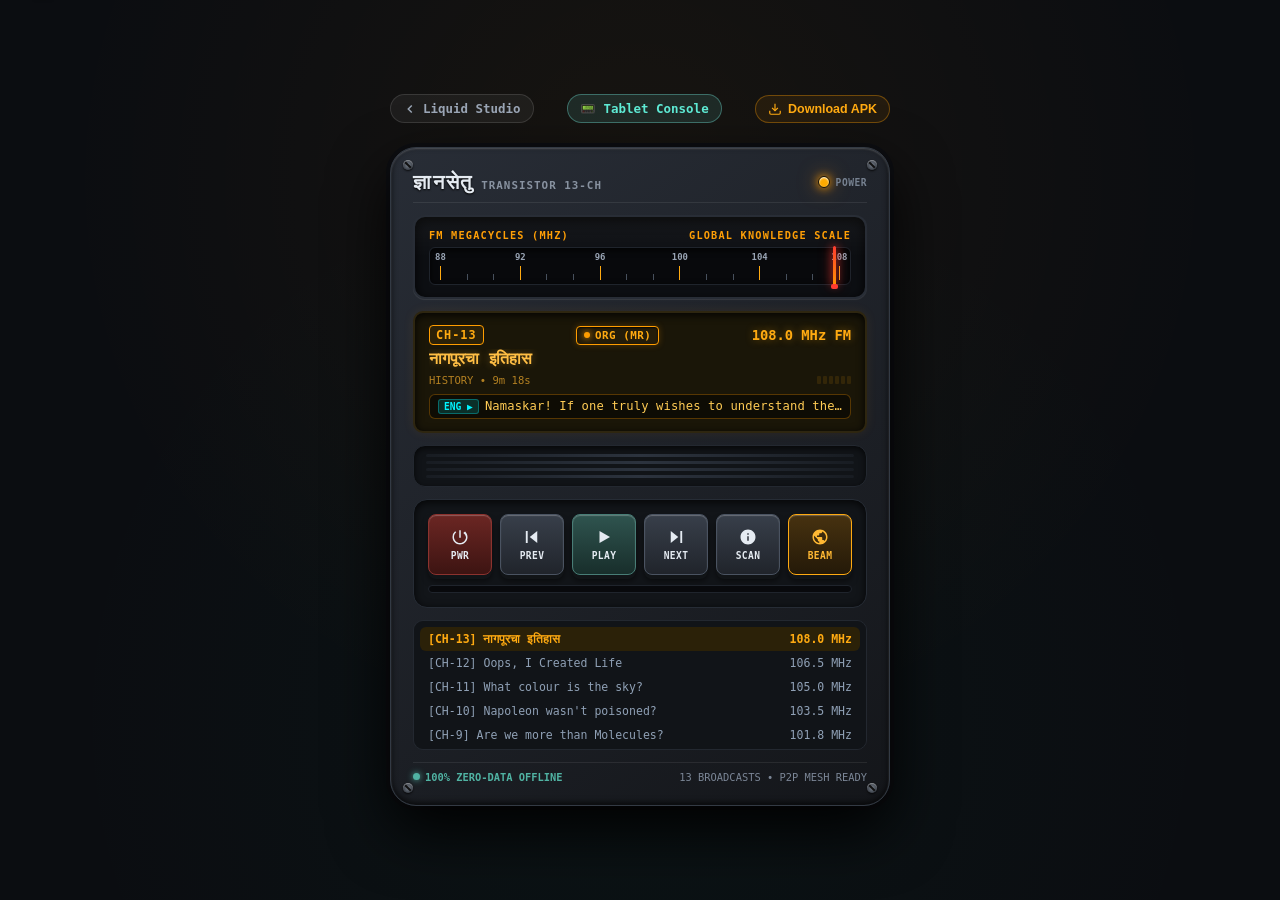
<file: pocket.html>
<!DOCTYPE html>
<html lang="en">
<head>
  <meta charset="UTF-8">
  <meta name="viewport" content="width=device-width, initial-scale=1.0, maximum-scale=1.0, user-scalable=no, viewport-fit=cover">
  <meta name="apple-mobile-web-app-capable" content="yes">
  <meta name="apple-mobile-web-app-status-bar-style" content="black-translucent">
  <meta name="theme-color" content="#1c1f24">
  <link rel="icon" type="image/png" href="assets/images/favicon.png">
  <link rel="manifest" href="manifest.json">
  <title>GyanSetu Pocket Radio • Retro Transistor & P2P Mesh Beamer</title>
  <style>
    :root {
      --radio-body: #1c1f24;
      --radio-body-inner: #14171b;
      --radio-metal: #3a3f47;
      --radio-chrome: #c5cbd3;
      --amber-glow: #ff9d00;
      --amber-soft: rgba(255, 157, 0, 0.15);
      --amber-dim: #7a4b00;
      --lcd-bg: #1a1608;
      --lcd-text: #ffaa11;
      --lcd-dim: #443208;
      --screw-color: #555c66;
      --emerald-neon: #10b981;
      --emerald-soft: rgba(16, 185, 129, 0.15);

      /* Fluid Dynamic Spacing */
      --radio-max-width: min(94vw, 500px);
      --btn-font: clamp(0.50rem, 1.8vw, 0.60rem);
      --btn-pad-v: clamp(8px, 2.2vw, 13px);
      --btn-pad-h: clamp(2px, 1.1vw, 6px);
      --lcd-font-size: clamp(0.85rem, 2.5vw, 1.0rem);
    }

    * {
      box-sizing: border-box;
      user-select: none;
      -webkit-user-select: none;
      margin: 0;
      padding: 0;
    }

    body {
      background-color: #0b0d11;
      color: #e0e5eb;
      font-family: -apple-system, BlinkMacSystemFont, "Segoe UI", Roboto, "Helvetica Neue", monospace, sans-serif;
      min-height: 100vh;
      display: flex;
      flex-direction: column;
      align-items: center;
      justify-content: center;
      padding: clamp(10px, 2.5vw, 24px);
      overflow-x: hidden;
      background-image: 
        radial-gradient(circle at 50% 20%, rgba(255, 157, 0, 0.05), transparent 60%),
        radial-gradient(circle at 50% 80%, rgba(16, 185, 129, 0.04), transparent 60%);
    }

    /* Top Navigation Floating Island */
    .pocket-top-nav {
      width: 100%;
      max-width: var(--radio-max-width);
      display: flex;
      justify-content: space-between;
      align-items: center;
      gap: 8px;
      margin-bottom: clamp(14px, 3vh, 24px);
      z-index: 10;
    }

    .nav-btn-link {
      display: inline-flex;
      align-items: center;
      gap: 6px;
      font-size: clamp(0.70rem, 2vw, 0.78rem);
      font-weight: 700;
      color: #9aa5b5;
      text-decoration: none;
      background: rgba(255, 255, 255, 0.05);
      border: 1px solid rgba(255, 255, 255, 0.12);
      padding: 6px 12px;
      border-radius: 9999px;
      transition: all 0.2s ease;
      white-space: nowrap;
    }

    .nav-btn-link:hover {
      background: rgba(255, 255, 255, 0.12);
      color: #ffffff;
      transform: translateY(-1px);
    }

    .nav-btn-apk {
      color: #ffaa11;
      border-color: rgba(255, 157, 0, 0.35);
      background: rgba(255, 157, 0, 0.08);
      cursor: pointer;
    }

    .nav-btn-apk:hover {
      background: rgba(255, 157, 0, 0.22);
      color: #ffffff;
      box-shadow: 0 0 12px rgba(255, 157, 0, 0.35);
    }

    /* Outer Vintage Wooden / Bakelite Frame */
    .radio-container {
      width: 100%;
      max-width: var(--radio-max-width);
      background: linear-gradient(145deg, #282d36, #14161a);
      border-radius: clamp(18px, 4vw, 26px);
      padding: clamp(14px, 3.5vw, 22px);
      box-shadow: 
        0 25px 60px rgba(0, 0, 0, 0.95),
        inset 0 1px 2px rgba(255, 255, 255, 0.22),
        inset 0 -2px 6px rgba(0, 0, 0, 0.8),
        0 0 0 4px #0d0e12;
      position: relative;
      border: 1px solid #333a44;
      transition: max-width 0.3s ease, padding 0.3s ease;
    }

    /* Corner Screws */
    .screw {
      position: absolute;
      width: 10px;
      height: 10px;
      border-radius: 50%;
      background: radial-gradient(circle, #77808c 0%, #3a3f47 70%, #1a1d21 100%);
      box-shadow: inset 0 1px 1px rgba(255, 255, 255, 0.4), 0 1px 2px rgba(0,0,0,0.8);
      pointer-events: none;
    }
    .screw::after {
      content: '';
      position: absolute;
      top: 4px;
      left: 1px;
      width: 8px;
      height: 2px;
      background: #111;
      transform: rotate(45deg);
    }
    .screw.tl { top: 12px; left: 12px; }
    .screw.tr { top: 12px; right: 12px; }
    .screw.bl { bottom: 12px; left: 12px; }
    .screw.br { bottom: 12px; right: 12px; }

    /* Telescopic Antenna Element */
    .antenna-mount {
      position: absolute;
      top: -24px;
      left: 36px;
      width: 14px;
      height: 24px;
      background: linear-gradient(90deg, #666, #aaa 40%, #eee 60%, #444);
      border-radius: 4px 4px 0 0;
      box-shadow: 0 -2px 4px rgba(0,0,0,0.5);
    }
    .antenna-tip {
      position: absolute;
      top: -8px;
      left: 2px;
      width: 10px;
      height: 8px;
      background: #ff3333;
      border-radius: 50% 50% 0 0;
    }

    /* Radio Header Banner */
    .radio-header {
      display: flex;
      justify-content: space-between;
      align-items: center;
      margin-bottom: 12px;
      border-bottom: 1px solid rgba(255, 255, 255, 0.08);
      padding-bottom: 8px;
    }

    .brand-group {
      display: flex;
      align-items: baseline;
      gap: 8px;
    }

    .brand-title {
      font-size: clamp(1.05rem, 3.2vw, 1.25rem);
      font-weight: 900;
      letter-spacing: 1.8px;
      color: #e5ebf2;
      text-transform: uppercase;
      text-shadow: 0 1px 2px #000;
      font-family: inherit;
    }

    .brand-subtitle {
      font-size: clamp(0.60rem, 1.8vw, 0.68rem);
      color: #8892a0;
      letter-spacing: 1px;
      font-weight: 600;
    }

    /* Power Indicator Lamp */
    .pilot-lamp-group {
      display: flex;
      align-items: center;
      gap: 6px;
    }

    .pilot-lamp {
      width: 12px;
      height: 12px;
      border-radius: 50%;
      background: #2a1100;
      border: 1px solid #111;
      box-shadow: inset 0 1px 2px rgba(0,0,0,0.8);
      transition: all 0.3s ease;
    }

    .pilot-lamp.on {
      background: #ffaa00;
      box-shadow: 0 0 10px #ff9900, 0 0 20px rgba(255, 153, 0, 0.6), inset 0 1px 2px #fff;
    }

    .pilot-label {
      font-size: 0.60rem;
      font-weight: 700;
      color: #778291;
      letter-spacing: 0.5px;
    }

    /* Vintage Analog Tuning Window */
    .tuning-dial-panel {
      background: #0d0f13;
      border-radius: 12px;
      border: 2px solid #282d36;
      box-shadow: inset 0 4px 12px rgba(0, 0, 0, 0.9), 0 1px 1px rgba(255, 255, 255, 0.1);
      padding: clamp(8px, 2.5vw, 12px) clamp(10px, 3vw, 14px);
      margin-bottom: 12px;
      position: relative;
      overflow: hidden;
    }

    .tuning-dial-panel::before {
      content: '';
      position: absolute;
      top: 0; left: 0; right: 0; height: 50%;
      background: linear-gradient(180deg, rgba(255, 255, 255, 0.04), transparent);
      pointer-events: none;
    }

    .dial-top-row {
      display: flex;
      justify-content: space-between;
      font-size: clamp(0.55rem, 1.6vw, 0.64rem);
      color: #ff9d00;
      font-weight: 700;
      letter-spacing: 1.2px;
      margin-bottom: 6px;
      text-transform: uppercase;
    }

    .frequency-track {
      position: relative;
      height: clamp(32px, 8vw, 38px);
      background: #08090c;
      border: 1px solid #1f242c;
      border-radius: 6px;
      box-shadow: inset 0 2px 6px rgba(0,0,0,0.8);
      display: flex;
      align-items: center;
      padding: 0 10px;
    }

    .freq-ticks {
      position: absolute;
      left: 10px;
      right: 10px;
      top: 4px;
      bottom: 4px;
      display: flex;
      justify-content: space-between;
      align-items: flex-end;
      pointer-events: none;
    }

    .tick {
      width: 1px;
      height: 6px;
      background: #47505d;
    }
    .tick.major {
      height: 14px;
      background: #ffaa11;
      position: relative;
    }
    .tick.major::before {
      content: attr(data-freq);
      position: absolute;
      top: -14px;
      left: 50%;
      transform: translateX(-50%);
      font-size: clamp(0.48rem, 1.5vw, 0.56rem);
      font-weight: 700;
      color: #9aa5b5;
      font-family: monospace;
    }

    .tuning-needle {
      position: absolute;
      top: -2px;
      bottom: -2px;
      width: 3px;
      background: linear-gradient(180deg, #ff3b30, #ff9500);
      box-shadow: 0 0 8px #ff3b30, 0 0 14px rgba(255, 59, 48, 0.6);
      border-radius: 2px;
      transition: left 0.35s cubic-bezier(0.2, 0.8, 0.25, 1);
      z-index: 5;
    }
    .tuning-needle::after {
      content: '';
      position: absolute;
      bottom: -3px;
      left: -2px;
      width: 7px;
      height: 5px;
      background: #ff3b30;
      border-radius: 2px;
    }

    /* Amber Illuminated VFD / LCD Screen */
    .lcd-display {
      background-color: var(--lcd-bg);
      border: 2px solid #2e2610;
      border-radius: 10px;
      padding: clamp(8px, 2.5vw, 12px) clamp(10px, 3vw, 14px);
      margin-bottom: 12px;
      box-shadow: inset 0 2px 8px rgba(0, 0, 0, 0.9), 0 0 12px rgba(255, 157, 0, 0.08);
      position: relative;
    }

    .lcd-channel-row {
      display: flex;
      justify-content: space-between;
      align-items: center;
      margin-bottom: 4px;
      gap: 6px;
    }

    /* Universal Lingua Micro-Button (Original / English Dub) */
    .lcd-track-switch-btn {
      background: #241c09;
      border: 1px solid #ff9d00;
      color: #ffaa11;
      font-family: monospace;
      font-size: clamp(0.60rem, 1.8vw, 0.68rem);
      font-weight: 800;
      padding: 2px 7px;
      border-radius: 4px;
      letter-spacing: 0.5px;
      display: inline-flex;
      align-items: center;
      gap: 5px;
      cursor: pointer;
      box-shadow: inset 0 1px 2px rgba(0,0,0,0.8), 0 0 6px rgba(255, 157, 0, 0.25);
      transition: all 0.2s cubic-bezier(0.16, 1, 0.3, 1);
      user-select: none;
      line-height: 1.2;
    }

    .lcd-track-switch-btn:hover {
      background: #38290a;
      border-color: #ffbe44;
      color: #ffffff;
      box-shadow: 0 0 10px rgba(255, 190, 68, 0.4);
      transform: translateY(-1px);
    }

    .lcd-track-switch-btn:active {
      transform: translateY(1px);
      box-shadow: inset 0 2px 4px rgba(0,0,0,0.9);
    }

    .lcd-track-switch-btn.dub-active {
      background: #082329;
      border-color: #00f5ff;
      color: #a5f3fc;
      box-shadow: inset 0 1px 2px rgba(0,0,0,0.8), 0 0 8px rgba(0, 245, 255, 0.35);
    }

    .lcd-track-switch-btn.eng-only {
      background: #0e2015;
      border-color: rgba(16, 185, 129, 0.5);
      color: #6ee7b7;
      box-shadow: inset 0 1px 2px rgba(0,0,0,0.8), 0 0 5px rgba(16, 185, 129, 0.2);
      cursor: pointer;
    }

    .track-led {
      width: 6px;
      height: 6px;
      border-radius: 50%;
      background: #ff9d00;
      box-shadow: 0 0 6px #ff9d00;
      transition: all 0.2s ease;
      display: inline-block;
      flex-shrink: 0;
    }

    .lcd-track-switch-btn.dub-active .track-led {
      background: #00f5ff;
      box-shadow: 0 0 8px #00f5ff;
    }

    .lcd-track-switch-btn.eng-only .track-led {
      background: #10b981;
      box-shadow: 0 0 6px #10b981;
    }

    .pocket-retro-toast {
      position: fixed;
      bottom: 24px;
      left: 50%;
      transform: translateX(-50%) translateY(20px);
      background: rgba(15, 23, 42, 0.95);
      border: 1px solid #ff9d00;
      color: #ffbe44;
      font-family: monospace;
      font-size: clamp(0.72rem, 2vw, 0.82rem);
      font-weight: 700;
      padding: 8px 16px;
      border-radius: 999px;
      box-shadow: 0 8px 24px rgba(0,0,0,0.6), 0 0 14px rgba(255, 157, 0, 0.3);
      backdrop-filter: blur(12px);
      z-index: 9999;
      opacity: 0;
      pointer-events: none;
      transition: all 0.3s cubic-bezier(0.16, 1, 0.3, 1);
      white-space: nowrap;
      display: flex;
      align-items: center;
      gap: 8px;
    }

    .pocket-retro-toast.show {
      opacity: 1;
      transform: translateX(-50%) translateY(0);
      pointer-events: auto;
    }

    .lcd-channel-badge {
      background: #2b2108;
      border: 1px solid #ff9d00;
      color: #ffaa11;
      font-family: monospace;
      font-size: clamp(0.65rem, 2vw, 0.74rem);
      font-weight: 800;
      padding: 2px 6px;
      border-radius: 4px;
      letter-spacing: 1px;
    }

    .lcd-station-freq {
      font-family: monospace;
      font-size: clamp(0.76rem, 2.2vw, 0.86rem);
      font-weight: 800;
      color: #ffaa11;
      text-shadow: 0 0 8px rgba(255, 170, 17, 0.4);
    }

    .lcd-title {
      font-family: monospace;
      font-size: var(--lcd-font-size);
      font-weight: 700;
      color: #ffbe44;
      line-height: 1.3;
      margin-bottom: 4px;
      white-space: nowrap;
      overflow: hidden;
      text-overflow: ellipsis;
      text-shadow: 0 0 8px rgba(255, 190, 68, 0.3);
    }

    .lcd-meta-row {
      display: flex;
      justify-content: space-between;
      align-items: center;
      font-family: monospace;
      font-size: clamp(0.58rem, 1.8vw, 0.66rem);
      color: #b38022;
    }

    /* Signal & Audio Meter */
    .vu-meter-bar {
      display: flex;
      gap: 2px;
      align-items: center;
    }
    .vu-seg {
      width: 4px;
      height: 8px;
      background: #332608;
      border-radius: 1px;
    }
    .vu-seg.active {
      background: #ffaa11;
      box-shadow: 0 0 4px #ffaa11;
    }
    .vu-seg.red.active {
      background: #ff3b30;
      box-shadow: 0 0 4px #ff3b30;
    }

    /* Retro English Teleprompter Ticker (Zero-Data Lingua Bridge) */
    .lcd-transcript-ticker {
      margin-top: 8px;
      padding: 4px 8px;
      background: rgba(0, 0, 0, 0.45);
      border: 1px solid rgba(255, 157, 0, 0.3);
      border-radius: 6px;
      display: flex;
      align-items: center;
      gap: 6px;
      overflow: hidden;
      cursor: pointer;
    }
    .lcd-transcript-tag {
      font-size: 0.6rem;
      font-weight: 700;
      color: #00f5ff;
      background: rgba(0, 245, 255, 0.15);
      border: 1px solid rgba(0, 245, 255, 0.3);
      padding: 1px 5px;
      border-radius: 3px;
      white-space: nowrap;
    }
    .lcd-transcript-content {
      font-family: monospace, sans-serif;
      font-size: clamp(0.68rem, 2vw, 0.76rem);
      color: #ffcc55;
      white-space: nowrap;
      overflow: hidden;
      text-overflow: ellipsis;
      letter-spacing: 0.01em;
    }

    /* Speaker Grill Section */
    .speaker-grille {
      background: #111418;
      border-radius: 12px;
      border: 1px solid #232830;
      padding: 8px 12px;
      margin-bottom: 12px;
      display: flex;
      flex-direction: column;
      gap: 4px;
      box-shadow: inset 0 2px 6px rgba(0,0,0,0.7);
    }
    .slat {
      height: 3px;
      background: linear-gradient(90deg, #181c22, #2c333e 50%, #181c22);
      border-radius: 2px;
    }

    /* Mechanical Tactile Buttons Row */
    .control-chassis {
      background: #121519;
      border: 1px solid #262c35;
      border-radius: 14px;
      padding: clamp(10px, 3vw, 14px);
      box-shadow: inset 0 2px 8px rgba(0,0,0,0.8);
    }

    /* 6-Button Dynamic Responsive Grid (PWR, PREV, PLAY, NEXT, SCAN, BEAM) */
    .buttons-row {
      display: grid;
      grid-template-columns: repeat(6, 1fr);
      gap: clamp(4px, 1.4vw, 8px);
      align-items: center;
    }

    /* Vintage Push Button Styling */
    .retro-btn {
      background: linear-gradient(180deg, #383f4a 0%, #20242b 100%);
      color: #e5ebf2;
      border: 1px solid #4a5361;
      border-radius: 8px;
      padding: var(--btn-pad-v) var(--btn-pad-h);
      display: flex;
      flex-direction: column;
      align-items: center;
      justify-content: center;
      gap: 4px;
      cursor: pointer;
      box-shadow: 
        0 4px 0 #111417,
        0 6px 6px rgba(0,0,0,0.5),
        inset 0 1px 1px rgba(255,255,255,0.25);
      transition: all 0.08s ease;
      touch-action: manipulation;
    }

    .retro-btn:active, .retro-btn.pressed {
      transform: translateY(3px);
      box-shadow: 
        0 1px 0 #111417,
        0 2px 3px rgba(0,0,0,0.6),
        inset 0 2px 4px rgba(0,0,0,0.5);
      background: linear-gradient(180deg, #22262e 0%, #171a1f 100%);
    }

    .retro-btn.btn-power {
      background: linear-gradient(180deg, #6b2623 0%, #3d1412 100%);
      border-color: #8c322e;
    }
    .retro-btn.btn-power:active {
      background: linear-gradient(180deg, #3d1412 0%, #240a09 100%);
    }

    .retro-btn.btn-play {
      background: linear-gradient(180deg, #2f544f 0%, #182e2b 100%);
      border-color: #487d76;
    }
    .retro-btn.btn-play:active {
      background: linear-gradient(180deg, #182e2b 0%, #0e1c1a 100%);
    }

    /* Mesh Beamer Button (Electric Amber / Emerald Glow) */
    .retro-btn.btn-beam {
      background: linear-gradient(180deg, #473210 0%, #241908 100%);
      border-color: #ffaa11;
      color: #ffb833;
    }
    .retro-btn.btn-beam:hover {
      box-shadow: 0 4px 0 #111417, 0 0 12px rgba(255, 170, 17, 0.4);
    }
    .retro-btn.btn-beam:active, .retro-btn.btn-beam.active {
      background: linear-gradient(180deg, #241908 0%, #140d04 100%);
      border-color: #ffcc55;
    }

    .btn-icon-svg {
      width: clamp(14px, 3.8vw, 18px);
      height: clamp(14px, 3.8vw, 18px);
      fill: currentColor;
    }

    .btn-label {
      font-size: var(--btn-font);
      font-weight: 800;
      letter-spacing: 0.4px;
      text-transform: uppercase;
      font-family: monospace;
      white-space: nowrap;
    }

    /* Scrubber */
    .progress-bar-wrap {
      margin-top: 10px;
      background: #08090c;
      border: 1px solid #1f242c;
      border-radius: 4px;
      height: 8px;
      position: relative;
      cursor: pointer;
    }

    .progress-fill {
      height: 100%;
      width: 0%;
      background: linear-gradient(90deg, #ff9500, #ffaa11);
      box-shadow: 0 0 6px rgba(255, 170, 17, 0.5);
      border-radius: 3px;
      transition: width 0.1s linear;
    }

    /* Rotary Knobs & Specs Footer */
    .radio-footer {
      display: flex;
      justify-content: space-between;
      align-items: center;
      margin-top: 12px;
      padding-top: 8px;
      border-top: 1px solid rgba(255, 255, 255, 0.08);
      font-size: clamp(0.56rem, 1.8vw, 0.65rem);
      color: #7b8696;
      font-family: monospace;
    }

    .offline-vault-tag {
      display: flex;
      align-items: center;
      gap: 5px;
      color: #50b3a3;
      font-weight: 700;
    }

    .offline-dot {
      width: 7px;
      height: 7px;
      background: #50b3a3;
      border-radius: 50%;
      box-shadow: 0 0 6px #50b3a3;
    }

    /* Channel List Drawer */
    .station-list-drawer {
      margin-top: 12px;
      background: #111418;
      border: 1px solid #232830;
      border-radius: 10px;
      max-height: 130px;
      overflow-y: auto;
      padding: 6px;
    }

    .station-row {
      display: flex;
      justify-content: space-between;
      align-items: center;
      padding: 5px 8px;
      border-radius: 6px;
      font-size: clamp(0.66rem, 2vw, 0.72rem);
      font-family: monospace;
      color: #8fa0b5;
      cursor: pointer;
      transition: background 0.15s ease;
    }

    .station-row:hover {
      background: rgba(255, 255, 255, 0.05);
      color: #ffffff;
    }

    .station-row.active {
      background: #2b2108;
      color: #ffaa11;
      font-weight: 700;
    }

    .station-beamed-badge {
      background: rgba(16, 185, 129, 0.2);
      color: #34d399;
      padding: 1px 4px;
      border-radius: 3px;
      font-size: 0.58rem;
      margin-left: 4px;
    }

    
    /* =========================================================================
       ANIMATED OPTICAL FOUNTAIN BEAMER STYLES (Zero-Data Moving QR Transfer)
       ========================================================================= */
    .fountain-target-bar {
      display: flex;
      align-items: center;
      gap: 8px;
      margin-bottom: 10px;
      background: #14181f;
      border: 1px solid #232b36;
      border-radius: 8px;
      padding: 6px 10px;
    }
    .fountain-beam-tag {
      font-size: 0.64rem;
      font-weight: 800;
      color: #ffaa11;
      letter-spacing: 0.5px;
      white-space: nowrap;
    }
    .beam-station-dropdown {
      background: #0d1117;
      border: 1px solid #2e3846;
      color: #e0e5eb;
      font-family: inherit;
      font-size: 0.74rem;
      padding: 4px 8px;
      border-radius: 6px;
      width: 100%;
      outline: none;
      cursor: pointer;
    }
    .beam-station-dropdown:focus {
      border-color: #ffaa11;
    }

    .fountain-crt-frame {
      position: relative;
      overflow: hidden;
      border-style: solid !important;
      border-color: #ffaa11 !important;
      padding: 12px !important;
      margin-bottom: 10px !important;
    }
    .fountain-crt-scanline {
      position: absolute;
      top: 0;
      left: 0;
      right: 0;
      height: 2px;
      background: rgba(255, 170, 17, 0.4);
      box-shadow: 0 0 8px rgba(255, 170, 17, 0.8);
      animation: crt-sweep 2.4s linear infinite;
      pointer-events: none;
    }
    @keyframes crt-sweep {
      0% { top: 0%; }
      100% { top: 100%; }
    }

    .fountain-frame-ticker {
      display: flex;
      align-items: center;
      justify-content: center;
      gap: 6px;
      margin-top: 8px;
      font-size: 0.68rem;
      font-weight: 800;
      color: #ffaa11;
      letter-spacing: 0.5px;
    }
    .ticker-beacon {
      width: 6px;
      height: 6px;
      border-radius: 50%;
      background: #ffaa11;
      box-shadow: 0 0 8px #ffaa11;
      animation: beacon-blink 0.8s infinite alternate;
    }
    @keyframes beacon-blink {
      0% { opacity: 0.4; }
      100% { opacity: 1; }
    }

    .fountain-dots-row {
      display: flex;
      gap: 4px;
      margin-top: 6px;
      max-width: 240px;
      flex-wrap: wrap;
      justify-content: center;
    }
    .fountain-dot {
      width: 7px;
      height: 7px;
      border-radius: 2px;
      background: #242b35;
      transition: all 0.15s ease;
    }
    .fountain-dot.active {
      background: #ffaa11;
      box-shadow: 0 0 8px #ffaa11;
      transform: scale(1.25);
    }

    .fountain-controls-row {
      display: flex;
      align-items: center;
      justify-content: space-between;
      gap: 8px;
      margin-bottom: 12px;
    }
    .speed-toggle-group {
      display: flex;
      align-items: center;
      gap: 4px;
    }
    .speed-label {
      font-size: 0.62rem;
      color: #8e9bb0;
      font-weight: 700;
      margin-right: 2px;
    }
    .btn-fountain-speed {
      background: #14181f;
      border: 1px solid #282f3a;
      color: #8e9bb0;
      font-size: 0.62rem;
      font-family: inherit;
      padding: 3px 6px;
      border-radius: 4px;
      cursor: pointer;
      font-weight: 700;
      transition: all 0.2s ease;
    }
    .btn-fountain-speed.active {
      background: #2b2108;
      border-color: #ffaa11;
      color: #ffaa11;
    }

    /* Receiver HUD */
    .fountain-capture-hud {
      background: #080b0e;
      border: 1px solid #1e2530;
      border-radius: 8px;
      padding: 10px;
      margin-bottom: 12px;
    }
    .hud-top-row {
      display: flex;
      align-items: center;
      justify-content: space-between;
      margin-bottom: 6px;
    }
    .hud-label {
      font-size: 0.64rem;
      font-weight: 800;
      color: #10b981;
      letter-spacing: 0.5px;
    }
    .hud-readout {
      font-size: 0.70rem;
      font-weight: 800;
      color: #ffffff;
    }
    .hud-chunk-matrix {
      display: flex;
      gap: 4px;
      flex-wrap: wrap;
      min-height: 20px;
      align-items: center;
    }
    .chunk-block {
      width: 16px;
      height: 16px;
      border-radius: 3px;
      background: #1c222b;
      border: 1px solid #2c3644;
      display: flex;
      align-items: center;
      justify-content: center;
      font-size: 0.58rem;
      font-weight: 800;
      color: #64748b;
      transition: all 0.2s ease;
    }
    .chunk-block.captured {
      background: #064e3b;
      border-color: #10b981;
      color: #34d399;
      box-shadow: 0 0 8px rgba(16, 185, 129, 0.4);
      transform: scale(1.08);
    }
    .matrix-hint {
      font-size: 0.65rem;
      color: #64748b;
    }

    /* P2P CLASSROOM MESH BEAMER HUD MODAL */
    .mesh-modal-overlay {
      position: fixed;
      inset: 0;
      background: rgba(0, 0, 0, 0.85);
      backdrop-filter: blur(8px);
      z-index: 2000;
      display: none;
      align-items: center;
      justify-content: center;
      padding: 16px;
    }

    .mesh-modal-overlay.open {
      display: flex;
    }

    .mesh-terminal-chassis {
      width: 100%;
      max-width: 460px;
      background: #101317;
      border: 2px solid #ffaa11;
      border-radius: 18px;
      box-shadow: 0 0 35px rgba(255, 170, 17, 0.25), inset 0 1px 2px rgba(255,255,255,0.2);
      padding: 18px;
      color: #e0e5eb;
      font-family: monospace;
      position: relative;
      overflow: hidden;
    }

    .mesh-terminal-chassis::before {
      content: '';
      position: absolute;
      inset: 0;
      background: repeating-linear-gradient(
        0deg,
        rgba(0, 0, 0, 0.12),
        rgba(0, 0, 0, 0.12) 2px,
        transparent 2px,
        transparent 4px
      );
      pointer-events: none;
    }

    .mesh-modal-header {
      display: flex;
      justify-content: space-between;
      align-items: center;
      border-bottom: 1px solid rgba(255, 170, 17, 0.3);
      padding-bottom: 10px;
      margin-bottom: 12px;
    }

    .mesh-modal-title {
      font-size: 0.90rem;
      font-weight: 800;
      color: #ffaa11;
      letter-spacing: 1px;
      display: flex;
      align-items: center;
      gap: 6px;
    }

    .mesh-close-btn {
      background: transparent;
      border: 1px solid rgba(255, 255, 255, 0.2);
      color: #9aa5b5;
      border-radius: 6px;
      padding: 3px 8px;
      font-size: 0.8rem;
      cursor: pointer;
      font-family: inherit;
    }
    .mesh-close-btn:hover {
      color: #ff3b30;
      border-color: #ff3b30;
    }

    .mesh-security-pill {
      background: rgba(16, 185, 129, 0.12);
      border: 1px solid rgba(16, 185, 129, 0.35);
      color: #34d399;
      font-size: 0.65rem;
      font-weight: 700;
      padding: 4px 8px;
      border-radius: 6px;
      margin-bottom: 14px;
      display: flex;
      align-items: center;
      gap: 6px;
    }

    /* Tab Switcher (BEAM / RECEIVE) */
    .mesh-tabs {
      display: grid;
      grid-template-columns: 1fr 1fr;
      gap: 8px;
      margin-bottom: 14px;
    }

    .mesh-tab-btn {
      background: #1a1e24;
      border: 1px solid #2e3540;
      color: #8e9bb0;
      padding: 8px;
      border-radius: 8px;
      font-size: 0.74rem;
      font-weight: 800;
      font-family: inherit;
      cursor: pointer;
      transition: all 0.2s ease;
      text-align: center;
    }

    .mesh-tab-btn.active {
      background: #2b2108;
      border-color: #ffaa11;
      color: #ffaa11;
      box-shadow: 0 0 10px rgba(255, 170, 17, 0.2);
    }

    /* Tab Panels */
    .mesh-panel {
      display: none;
    }
    .mesh-panel.active {
      display: block;
    }

    /* SENDER PANEL */
    .qr-frame-wrap {
      background: #080a0d;
      border: 2px dashed #ffaa11;
      border-radius: 12px;
      padding: 14px;
      display: flex;
      flex-direction: column;
      align-items: center;
      justify-content: center;
      margin-bottom: 12px;
    }

    #qr-render-box {
      width: 170px;
      height: 170px;
      background: #ffffff;
      padding: 6px;
      border-radius: 8px;
      display: flex;
      align-items: center;
      justify-content: center;
      box-shadow: 0 0 16px rgba(255, 170, 17, 0.3);
    }
    #qr-render-box img, #qr-render-box canvas {
      width: 100% !important;
      height: 100% !important;
    }

    .mesh-pin-box {
      margin-top: 10px;
      display: flex;
      align-items: center;
      gap: 8px;
      background: #161a20;
      border: 1px solid #282f3a;
      padding: 6px 12px;
      border-radius: 8px;
    }

    .mesh-pin-code {
      font-size: 1.15rem;
      font-weight: 900;
      letter-spacing: 3px;
      color: #ffaa11;
    }

    .mesh-btn-action {
      background: linear-gradient(135deg, #ff9500, #d97706);
      color: #0b0d11;
      font-weight: 800;
      border: none;
      border-radius: 8px;
      padding: 10px 16px;
      font-size: 0.78rem;
      font-family: inherit;
      cursor: pointer;
      width: 100%;
      text-transform: uppercase;
      letter-spacing: 0.5px;
      transition: all 0.2s ease;
      display: inline-flex;
      align-items: center;
      justify-content: center;
      gap: 8px;
    }
    .mesh-btn-action:hover {
      box-shadow: 0 0 16px rgba(255, 149, 0, 0.5);
      transform: translateY(-1px);
    }

    /* RECEIVER PANEL */
    .scanner-viewfinder {
      width: 100%;
      height: 180px;
      background: #06080a;
      border: 2px dashed #10b981;
      border-radius: 12px;
      position: relative;
      overflow: hidden;
      display: flex;
      flex-direction: column;
      align-items: center;
      justify-content: center;
      margin-bottom: 12px;
    }

    #scanner-video {
      position: absolute;
      inset: 0;
      width: 100%;
      height: 100%;
      object-fit: cover;
      display: none;
    }

    .scanner-crosshairs {
      position: absolute;
      width: 80%;
      height: 70%;
      border: 2px solid rgba(16, 185, 129, 0.6);
      border-radius: 8px;
      box-shadow: 0 0 20px rgba(16, 185, 129, 0.2);
    }

    .scanner-laser {
      position: absolute;
      left: 10%;
      right: 10%;
      height: 2px;
      background: #34d399;
      box-shadow: 0 0 8px #34d399, 0 0 16px #10b981;
      animation: laser-sweep 2s ease-in-out infinite alternate;
    }

    @keyframes laser-sweep {
      0% { top: 20%; }
      100% { top: 80%; }
    }

    .scanner-prompt {
      z-index: 2;
      font-size: 0.70rem;
      color: #94a3b8;
      text-align: center;
      padding: 0 10px;
    }

    .pin-input-group {
      display: flex;
      gap: 8px;
      margin-bottom: 12px;
    }

    .pin-input-field {
      flex: 1;
      background: #080a0d;
      border: 1px solid #282f3a;
      border-radius: 8px;
      color: #ffaa11;
      font-family: monospace;
      font-size: 1.05rem;
      font-weight: 800;
      letter-spacing: 2px;
      padding: 8px 12px;
      text-transform: uppercase;
      text-align: center;
    }
    .pin-input-field:focus {
      outline: none;
      border-color: #ffaa11;
      box-shadow: 0 0 10px rgba(255, 170, 17, 0.3);
    }

    .mesh-status-banner {
      margin-top: 10px;
      padding: 8px;
      border-radius: 6px;
      font-size: 0.68rem;
      text-align: center;
      display: none;
    }
    .mesh-status-banner.success {
      display: block;
      background: rgba(16, 185, 129, 0.2);
      border: 1px solid #10b981;
      color: #34d399;
    }
    .mesh-status-banner.info {
      display: block;
      background: rgba(255, 170, 17, 0.15);
      border: 1px solid #ffaa11;
      color: #ffbe44;
    }

    /* Modal for Download Choices */
    .download-modal-chassis {
      max-width: 440px;
    }
    .download-choice-card {
      background: #171a20;
      border: 1px solid #282e38;
      border-radius: 10px;
      padding: 12px;
      margin-bottom: 10px;
      display: flex;
      justify-content: space-between;
      align-items: center;
      gap: 10px;
    }
    .download-choice-card:hover {
      border-color: #ffaa11;
    }
    .choice-title {
      font-weight: 800;
      color: #ffffff;
      font-size: 0.82rem;
      margin-bottom: 3px;
    }
    .choice-desc {
      font-size: 0.64rem;
      color: #8e9bb0;
    }
    .choice-btn {
      background: #2b2108;
      border: 1px solid #ffaa11;
      color: #ffaa11;
      padding: 6px 12px;
      border-radius: 6px;
      text-decoration: none;
      font-size: 0.72rem;
      font-weight: 800;
      white-space: nowrap;
    }
    .choice-btn:hover {
      background: #ffaa11;
      color: #000;
    }

    /* Audio Element */
    audio {
      display: none;
    }
  
    /* =========================================================================
       INNOVATION 2: ACOUSTIC ION TETHER (DATA-OVER-SOUND ULTRASOUND & CHIRP BEAMER)
       ========================================================================= */
    #mesh-acoustic-panel {
      display: none;
      flex-direction: column;
      align-items: center;
      gap: 12px;
      padding: 10px 0;
    }

    #mesh-acoustic-panel.active {
      display: flex;
    }

    .acoustic-canvas-wrap {
      position: relative;
      width: 280px;
      height: 160px;
      background: radial-gradient(circle at 50% 50%, rgba(20, 25, 40, 0.95) 0%, rgba(8, 12, 20, 0.98) 100%);
      border: 1px solid rgba(0, 245, 255, 0.35);
      border-radius: 12px;
      box-shadow: inset 0 0 25px rgba(0, 245, 255, 0.15), 0 0 15px rgba(0, 245, 255, 0.1);
      overflow: hidden;
      display: flex;
      align-items: center;
      justify-content: center;
    }

    #acoustic-canvas {
      width: 100%;
      height: 100%;
      display: block;
    }

    .acoustic-telemetry-badge {
      display: flex;
      align-items: center;
      justify-content: space-between;
      width: 280px;
      padding: 5px 10px;
      background: rgba(0, 245, 255, 0.08);
      border: 1px solid rgba(0, 245, 255, 0.25);
      border-radius: 6px;
      font-family: 'Space Mono', monospace;
      font-size: 9px;
      color: #7dd3fc;
      text-transform: uppercase;
      letter-spacing: 0.04em;
    }

    .acoustic-action-row {
      display: flex;
      gap: 8px;
      width: 280px;
    }

    .btn-acoustic-action {
      flex: 1;
      display: flex;
      align-items: center;
      justify-content: center;
      gap: 6px;
      padding: 9px 12px;
      border-radius: 8px;
      font-family: 'Space Mono', monospace;
      font-size: 10px;
      font-weight: 700;
      cursor: pointer;
      border: 1px solid rgba(0, 245, 255, 0.4);
      background: rgba(0, 245, 255, 0.12);
      color: #ffffff;
      transition: all 0.2s ease;
      box-shadow: 0 4px 12px rgba(0, 0, 0, 0.3);
    }

    .btn-acoustic-action:hover, .btn-acoustic-action.active {
      background: linear-gradient(135deg, rgba(0, 245, 255, 0.35), rgba(16, 185, 129, 0.35));
      border-color: #00f5ff;
      box-shadow: 0 0 15px rgba(0, 245, 255, 0.4);
      transform: translateY(-1px);
    }

    .acoustic-status-hud {
      width: 280px;
      font-family: 'Space Mono', monospace;
      font-size: 9px;
      color: #34d399;
      background: rgba(16, 185, 129, 0.1);
      border: 1px solid rgba(16, 185, 129, 0.25);
      padding: 6px 10px;
      border-radius: 6px;
      text-align: center;
      line-height: 1.3;
    }

  </style>
</head>
<body>

  <!-- Top Navigation Bar to jump back to full website or download APKs -->
  <nav class="pocket-top-nav">
    <a href="index.html" class="nav-btn-link" title="Return to Liquid Studio Desktop">
      <svg viewBox="0 0 24 24" width="14" height="14" fill="none" stroke="currentColor" stroke-width="2.5"><polyline points="15 18 9 12 15 6"/></svg>
      <span>Liquid Studio</span>
    </a>
    <a href="tablet.html" class="nav-btn-link nav-btn-tab-switch" title="Switch to Flagship Tablet Radio Console" style="border-color: rgba(80, 155, 147, 0.6); color: #5eead4; background: rgba(80, 155, 147, 0.18);">
      <span>📟 Tablet Console</span>
    </a>
    <button id="open-apk-choice-btn" class="nav-btn-link nav-btn-apk" title="Download Offline APK">
      <svg viewBox="0 0 24 24" width="14" height="14" fill="none" stroke="currentColor" stroke-width="2"><path d="M21 15v4a2 2 0 0 1-2 2H5a2 2 0 0 1-2-2v-4"/><polyline points="7 10 12 15 17 10"/><line x1="12" y1="15" x2="12" y2="3"/></svg>
      <span>Download APK</span>
    </button>
  </nav>

  <!-- Physical Telescopic Antenna -->
  <div class="antenna-mount">
    <div class="antenna-tip"></div>
  </div>

  <!-- Pocket Transistor Radio Chassis -->
  <main class="radio-container" id="radio-chassis">
    <!-- Corner Screws -->
    <div class="screw tl"></div>
    <div class="screw tr"></div>
    <div class="screw bl"></div>
    <div class="screw br"></div>

    <!-- Header Brand Plate -->
    <header class="radio-header">
      <div class="brand-group">
        <h1 class="brand-title">ज्ञानसेतु</h1>
        <span class="brand-subtitle">TRANSISTOR 13-CH</span>
      </div>
      <div class="pilot-lamp-group">
        <div id="pilot-lamp" class="pilot-lamp on"></div>
        <span class="pilot-label">POWER</span>
      </div>
    </header>

    <!-- Analog Frequency Dial with Sliding Needle -->
    <section class="tuning-dial-panel">
      <div class="dial-top-row">
        <span>FM MEGACYCLES (MHz)</span>
        <span>GLOBAL KNOWLEDGE SCALE</span>
      </div>

      <div class="frequency-track" id="freq-track">
        <div class="freq-ticks">
          <div class="tick major" data-freq="88"></div>
          <div class="tick"></div>
          <div class="tick"></div>
          <div class="tick major" data-freq="92"></div>
          <div class="tick"></div>
          <div class="tick"></div>
          <div class="tick major" data-freq="96"></div>
          <div class="tick"></div>
          <div class="tick"></div>
          <div class="tick major" data-freq="100"></div>
          <div class="tick"></div>
          <div class="tick"></div>
          <div class="tick major" data-freq="104"></div>
          <div class="tick"></div>
          <div class="tick"></div>
          <div class="tick major" data-freq="108"></div>
        </div>
        <!-- Sliding Physical Needle -->
        <div id="tuning-needle" class="tuning-needle" style="left: 92%;"></div>
      </div>
    </section>

    <!-- Illuminated LCD / Vacuum Fluorescent Display -->
    <section class="lcd-display">
      <div class="lcd-channel-row">
        <span class="lcd-channel-badge" id="lcd-channel">CH-13</span>
        <!-- Universal Lingua Track Switcher (Original / English Dub) -->
        <button id="btn-pocket-track" class="lcd-track-switch-btn" type="button" title="Audio Track Mode (Original / English Dub)">
          <span class="track-led" id="pocket-track-led"></span>
          <span id="pocket-track-label">ORG (MR)</span>
        </button>
        <span class="lcd-station-freq" id="lcd-freq">108.0 MHz FM</span>
      </div>
      <div class="lcd-title" id="lcd-title">नागपूरचा इतिहास</div>
      <div class="lcd-meta-row">
        <span id="lcd-meta">HISTORY • 9m 18s</span>
        <div class="vu-meter-bar" id="vu-meter">
          <div class="vu-seg active"></div>
          <div class="vu-seg active"></div>
          <div class="vu-seg active"></div>
          <div class="vu-seg active"></div>
          <div class="vu-seg active"></div>
          <div class="vu-seg red"></div>
        </div>
      </div>
      <!-- Retro English Teleprompter Sub-band (Zero-Data Lingua Bridge) -->
      <div class="lcd-transcript-ticker" id="lcd-transcript-ticker" title="Live Synced English Teleprompter">
        <span class="lcd-transcript-tag">ENG ▶</span>
        <span id="lcd-transcript-text" class="lcd-transcript-content">Namaskar! If one truly wishes to understand the history of a city...</span>
      </div>
    </section>

    <!-- Speaker Slats -->
    <div class="speaker-grille">
      <div class="slat"></div>
      <div class="slat"></div>
      <div class="slat"></div>
      <div class="slat"></div>
    </div>

    <!-- Tactile Push-Buttons Deck (6 Buttons: PWR, PREV, PLAY, NEXT, SCAN, BEAM) -->
    <section class="control-chassis">
      <div class="buttons-row">
        <!-- Power Button -->
        <button id="btn-power" class="retro-btn btn-power" title="Power On / Off">
          <svg class="btn-icon-svg" viewBox="0 0 24 24"><path d="M13 3h-2v10h2V3zm4.83 2.17l-1.42 1.42A7.92 7.92 0 0 1 20 12c0 4.42-3.58 8-8 8s-8-3.58-8-8c0-2.48 1.13-4.7 2.92-6.17L5.5 4.41A9.95 9.95 0 0 0 2 12c0 5.52 4.48 10 10 10s10-4.48 10-10c0-2.92-1.26-5.54-3.17-7.41z"/></svg>
          <span class="btn-label">PWR</span>
        </button>

        <!-- Previous Episode -->
        <button id="btn-prev" class="retro-btn" title="Previous Episode">
          <svg class="btn-icon-svg" viewBox="0 0 24 24"><polygon points="19 20 9 12 19 4 19 20"/><line x1="5" y1="4" x2="5" y2="20" stroke="currentColor" stroke-width="2.5"/></svg>
          <span class="btn-label">PREV</span>
        </button>

        <!-- Play / Pause -->
        <button id="btn-play" class="retro-btn btn-play" title="Play / Pause">
          <svg id="play-icon" class="btn-icon-svg" viewBox="0 0 24 24"><polygon points="6 4 20 12 6 20 6 4"/></svg>
          <span id="play-label" class="btn-label">PLAY</span>
        </button>

        <!-- Next Episode -->
        <button id="btn-next" class="retro-btn" title="Next Episode">
          <svg class="btn-icon-svg" viewBox="0 0 24 24"><polygon points="5 4 15 12 5 20 5 4"/><line x1="19" y1="4" x2="19" y2="20" stroke="currentColor" stroke-width="2.5"/></svg>
          <span class="btn-label">NEXT</span>
        </button>

        <!-- Scan / Auto-Tune -->
        <button id="btn-scan" class="retro-btn" title="Scan Next Frequency">
          <svg class="btn-icon-svg" viewBox="0 0 24 24"><path d="M12 2C6.48 2 2 6.48 2 12s4.48 10 10 10 10-4.48 10-10S17.52 2 12 2zm1 15h-2v-6h2v6zm0-8h-2V7h2v2z"/></svg>
          <span class="btn-label">SCAN</span>
        </button>

        <!-- P2P Classroom Mesh Beamer -->
        <button id="btn-beam" class="retro-btn btn-beam" title="Bridge-to-Bridge P2P Mesh Beamer (Zero-Data Classroom Share)">
          <svg class="btn-icon-svg" viewBox="0 0 24 24"><path d="M12 2C6.48 2 2 6.48 2 12s4.48 10 10 10 10-4.48 10-10S17.52 2 12 2zm-1 17.93c-3.95-.49-7-3.85-7-7.93 0-.62.08-1.21.21-1.79L9 15v1c0 1.1.9 2 2 2v1.93zm6.9-2.54c-.26-.81-1-1.39-1.9-1.39h-1v-3c0-.55-.45-1-1-1H8v-2h2c.55 0 1-.45 1-1V7h2c1.1 0 2-.9 2-2v-.41c2.93 1.19 5 4.06 5 7.41 0 2.08-.8 3.97-2.1 5.39z"/></svg>
          <span class="btn-label">BEAM</span>
        </button>
      </div>

      <!-- Scrubber -->
      <div class="progress-bar-wrap" id="progress-wrap">
        <div class="progress-fill" id="progress-fill"></div>
      </div>
    </section>

    <!-- Quick Station Switcher Drawer -->
    <div class="station-list-drawer" id="station-list">
      <!-- Generated via JS -->
    </div>

    <!-- Chassis Specifications Footer -->
    <footer class="radio-footer">
      <div class="offline-vault-tag">
        <span class="offline-dot"></span>
        <span id="vault-mode-label">100% ZERO-DATA OFFLINE</span>
      </div>
      <div id="footer-stats-label">13 BROADCASTS • P2P MESH READY</div>
    </footer>
  </main>

  <!-- =========================================================================
       P2P CLASSROOM MESH BEAMER MODAL
       ========================================================================= -->
  <div id="mesh-modal" class="mesh-modal-overlay">
    <div class="mesh-terminal-chassis">
      <header class="mesh-modal-header">
        <div class="mesh-modal-title">
          <span>📡 BRIDGE-TO-BRIDGE MESH</span>
        </div>
        <button id="close-mesh-modal-btn" class="mesh-close-btn" aria-label="Close">✕</button>
      </header>

      <div class="mesh-security-pill">
        <span>🔒 AES-256-GCM Encrypted Container • Simran Ailani Broadcast Sig</span>
      </div>

      <!-- Tab Switcher -->
      <div class="mesh-tabs">
        <button id="tab-sender-btn" class="mesh-tab-btn active">📡 OPTICAL BEAM</button>
        <button id="tab-acoustic-btn" class="mesh-tab-btn">🔊 ACOUSTIC TETHER</button>
        <button id="tab-receiver-btn" class="mesh-tab-btn">📷 QR SCANNER</button>
      </div>

      <!-- SENDER PANEL (MOVING QR FOUNTAIN STREAM) -->
      <div id="mesh-sender-panel" class="mesh-panel active">
        <div class="fountain-target-bar">
          <span class="fountain-beam-tag">BEAM CHANNEL:</span>
          <select id="beam-station-select" class="beam-station-dropdown"></select>
        </div>

        <div class="qr-frame-wrap fountain-crt-frame">
          <div class="fountain-crt-scanline"></div>
          <div id="qr-render-box"></div>
          
          <div class="fountain-frame-ticker">
            <span class="ticker-beacon"></span>
            <span id="fountain-ticker-text">OPTICAL STREAM: FRAME 1 / 8 (5 FPS ⟳ LOOP)</span>
          </div>
          
          <div id="fountain-sender-dots" class="fountain-dots-row"></div>
        </div>

        <div class="fountain-controls-row">
          <div class="speed-toggle-group">
            <span class="speed-label">SPEED:</span>
            <button type="button" class="btn-fountain-speed" data-fps="3">🐢 3 FPS</button>
            <button type="button" class="btn-fountain-speed active" data-fps="5">⚡ 5 FPS</button>
            <button type="button" class="btn-fountain-speed" data-fps="8">🚀 8 FPS</button>
          </div>
          <div class="mesh-pin-box">
            <span style="font-size: 0.65rem; color: #8e9bb0;">PIN:</span>
            <span id="mesh-pin-code" class="mesh-pin-code">GS-9182</span>
          </div>
        </div>

        <div id="sender-status-banner" class="mesh-status-banner info">
          📡 Looping optical air-gap stream running. Aim receiver camera at this moving QR code.
        </div>
      </div>

      <!-- RECEIVER PANEL (OPTICAL SCANNER & DECRYPTION ENGINE) -->
      <div id="mesh-receiver-panel" class="mesh-panel">
        <div class="scanner-viewfinder">
          <video id="scanner-video" autoplay playsinline muted></video>
          <canvas id="scanner-canvas" style="display: none;"></canvas>
          <div class="scanner-crosshairs"></div>
          <div class="scanner-laser"></div>
          <div class="scanner-prompt" id="scanner-prompt-text">
            Aim camera at sender's moving QR code.<br>
            <span style="font-size:0.62rem; color:#ffaa11;">All frames captured automatically across the loop!</span>
          </div>
        </div>

        <!-- Real-Time Optical Chunk Matrix HUD -->
        <div class="fountain-capture-hud">
          <div class="hud-top-row">
            <span class="hud-label">OPTICAL CHUNK MATRIX:</span>
            <span id="hud-progress-readout" class="hud-readout">0 / 0 CHUNKS (0%)</span>
          </div>
          <div id="hud-chunk-matrix" class="hud-chunk-matrix">
            <span class="matrix-hint">Click 'Activate Optical Scanner' below to begin capture.</span>
          </div>
        </div>

        <input type="file" id="optical-file-input" accept="image/*" capture="environment" style="display:none">
        <div style="display: flex; gap: 8px; margin-bottom: 10px; flex-wrap: wrap;">
          <button id="start-cam-btn" class="mesh-btn-action" style="flex: 2; min-width: 150px; padding: 10px;">
            📷 ACTIVATE OPTICAL SCANNER
          </button>
          <button id="flip-cam-btn" class="retro-btn" style="flex: 1; min-width: 80px; padding: 0 8px; border-radius: 8px; display: none;" title="Toggle Rear / Front Camera">
            🔄 FLIP
          </button>
          <button id="snap-file-btn" class="retro-btn" style="flex: 1; min-width: 110px; padding: 0 8px; border-radius: 8px;" title="Snap or upload frame if camera stream is restricted">
            📁 SNAP / UPLOAD
          </button>
        </div>

        <div class="pin-input-group">
          <input type="text" id="mesh-pin-input" class="pin-input-field" placeholder="GS-____" maxlength="7">
          <button id="pair-pin-btn" class="retro-btn" style="width: auto; padding: 0 16px; border-radius: 8px;">
            📥 PIN SYNC
          </button>
        </div>

        <div id="receiver-status-banner" class="mesh-status-banner"></div>
      </div>

      <!-- ACOUSTIC ION TETHER (DATA-OVER-SOUND ULTRASOUND & CHIRP BEAMER) -->
      <div id="mesh-acoustic-panel" class="mesh-panel">
        <div class="acoustic-telemetry-badge">
          <span>CARRIER: 18.5 kHz FSK</span>
          <span>AIR-GAP TETHER</span>
        </div>

        <div class="acoustic-canvas-wrap">
          <canvas id="acoustic-canvas" width="280" height="160"></canvas>
        </div>

        <div class="acoustic-action-row">
          <button type="button" id="btn-transmit-acoustic" class="btn-acoustic-action">
            🔊 TRANSMIT CHIRP
          </button>
          <button type="button" id="btn-listen-acoustic" class="btn-acoustic-action">
            👂 LISTEN TETHER
          </button>
        </div>

        <div id="acoustic-status-hud" class="acoustic-status-hud">
          ACOUSTIC ION TETHER READY • AIR-GAPPED SOUND-WAVE TELEMETRY
        </div>
      </div>
    </div>
  </div>

  <!-- =========================================================================
       APK DOWNLOAD OPTIONS MODAL
       ========================================================================= -->
  <div id="apk-choice-modal" class="mesh-modal-overlay">
    <div class="mesh-terminal-chassis download-modal-chassis">
      <header class="mesh-modal-header">
        <div class="mesh-modal-title">
          <span>📻 SELECT POCKET RADIO APK</span>
        </div>
        <button id="close-apk-choice-btn" class="mesh-close-btn" aria-label="Close">✕</button>
      </header>

      <div style="font-size: 0.70rem; color: #8e9bb0; margin-bottom: 14px;">
        Choose your desired package footprint based on your device storage and connectivity:
      </div>

      <!-- Option 1: Full Vault -->
      <div class="download-choice-card">
        <div>
          <div class="choice-title">📦 Pocket Radio — Full Offline Vault</div>
          <div class="choice-desc">All 13 voice-optimized broadcasts pre-bundled (18 MB). Zero internet or downloads required.</div>
        </div>
        <a href="assets/downloads/GyanSetu-PocketRadio.apk" download="GyanSetu-PocketRadio.apk" class="choice-btn">
          18 MB
        </a>
      </div>

      <!-- Option 2: Ultra-Lite Shell -->
      <div class="download-choice-card">
        <div>
          <div class="choice-title">⚡ Pocket Radio — Ultra-Lite Shell</div>
          <div class="choice-desc">Tiny 1.9 MB app shell with P2P Mesh Beamer. Receive encrypted episodes from peers with 0 cellular data.</div>
        </div>
        <a href="assets/downloads/GyanSetu-PocketRadio-Lite.apk" download="GyanSetu-PocketRadio-Lite.apk" class="choice-btn" style="border-color: #10b981; color: #34d399;">
          1.9 MB
        </a>
      </div>

      <!-- Option 3: Flagship Master Studio Vault -->
      <div class="download-choice-card">
        <div>
          <div class="choice-title">👑 Flagship Master Studio Vault</div>
          <div class="choice-desc">Full interactive glass UI with uncompressed studio-master audio for all 13 broadcasts.</div>
        </div>
        <a href="assets/downloads/GyanSetu.apk" download="GyanSetu.apk" class="choice-btn" style="border-color: #6366f1; color: #a5b4fc;">
          93 MB
        </a>
      </div>
    </div>
  </div>

  <audio id="audio" preload="metadata"></audio>

  <!-- Bundled Offline QR Code Generator & Master Transcripts -->
  <script src="assets/js/qrcode.min.js"></script>
  <script src="assets/js/jsqr.min.js"></script>
  <script src="assets/data/episodes_transcripts.js"></script>

  <script>
    // =========================================================================
    // 1. DEVICE & SCREEN SIZE ADAPTIVE ENGINE
    // =========================================================================
    function updateDeviceContext() {
      const w = window.innerWidth;
      const h = window.innerHeight;
      const isMobile = w <= 640;
      const isTablet = w > 640 && w <= 1024;
      const isDesktop = w > 1024;
      const orientation = w > h ? 'landscape' : 'portrait';

      document.documentElement.setAttribute('data-device', isMobile ? 'mobile' : isTablet ? 'tablet' : 'desktop');
      document.documentElement.setAttribute('data-orientation', orientation);
    }
    window.addEventListener('resize', updateDeviceContext);
    updateDeviceContext();

    // =========================================================================
    // 2. MASTER EPISODE CATALOG & VAULT
    // =========================================================================
    const isAndroidAsset = window.location.protocol === 'file:';
    const audioBase = isAndroidAsset ? 'assets/audio/' : 'assets/audio_ghost/';

    let EPISODES = [
      { id: "ep-13", num: 13, freq: "108.0", title: "नागपूरचा इतिहास", titleDub: "The History of Nagpur", cat: "HISTORY", dur: "9m 18s", origLang: "mr", src: audioBase + "ep13-nagpurcha-itihas.mp3", dubSrc: audioBase + "ep13-nagpur-english-master.mp3" },
      { id: "ep-12", num: 12, freq: "106.5", title: "Oops, I Created Life", cat: "ETHICS", dur: "5m 21s", origLang: "en", src: audioBase + "ep8-oops-i-created-life.mp3" },
      { id: "ep-11", num: 11, freq: "105.0", title: "What colour is the sky?", cat: "EVERYDAY", dur: "4m 31s", origLang: "en", src: audioBase + "ep9-what-colour-is-the-sky.mp3" },
      { id: "ep-10", num: 10, freq: "103.5", title: "Napoleon wasn't poisoned?", cat: "HISTORY", dur: "4m 43s", origLang: "en", src: audioBase + "ep10-napoleon-wasnt-poisoned.mp3" },
      { id: "ep-9",  num: 9,  freq: "101.8", title: "Are we more than Molecules?", cat: "MIND", dur: "7m 10s", origLang: "en", src: audioBase + "ep11-are-we-more-than-our-molecules.mp3" },
      { id: "ep-8",  num: 8,  freq: "100.0", title: "Always that one character", cat: "STORIES", dur: "4m 57s", origLang: "en", src: audioBase + "ep12-theres-always-that-one-character.mp3" },
      { id: "ep-7",  num: 7,  freq: "98.2",  title: "Can Chemistry explain Mind?", cat: "MIND", dur: "4m 29s", origLang: "en", src: audioBase + "ep1-can-chemistry-explain-consciousness.mp3" },
      { id: "ep-6",  num: 6,  freq: "96.5",  title: "The secrets of Sadabahar", cat: "MEDICINE", dur: "3m 58s", origLang: "en", src: audioBase + "ep2-the-secrets-of-sadabahar.mp3" },
      { id: "ep-5",  num: 5,  freq: "94.8",  title: "The dream that gave Benzene", cat: "HISTORY", dur: "5m 04s", origLang: "en", src: audioBase + "ep3-the-dream-that-gave-us-benzene.mp3" },
      { id: "ep-4",  num: 4,  freq: "93.0",  title: "How drugs know where to go", cat: "MEDICINE", dur: "6m 23s", origLang: "en", src: audioBase + "ep4-how-do-drugs-know-where-to-go-in-th.mp3" },
      { id: "ep-3",  num: 3,  freq: "91.2",  title: "Why bananas are radioactive", cat: "EVERYDAY", dur: "5m 37s", origLang: "en", src: audioBase + "ep5-why-bananas-are-slightly-radioactiv.mp3" },
      { id: "ep-2",  num: 2,  freq: "89.5",  title: "AI in Chemistry", cat: "TECH", dur: "6m 08s", origLang: "en", src: audioBase + "ep6-ai-in-chemistry-when-machines-meet-.mp3" },
      { id: "ep-1",  num: 1,  freq: "88.0",  title: "Carbenes", cat: "CONCEPTS", dur: "10m 21s", origLang: "en", src: audioBase + "ep7-carbenes.mp3" }
    ];

    // Load any custom P2P beamed episodes from local sandbox storage
    try {
      const stored = localStorage.getItem('gyansetu_beamed_vault');
      if (stored) {
        const beamed = JSON.parse(stored);
        if (Array.isArray(beamed)) {
          beamed.forEach(b => {
            if (!EPISODES.some(e => e.id === b.id)) {
              EPISODES.unshift(b);
            }
          });
        }
      }
    } catch(e) {}

    let currentIndex = 0;
    let isPoweredOn = true;
    let isPlaying = false;
    let currentPocketTrack = 'orig'; // 'orig' (strict default) or 'dub' (English master)

    // Core Elements
    const audio = document.getElementById('audio');
    const pilotLamp = document.getElementById('pilot-lamp');
    const tuningNeedle = document.getElementById('tuning-needle');
    const lcdChannel = document.getElementById('lcd-channel');
    const lcdFreq = document.getElementById('lcd-freq');
    const lcdTitle = document.getElementById('lcd-title');
    const lcdMeta = document.getElementById('lcd-meta');
    const btnPocketTrack = document.getElementById('btn-pocket-track');
    const pocketTrackLed = document.getElementById('pocket-track-led');
    const pocketTrackLabel = document.getElementById('pocket-track-label');
    const playIcon = document.getElementById('play-icon');
    const playLabel = document.getElementById('play-label');
    const progressFill = document.getElementById('progress-fill');
    const progressWrap = document.getElementById('progress-wrap');
    const stationList = document.getElementById('station-list');
    const vuMeter = document.getElementById('vu-meter');

    // Synthesize Mechanical Click Audio via Web Audio API (Zero bytes overhead!)
    let audioCtx = null;
    function playClickSound(freq = 800, duration = 0.02) {
      try {
        if (!audioCtx) audioCtx = new (window.AudioContext || window.webkitAudioContext)();
        const osc = audioCtx.createOscillator();
        const gain = audioCtx.createGain();
        osc.type = 'triangle';
        osc.frequency.setValueAtTime(freq, audioCtx.currentTime);
        gain.gain.setValueAtTime(0.3, audioCtx.currentTime);
        gain.gain.exponentialRampToValueAtTime(0.001, audioCtx.currentTime + duration);
        osc.connect(gain);
        gain.connect(audioCtx.destination);
        osc.start();
        osc.stop(audioCtx.currentTime + duration);
      } catch (e) {}
    }

    // Populate Station Drawer
    function renderStationList() {
      stationList.innerHTML = '';
      EPISODES.forEach((ep, idx) => {
        const row = document.createElement('div');
        row.className = `station-row ${idx === currentIndex ? 'active' : ''}`;
        row.innerHTML = `
          <span>[CH-${ep.num}] ${ep.title} ${ep.isBeamed ? '<span class="station-beamed-badge">MESH BEAMED</span>' : ''}</span>
          <span>${ep.freq} MHz</span>
        `;
        row.addEventListener('click', () => {
          playClickSound(1000);
          tuneToEpisode(idx, true);
        });
        stationList.appendChild(row);
      });
    }

    // Tune needle percentage calculation (88 MHz to 108 MHz scale)
    function calculateNeedlePos(freqStr) {
      const f = parseFloat(freqStr);
      const pct = 4 + ((f - 88.0) / (108.0 - 88.0)) * 92;
      return Math.max(4, Math.min(96, pct));
    }

    function updateDisplay(ep) {
      lcdChannel.textContent = `CH-${ep.num}`;
      lcdFreq.textContent = `${ep.freq} MHz FM`;
      
      if (currentPocketTrack === 'dub' && ep.titleDub) {
        lcdTitle.textContent = ep.titleDub;
      } else {
        lcdTitle.textContent = ep.title;
      }

      lcdMeta.textContent = `${ep.cat} • ${ep.dur}`;
      tuningNeedle.style.left = `${calculateNeedlePos(ep.freq)}%`;
      renderStationList();
      updateTrackButtonDisplay(ep);
    }

    function updateTrackButtonDisplay(ep) {
      if (!btnPocketTrack) return;
      if (ep.origLang !== 'en' && ep.dubSrc) {
        // Regional language composition with English Dub available (Ep 13)
        btnPocketTrack.classList.remove('eng-only');
        if (currentPocketTrack === 'dub') {
          btnPocketTrack.classList.add('dub-active');
          if (pocketTrackLabel) pocketTrackLabel.textContent = 'DUB (EN)';
          btnPocketTrack.title = 'Active: English Studio Dub • Click to switch to Original Marathi';
        } else {
          btnPocketTrack.classList.remove('dub-active');
          if (pocketTrackLabel) pocketTrackLabel.textContent = 'ORG (MR)';
          btnPocketTrack.title = 'Active: Original Marathi Composition • Click to switch to English Dub';
        }
      } else {
        // Episode is originally composed in English (Ep 1 to 12)
        btnPocketTrack.classList.remove('dub-active');
        btnPocketTrack.classList.add('eng-only');
        if (pocketTrackLabel) pocketTrackLabel.textContent = 'ORIG (EN)';
        btnPocketTrack.title = 'Broadcast is in English • Original composition is already the Global Lingua Franca';
      }
    }

    function setPocketTrack(track) {
      const ep = EPISODES[currentIndex];
      if (!ep.dubSrc) return;
      currentPocketTrack = track;
      const curTime = audio.currentTime;
      const wasPlaying = isPlaying;

      const targetSrc = (track === 'dub') ? ep.dubSrc : ep.src;
      audio.src = targetSrc;
      
      audio.onloadedmetadata = () => {
        if (curTime > 0 && curTime < audio.duration) {
          audio.currentTime = curTime;
        }
      };

      if (wasPlaying && isPoweredOn) {
        audio.play().then(() => {
          isPlaying = true;
          updatePlayState();
        }).catch(() => {});
      }

      updateTrackButtonDisplay(ep);

      if (track === 'dub' && ep.titleDub) {
        lcdTitle.textContent = ep.titleDub;
      } else {
        lcdTitle.textContent = ep.title;
      }

      flashLcdMeta(track === 'dub' ? '🎧 ENGLISH DUB ACTIVE' : '🎙️ ORIGINAL COMPOSITION');

      if (track === 'dub') {
        showPocketToast('🌐 English Master Studio Dub Engaged • Global Lingua Bridge');
      } else {
        showPocketToast('🎙️ Original Marathi Composition • Curated by Simran Ailani');
      }
    }

    let lcdMetaTimer = null;
    function flashLcdMeta(text) {
      if (!lcdMeta) return;
      if (lcdMetaTimer) clearTimeout(lcdMetaTimer);
      const ep = EPISODES[currentIndex];
      const originalMeta = `${ep.cat} • ${ep.dur}`;
      lcdMeta.textContent = text;
      lcdMeta.style.color = '#00f5ff';
      lcdMetaTimer = setTimeout(() => {
        lcdMeta.textContent = originalMeta;
        lcdMeta.style.color = '';
      }, 2400);
    }

    let toastTimer = null;
    function showPocketToast(msg) {
      let toastEl = document.getElementById('pocket-retro-toast');
      if (!toastEl) {
        toastEl = document.createElement('div');
        toastEl.id = 'pocket-retro-toast';
        toastEl.className = 'pocket-retro-toast';
        document.body.appendChild(toastEl);
      }
      toastEl.textContent = msg;
      toastEl.classList.add('show');
      if (toastTimer) clearTimeout(toastTimer);
      toastTimer = setTimeout(() => {
        toastEl.classList.remove('show');
      }, 3000);
    }

    function tuneToEpisode(index, autoPlay = true) {
      if (index < 0) index = EPISODES.length - 1;
      if (index >= EPISODES.length) index = 0;
      currentIndex = index;
      const ep = EPISODES[currentIndex];

      // STRICT USER RULE: Always reset to Original composition by default!
      currentPocketTrack = 'orig';
      audio.src = ep.src;
      updateDisplay(ep);

      if (autoPlay && isPoweredOn) {
        audio.play().then(() => {
          isPlaying = true;
          updatePlayState();
        }).catch(() => {
          isPlaying = false;
          updatePlayState();
        });
      } else {
        isPlaying = false;
        updatePlayState();
      }
    }

    function updatePlayState() {
      if (isPlaying) {
        playIcon.innerHTML = '<rect x="6" y="4" width="4" height="16"/><rect x="14" y="4" width="4" height="16"/>';
        playLabel.textContent = 'PAUSE';
      } else {
        playIcon.innerHTML = '<polygon points="6 4 20 12 6 20 6 4"/>';
        playLabel.textContent = 'PLAY';
      }
    }

    // VU Meter Animation
    let vuInterval = null;
    function startVuMeter() {
      if (vuInterval) clearInterval(vuInterval);
      vuInterval = setInterval(() => {
        if (!isPlaying || !isPoweredOn) {
          vuMeter.querySelectorAll('.vu-seg').forEach(s => s.classList.remove('active'));
          return;
        }
        const activeCount = Math.floor(Math.random() * 5) + 2;
        vuMeter.querySelectorAll('.vu-seg').forEach((seg, i) => {
          if (i < activeCount) seg.classList.add('active');
          else seg.classList.remove('active');
        });
      }, 120);
    }
    startVuMeter();

    // Standard Buttons
    document.getElementById('btn-play').addEventListener('click', () => {
      playClickSound(600);
      if (!isPoweredOn) return;
      if (isPlaying) {
        audio.pause();
        isPlaying = false;
      } else {
        audio.play().then(() => { isPlaying = true; updatePlayState(); });
      }
      updatePlayState();
    });

    document.getElementById('btn-prev').addEventListener('click', () => {
      playClickSound(900);
      tuneToEpisode(currentIndex - 1, true);
    });

    document.getElementById('btn-next').addEventListener('click', () => {
      playClickSound(900);
      tuneToEpisode(currentIndex + 1, true);
    });

    document.getElementById('btn-scan').addEventListener('click', () => {
      playClickSound(1200);
      tuneToEpisode(currentIndex + 1, true);
    });

    // Lingua Track Mode Button (Original / English Dub)
    if (btnPocketTrack) {
      btnPocketTrack.addEventListener('click', () => {
        playClickSound(1200);
        const ep = EPISODES[currentIndex];
        if (ep.origLang !== 'en' && ep.dubSrc) {
          const nextTrack = (currentPocketTrack === 'orig') ? 'dub' : 'orig';
          setPocketTrack(nextTrack);
        } else {
          flashLcdMeta('📻 BROADCAST IN ENGLISH');
          showPocketToast('📻 Broadcast is in English • Original composition is already the Global Lingua Franca');
        }
      });
    }

    document.getElementById('btn-power').addEventListener('click', () => {
      playClickSound(400);
      isPoweredOn = !isPoweredOn;
      if (isPoweredOn) {
        pilotLamp.classList.add('on');
        tuneToEpisode(currentIndex, false);
      } else {
        pilotLamp.classList.remove('on');
        audio.pause();
        isPlaying = false;
        updatePlayState();
        lcdChannel.textContent = 'OFF';
        lcdFreq.textContent = 'STANDBY';
        lcdTitle.textContent = 'GyanSetu Pocket Radio';
        lcdMeta.textContent = 'BATTERY SAVER ACTIVE';
      }
    });

    // Scrubber & Live Teleprompter Ticker Sync
    const lcdTranscriptText = document.getElementById('lcd-transcript-text');
    audio.addEventListener('timeupdate', () => {
      if (audio.duration) {
        const pct = (audio.currentTime / audio.duration) * 100;
        progressFill.style.width = `${pct}%`;
      }

      // Sync Retro LCD English Ticker
      const ep = EPISODES[currentIndex];
      if (ep && (ep.num === 13 || ep.id === 'ep-13') && window.GYAN_SETU_TRANSCRIPTS && window.GYAN_SETU_TRANSCRIPTS['ep-13']) {
        const segs = window.GYAN_SETU_TRANSCRIPTS['ep-13'].segments;
        const cur = audio.currentTime;
        const match = segs.find(s => cur >= s.start && cur < s.end);
        if (match && lcdTranscriptText && lcdTranscriptText.textContent !== match.english) {
          lcdTranscriptText.textContent = match.english;
        }
      }
    });

    audio.addEventListener('ended', () => {
      tuneToEpisode(currentIndex + 1, true);
    });

    progressWrap.addEventListener('click', (e) => {
      const rect = progressWrap.getBoundingClientRect();
      const clickX = e.clientX - rect.left;
      const pct = clickX / rect.width;
      if (audio.duration) {
        audio.currentTime = pct * audio.duration;
      }
    });


    // =========================================================================
    // 2.5 INDEXEDDB OFFLINE VAULT AUDIO CACHE & AES-256-GCM CRYPTO ENGINE
    // =========================================================================
    const DB_NAME = "GyanSetuVaultAudio";
    const DB_VERSION = 1;
    const STORE_NAME = "tracks";

    function openVaultDB() {
      return new Promise((resolve, reject) => {
        if (!window.indexedDB) {
          resolve(null);
          return;
        }
        const req = indexedDB.open(DB_NAME, DB_VERSION);
        req.onupgradeneeded = (e) => {
          const db = e.target.result;
          if (!db.objectStoreNames.contains(STORE_NAME)) {
            db.createObjectStore(STORE_NAME, { keyPath: "id" });
          }
        };
        req.onsuccess = () => resolve(req.result);
        req.onerror = () => resolve(null);
      });
    }

    async function saveAudioBlobToVault(id, blob) {
      try {
        const db = await openVaultDB();
        if (!db) return false;
        return new Promise((resolve) => {
          const tx = db.transaction(STORE_NAME, "readwrite");
          const store = tx.objectStore(STORE_NAME);
          store.put({ id, blob, savedAt: Date.now() });
          tx.oncomplete = () => resolve(true);
          tx.onerror = () => resolve(false);
        });
      } catch(e) {
        return false;
      }
    }

    async function getAudioBlobFromVault(id) {
      try {
        const db = await openVaultDB();
        if (!db) return null;
        return new Promise((resolve) => {
          const tx = db.transaction(STORE_NAME, "readonly");
          const store = tx.objectStore(STORE_NAME);
          const req = store.get(id);
          req.onsuccess = () => resolve(req.result ? req.result.blob : null);
          req.onerror = () => resolve(null);
        });
      } catch(e) {
        return null;
      }
    }

    // AES-256-GCM Native Web Crypto
    async function deriveAesKey(pinStr) {
      const enc = new TextEncoder();
      const keyMaterial = await crypto.subtle.importKey(
        "raw",
        enc.encode(pinStr || "GS-DEFAULT"),
        { name: "PBKDF2" },
        false,
        ["deriveKey"]
      );
      return crypto.subtle.deriveKey(
        {
          name: "PBKDF2",
          salt: enc.encode("GyanSetu-Optical-Mesh-Salt"),
          iterations: 10000,
          hash: "SHA-256"
        },
        keyMaterial,
        { name: "AES-GCM", length: 256 },
        false,
        ["encrypt", "decrypt"]
      );
    }

    async function encryptPayloadAes(plaintextStr, pinStr) {
      try {
        if (!window.crypto || !window.crypto.subtle) {
          return btoa(unescape(encodeURIComponent(plaintextStr)));
        }
        const key = await deriveAesKey(pinStr);
        const iv = crypto.getRandomValues(new Uint8Array(12));
        const enc = new TextEncoder();
        const ciphertext = await crypto.subtle.encrypt(
          { name: "AES-GCM", iv: iv },
          key,
          enc.encode(plaintextStr)
        );
        const combined = new Uint8Array(iv.length + ciphertext.byteLength);
        combined.set(iv, 0);
        combined.set(new Uint8Array(ciphertext), iv.length);
        let binary = "";
        for (let i = 0; i < combined.length; i++) {
          binary += String.fromCharCode(combined[i]);
        }
        return btoa(binary);
      } catch(e) {
        return btoa(unescape(encodeURIComponent(plaintextStr)));
      }
    }

    async function decryptPayloadAes(b64Ciphertext, pinStr) {
      try {
        if (!window.crypto || !window.crypto.subtle) {
          return decodeURIComponent(escape(atob(b64Ciphertext)));
        }
        const binary = atob(b64Ciphertext);
        const bytes = new Uint8Array(binary.length);
        for (let i = 0; i < binary.length; i++) {
          bytes[i] = binary.charCodeAt(i);
        }
        if (bytes.length < 28) {
          return decodeURIComponent(escape(atob(b64Ciphertext)));
        }
        const iv = bytes.slice(0, 12);
        const data = bytes.slice(12);
        const key = await deriveAesKey(pinStr);
        const decrypted = await crypto.subtle.decrypt(
          { name: "AES-GCM", iv: iv },
          key,
          data
        );
        const dec = new TextDecoder();
        return dec.decode(decrypted);
      } catch(e) {
        try {
          return decodeURIComponent(escape(atob(b64Ciphertext)));
        } catch(e2) {
          throw new Error("Invalid decryption key or stream checksum mismatch");
        }
      }
    }

    // 3. P2P OPTICAL FOUNTAIN AIR-GAP MESH BEAMER (Sender & Receiver)
    // =========================================================================
    const meshModal = document.getElementById('mesh-modal');
    const btnBeam = document.getElementById('btn-beam');
    const closeMeshBtn = document.getElementById('close-mesh-modal-btn');
    const tabSenderBtn = document.getElementById('tab-sender-btn');
    const tabReceiverBtn = document.getElementById('tab-receiver-btn');
    const senderPanel = document.getElementById('mesh-sender-panel');
    const receiverPanel = document.getElementById('mesh-receiver-panel');
    const qrRenderBox = document.getElementById('qr-render-box');
    const meshPinCode = document.getElementById('mesh-pin-code');
    const beamStationSelect = document.getElementById('beam-station-select');
    const fountainTickerText = document.getElementById('fountain-ticker-text');
    const fountainSenderDots = document.getElementById('fountain-sender-dots');
    const senderStatusBanner = document.getElementById('sender-status-banner');
    const receiverStatusBanner = document.getElementById('receiver-status-banner');
    const pinInputField = document.getElementById('mesh-pin-input');
    const pairPinBtn = document.getElementById('pair-pin-btn');
    const startCamBtn = document.getElementById('start-cam-btn');
    const scannerVideo = document.getElementById('scanner-video');
    const scannerCanvas = document.getElementById('scanner-canvas');
    const hudProgressReadout = document.getElementById('hud-progress-readout');
    const hudChunkMatrix = document.getElementById('hud-chunk-matrix');
    const scannerPromptText = document.getElementById('scanner-prompt-text');

    let senderFountainFrames = [];
    let senderFrameIndex = 0;
    let senderLoopInterval = null;
    let senderFps = 5;
    let cameraStream = null;
    let scannerAnimFrame = null;
    let isScanning = false;
    let receiverFountainBuffer = {}; // { chunkIndex: payload }
    let receiverTargetTotal = 0;
    let receiverTargetEpId = null;
    let nativeBarcodeDetector = null;

    // Initialize Native BarcodeDetector if supported
    if ('BarcodeDetector' in window) {
      try {
        nativeBarcodeDetector = new BarcodeDetector({ formats: ['qr_code'] });
      } catch(e) {}
    }

    function generateMeshPin() {
      const num = Math.floor(1000 + Math.random() * 9000);
      return `GS-${num}`;
    }

    // Populate Station Picker in Beamer
    function populateBeamStationSelect() {
      beamStationSelect.innerHTML = '';
      
      // Option 0: FULL 20 MB VAULT (All 13 Stations)
      const fullOpt = document.createElement('option');
      fullOpt.value = 'all';
      fullOpt.textContent = `🔥 [FULL VAULT] All 13 Stations (20.4 MB Archive)`;
      beamStationSelect.appendChild(fullOpt);

      EPISODES.forEach((ep, idx) => {
        const opt = document.createElement('option');
        opt.value = idx;
        opt.textContent = `[CH-${ep.num}] ${ep.title} (${ep.freq} MHz)`;
        if (idx === currentIndex) opt.selected = true;
        beamStationSelect.appendChild(opt);
      });
    }

    beamStationSelect.addEventListener('change', () => {
      const val = beamStationSelect.value;
      if (val === 'all') {
        prepareFountainSender('all');
      } else {
        prepareFountainSender(parseInt(val, 10));
      }
    });

    // Speed Controls (3, 5, 8 FPS)
    document.querySelectorAll('.btn-fountain-speed').forEach(btn => {
      btn.addEventListener('click', () => {
        document.querySelectorAll('.btn-fountain-speed').forEach(b => b.classList.remove('active'));
        btn.classList.add('active');
        senderFps = parseInt(btn.dataset.fps, 10);
        restartSenderLoop();
      });
    });

    // Open Beamer Modal
    btnBeam.addEventListener('click', () => {
      playClickSound(1100);
      meshModal.classList.add('open');
      populateBeamStationSelect();
      prepareFountainSender(currentIndex);
    });

    closeMeshBtn.addEventListener('click', () => {
      playClickSound(500);
      meshModal.classList.remove('open');
      stopSenderLoop();
      stopCameraScanner();
    });

    // Tab Switching
    tabSenderBtn.addEventListener('click', () => {
      playClickSound(700);
      tabSenderBtn.classList.add('active');
      tabReceiverBtn.classList.remove('active');
      senderPanel.classList.add('active');
      receiverPanel.classList.remove('active');
      stopCameraScanner();
      prepareFountainSender(currentIndex);
    });

    tabReceiverBtn.addEventListener('click', () => {
      playClickSound(700);
      tabReceiverBtn.classList.add('active');
      tabSenderBtn.classList.remove('active');
      receiverPanel.classList.add('active');
      senderPanel.classList.remove('active');
      stopSenderLoop();
      resetReceiverHud();
    });

    // =========================================================================
    // SENDER: FOUNTAIN SLICING & MOVING QR LOOP
    // =========================================================================
    async function prepareFountainSender(epIdx) {
      const pin = generateMeshPin();
      meshPinCode.textContent = pin;

      let payloadObj = null;
      let streamTag = "";

      if (epIdx === 'all') {
        // FULL 20 MB ARCHIVE MANIFEST & PEER STREAM HANDSHAKE
        payloadObj = {
          proto: "GS-FULL-VAULT",
          v: 2,
          pin: pin,
          stationsCount: EPISODES.length,
          totalSize: "20.4 MB",
          timestamp: Date.now(),
          peerOrigin: window.location.origin,
          stations: EPISODES.map(e => ({
            id: e.id,
            num: e.num,
            freq: e.freq,
            title: e.title,
            cat: e.cat,
            dur: e.dur,
            src: e.src,
            origLang: e.origLang,
            summary: e.summary || e.title
          }))
        };
        streamTag = "VAULT20M";
        senderStatusBanner.className = "mesh-status-banner info";
        senderStatusBanner.innerHTML = `🔥 Full 20 MB Vault Beam Active: Optical Handshake + AES-256-GCM. Peer stream & air-gap ready!`;
      } else {
        const ep = EPISODES[epIdx];
        let summaryTxt = ep.title;
        if (window.GYAN_SETU_TRANSCRIPTS && window.GYAN_SETU_TRANSCRIPTS[ep.id]) {
          const segs = window.GYAN_SETU_TRANSCRIPTS[ep.id].segments || [];
          if (segs.length > 0) {
            summaryTxt = (segs[0].hindi || segs[0].english || ep.title).substr(0, 140);
          }
        }
        payloadObj = {
          proto: "GS-STATION",
          v: 2,
          id: ep.id,
          num: ep.num,
          freq: ep.freq,
          title: ep.title,
          cat: ep.cat,
          dur: ep.dur,
          src: ep.src,
          origLang: ep.origLang,
          pin: pin,
          summary: summaryTxt
        };
        streamTag = ep.id;
        senderStatusBanner.className = "mesh-status-banner info";
        senderStatusBanner.innerHTML = `📡 Single Station Beam Active: [CH-${ep.num}] "${ep.title}" (${ep.freq} MHz).`;
      }

      const rawStr = JSON.stringify(payloadObj);
      // AES-256-GCM Encryption with PIN
      const b64Encrypted = await encryptPayloadAes(rawStr, pin);
      
      // Chunk size optimized for instant focus and high-speed capture
      const CHUNK_SIZE = (epIdx === 'all') ? 220 : 140;
      const totalChunks = Math.ceil(b64Encrypted.length / CHUNK_SIZE);
      senderFountainFrames = [];

      for (let i = 0; i < totalChunks; i++) {
        const slice = b64Encrypted.substr(i * CHUNK_SIZE, CHUNK_SIZE);
        // Header format: GS2|streamTag|chunkIndex(1-based)|totalChunks|pin|slice
        senderFountainFrames.push(`GS2|${streamTag}|${i + 1}|${totalChunks}|${pin}|${slice}`);
      }

      // Render dots indicator
      fountainSenderDots.innerHTML = '';
      const maxDots = Math.min(totalChunks, 40);
      for (let i = 0; i < maxDots; i++) {
        const dot = document.createElement('div');
        dot.className = `fountain-dot ${i === 0 ? 'active' : ''}`;
        dot.id = `fountain-dot-${i}`;
        fountainSenderDots.appendChild(dot);
      }

      senderFrameIndex = 0;
      restartSenderLoop();
    }

    function restartSenderLoop() {
      stopSenderLoop();
      renderCurrentFountainFrame();
      const intervalMs = Math.round(1000 / senderFps);
      senderLoopInterval = setInterval(() => {
        senderFrameIndex = (senderFrameIndex + 1) % senderFountainFrames.length;
        renderCurrentFountainFrame();
      }, intervalMs);
    }

    function stopSenderLoop() {
      if (senderLoopInterval) {
        clearInterval(senderLoopInterval);
        senderLoopInterval = null;
      }
    }

    function renderCurrentFountainFrame() {
      if (!senderFountainFrames.length) return;
      const total = senderFountainFrames.length;
      const currentFrame = senderFountainFrames[senderFrameIndex];

      fountainTickerText.textContent = `OPTICAL STREAM: FRAME ${senderFrameIndex + 1} / ${total} (${senderFps} FPS ⟳ LOOP)`;

      // Update active dot
      for (let i = 0; i < total; i++) {
        const d = document.getElementById(`fountain-dot-${i}`);
        if (d) d.className = `fountain-dot ${i === senderFrameIndex ? 'active' : ''}`;
      }

      qrRenderBox.innerHTML = '';
      if (typeof QRCode !== 'undefined') {
        new QRCode(qrRenderBox, {
          text: currentFrame,
          width: 156,
          height: 156,
          colorDark: "#0b0d11",
          colorLight: "#ffffff",
          correctLevel: QRCode.CorrectLevel.L
        });
      }
    }

    // =========================================================================
    // RECEIVER: CAMERA SCANNER & DECRYPTION ENGINE
    // =========================================================================
    function resetReceiverHud() {
      receiverFountainBuffer = {};
      receiverTargetTotal = 0;
      receiverTargetEpId = null;
      hudProgressReadout.textContent = "0 / 0 CHUNKS (0%)";
      hudChunkMatrix.innerHTML = '<span class="matrix-hint">Click &quot;Activate Optical Scanner&quot; below to begin capture.</span>';
      receiverStatusBanner.className = "mesh-status-banner";
      receiverStatusBanner.innerHTML = "";
    }

    let currentCameraFacing = 'environment';
    const flipCamBtn = document.getElementById('flip-cam-btn');
    const snapFileBtn = document.getElementById('snap-file-btn');
    const opticalFileInput = document.getElementById('optical-file-input');

    if (flipCamBtn) {
      flipCamBtn.addEventListener('click', async () => {
        currentCameraFacing = (currentCameraFacing === 'environment') ? 'user' : 'environment';
        playClickSound(1000);
        if (isScanning) {
          stopCameraScanner();
          await startCameraScanner();
        }
      });
    }

    if (snapFileBtn && opticalFileInput) {
      snapFileBtn.addEventListener('click', () => {
        playClickSound(800);
        opticalFileInput.click();
      });

      opticalFileInput.addEventListener('change', async (e) => {
        const file = e.target.files && e.target.files[0];
        if (!file) return;

        receiverStatusBanner.className = "mesh-status-banner info";
        receiverStatusBanner.innerHTML = "🔍 Decoding captured optical frame...";

        const reader = new FileReader();
        reader.onload = (event) => {
          const img = new Image();
          img.onload = () => {
            const tempC = document.createElement('canvas');
            const maxD = 640;
            let w = img.width;
            let h = img.height;
            if (w > maxD || h > maxD) {
              if (w > h) { h = Math.round((h * maxD) / w); w = maxD; }
              else { w = Math.round((w * maxD) / h); h = maxD; }
            }
            tempC.width = w;
            tempC.height = h;
            const tCtx = tempC.getContext('2d', { willReadFrequently: true });
            tCtx.drawImage(img, 0, 0, w, h);
            const imgData = tCtx.getImageData(0, 0, w, h);
            if (typeof jsQR !== 'undefined') {
              const code = jsQR(imgData.data, w, h, { inversionAttempts: "attemptBoth" });
              if (code && code.data && code.data.startsWith("GS2|")) {
                handleIncomingFountainChunk(code.data);
              } else {
                receiverStatusBanner.className = "mesh-status-banner info";
                receiverStatusBanner.innerHTML = "⚠️ No optical QR frame found in photo. Ensure moving QR is centered.";
              }
            }
          };
          img.src = event.target.result;
        };
        reader.readAsDataURL(file);
      });
    }

    startCamBtn.addEventListener('click', async () => {
      playClickSound(800);
      if (isScanning) {
        stopCameraScanner();
      } else {
        await startCameraScanner();
      }
    });

    async function startCameraScanner() {
      try {
        if (!navigator.mediaDevices || !navigator.mediaDevices.getUserMedia) {
          throw new Error("Live camera stream requires HTTPS. Use 'Snap / Upload' or PIN below.");
        }

        // Progressive acquisition: rear -> user -> any video
        let stream = null;
        try {
          stream = await navigator.mediaDevices.getUserMedia({
            video: { facingMode: { ideal: currentCameraFacing }, width: { ideal: 1280 } }
          });
        } catch (e1) {
          try {
            stream = await navigator.mediaDevices.getUserMedia({
              video: { facingMode: currentCameraFacing }
            });
          } catch (e2) {
            stream = await navigator.mediaDevices.getUserMedia({ video: true });
          }
        }

        cameraStream = stream;
        scannerVideo.srcObject = cameraStream;
        scannerVideo.style.display = 'block';
        scannerPromptText.style.display = 'none';
        startCamBtn.textContent = '⏹ STOP SCANNER';
        startCamBtn.style.background = '#dc2626';
        if (flipCamBtn) flipCamBtn.style.display = 'inline-block';
        isScanning = true;

        receiverStatusBanner.className = "mesh-status-banner info";
        receiverStatusBanner.innerHTML = "📷 Optical Lens Active: Hold camera facing sender's moving QR loop...";

        scannerVideo.play();
        lastScanTimestamp = 0;
        requestAnimationFrame(tickScannerLoop);
      } catch (err) {
        receiverStatusBanner.className = "mesh-status-banner info";
        receiverStatusBanner.innerHTML = "⚠️ Camera unavailable (" + err.message + "). Use 'Snap / Upload' or 6-digit PIN below.";
      }
    }

    function stopCameraScanner() {
      isScanning = false;
      if (scannerAnimFrame) {
        cancelAnimationFrame(scannerAnimFrame);
        scannerAnimFrame = null;
      }
      if (cameraStream) {
        cameraStream.getTracks().forEach(t => t.stop());
        cameraStream = null;
      }
      if (scannerVideo) {
        scannerVideo.pause();
        scannerVideo.srcObject = null;
        scannerVideo.style.display = 'none';
      }
      scannerPromptText.style.display = 'block';
      startCamBtn.textContent = '📷 ACTIVATE OPTICAL SCANNER';
      startCamBtn.style.background = '';
      if (flipCamBtn) flipCamBtn.style.display = 'none';
    }

    let lastScanTimestamp = 0;
    async function tickScannerLoop(timestamp) {
      if (!isScanning) return;

      // Throttle scanning to 8-10 FPS (every 110ms) to keep mobile CPU cool and responsive
      if (timestamp - lastScanTimestamp > 110) {
        lastScanTimestamp = timestamp;

        if (scannerVideo.readyState >= scannerVideo.HAVE_CURRENT_DATA) {
          const vW = scannerVideo.videoWidth;
          const vH = scannerVideo.videoHeight;
          
          if (vW > 0 && vH > 0) {
            let detectedText = null;

            // 1. Try Hardware-Accelerated BarcodeDetector
            if (nativeBarcodeDetector) {
              try {
                const barcodes = await nativeBarcodeDetector.detect(scannerVideo);
                if (barcodes.length > 0 && barcodes[0].rawValue) {
                  detectedText = barcodes[0].rawValue;
                }
              } catch(e) {}
            }

            // 2. Bundled jsQR with square center crop (never squash portrait aspect ratio!)
            if (!detectedText && typeof jsQR !== 'undefined') {
              const minDim = Math.min(vW, vH);
              const sx = Math.floor((vW - minDim) / 2);
              const sy = Math.floor((vH - minDim) / 2);
              const targetSize = Math.min(480, minDim);

              scannerCanvas.width = targetSize;
              scannerCanvas.height = targetSize;
              const ctx = scannerCanvas.getContext('2d', { willReadFrequently: true });
              ctx.drawImage(scannerVideo, sx, sy, minDim, minDim, 0, 0, targetSize, targetSize);

              const imgData = ctx.getImageData(0, 0, targetSize, targetSize);
              const qrCode = jsQR(imgData.data, targetSize, targetSize, { inversionAttempts: "dontInvert" });
              if (qrCode && qrCode.data) {
                detectedText = qrCode.data;
              }
            }

            if (detectedText && detectedText.startsWith("GS2|")) {
              handleIncomingFountainChunk(detectedText);
            }
          }
        }
      }

      if (isScanning) {
        scannerAnimFrame = requestAnimationFrame(tickScannerLoop);
      }
    }

    let receiverStreamPin = "";
    function handleIncomingFountainChunk(raw) {
      const parts = raw.split('|');
      if (parts.length < 5) return;

      let streamTag, idxStr, totalStr, chunkData;
      if (parts.length >= 6) {
        // Format: GS2|streamTag|chunkIndex|totalChunks|pin|slice
        [, streamTag, idxStr, totalStr, receiverStreamPin, chunkData] = parts;
      } else {
        // Format: GS2|streamTag|chunkIndex|totalChunks|slice
        [, streamTag, idxStr, totalStr, chunkData] = parts;
      }

      const idx = parseInt(idxStr, 10);
      const total = parseInt(totalStr, 10);

      // Reset buffer if switching to a new stream
      if (receiverTargetEpId !== streamTag || receiverTargetTotal !== total) {
        receiverTargetEpId = streamTag;
        receiverTargetTotal = total;
        receiverFountainBuffer = {};
        buildReceiverChunkMatrix(total);
      }

      if (!receiverFountainBuffer[idx]) {
        receiverFountainBuffer[idx] = chunkData;
        playClickSound(1800, 0.01); // Audible micro-chirp

        // Update block in matrix
        const block = document.getElementById(`chunk-block-${idx}`);
        if (block) block.classList.add('captured');

        const capturedCount = Object.keys(receiverFountainBuffer).length;
        const pct = Math.round((capturedCount / total) * 100);
        hudProgressReadout.textContent = `${capturedCount} / ${total} CHUNKS (${pct}%)`;

        receiverStatusBanner.className = "mesh-status-banner info";
        receiverStatusBanner.innerHTML = `📷 Optical Stream Active: [Chunk ${idx}/${total}] ➔ Keep camera steady!`;

        // Check 100% complete
        if (capturedCount === total) {
          finalizeFountainDownload();
        }
      }
    }

    function buildReceiverChunkMatrix(total) {
      hudChunkMatrix.innerHTML = '';
      for (let i = 1; i <= total; i++) {
        const b = document.createElement('div');
        b.className = 'chunk-block';
        b.id = `chunk-block-${i}`;
        b.textContent = i;
        hudChunkMatrix.appendChild(b);
      }
    }

    async function finalizeFountainDownload() {
      // CEASE SCANNER IMMEDIATELY
      stopCameraScanner();
      
      playClickSound(900, 0.08);
      setTimeout(() => playClickSound(1200, 0.08), 100);
      setTimeout(() => playClickSound(1600, 0.15), 200);

      receiverStatusBanner.className = "mesh-status-banner success";
      receiverStatusBanner.innerHTML = "⚡ 100% CAPTURED! Decrypting AES-256-GCM container & installing vault...";

      try {
        const keys = Object.keys(receiverFountainBuffer).map(k => parseInt(k, 10)).sort((a,b) => a - b);
        let fullB64 = "";
        keys.forEach(k => { fullB64 += receiverFountainBuffer[k]; });

        // Decrypt using AES-256-GCM
        const rawJson = await decryptPayloadAes(fullB64, receiverStreamPin);
        const payload = JSON.parse(rawJson);

        if (payload.proto === "GS-FULL-VAULT" && Array.isArray(payload.stations)) {
          // =========================================================================
          // FULL 20 MB VAULT TRANSFER: ALL 13 STATIONS + AUDIO SYNC
          // =========================================================================
          const curVault = JSON.parse(localStorage.getItem('gyansetu_beamed_vault') || '[]');
          let added = 0;

          payload.stations.forEach(st => {
            if (!curVault.some(v => v.id === st.id)) {
              curVault.push({ ...st, isBeamed: true });
              added++;
            }
            if (!EPISODES.some(e => e.id === st.id)) {
              EPISODES.push({ ...st, isBeamed: true });
            }
          });

          localStorage.setItem('gyansetu_beamed_vault', JSON.stringify(curVault));
          renderStationList();

          // Sync full 20 MB audio tracks into IndexedDB if peer endpoint is reachable
          if (payload.peerOrigin && window.fetch) {
            receiverStatusBanner.innerHTML = `🚀 P2P Optical Mesh: Downloading 20 MB master audio files into offline storage...`;
            downloadVaultAudioToIndexedDb(payload.stations, payload.peerOrigin);
          }

          receiverStatusBanner.innerHTML = `✅ FULL 20 MB VAULT INSTALLED: All ${payload.stations.length} stations active offline!`;

          setTimeout(() => {
            meshModal.classList.remove('open');
            tuneToEpisode(0, true);
          }, 1400);

        } else {
          // SINGLE STATION TRANSFER
          const beamedEp = {
            id: payload.id || ("beamed-" + Date.now()),
            num: payload.num || (EPISODES.length + 1),
            freq: payload.freq || "99.9",
            title: payload.title || "Beamed Broadcast",
            cat: payload.cat || "BEAMED",
            dur: payload.dur || "5m 00s",
            src: payload.src || (audioBase + "ep1-can-chemistry-explain-consciousness.mp3"),
            origLang: payload.origLang || "en",
            isBeamed: true,
            summary: payload.summary || ""
          };

          const cur = JSON.parse(localStorage.getItem('gyansetu_beamed_vault') || '[]');
          cur.unshift(beamedEp);
          localStorage.setItem('gyansetu_beamed_vault', JSON.stringify(cur));

          if (!EPISODES.some(e => e.id === beamedEp.id)) {
            EPISODES.unshift(beamedEp);
          }

          renderStationList();
          receiverStatusBanner.innerHTML = `✅ DECRYPTED & INSTALLED: "${beamedEp.title}" saved to local vault!`;

          setTimeout(() => {
            meshModal.classList.remove('open');
            tuneToEpisode(0, true);
          }, 1200);
        }

      } catch(e) {
        receiverStatusBanner.className = "mesh-status-banner info";
        receiverStatusBanner.innerHTML = "⚠️ Decryption error: " + e.message + ". Please scan the loop again.";
      }
    }

    async function downloadVaultAudioToIndexedDb(stations, origin) {
      for (const st of stations) {
        try {
          const url = origin + "/" + st.src;
          const resp = await fetch(url);
          if (resp.ok) {
            const blob = await resp.blob();
            await saveAudioBlobToVault(st.id, blob);
          }
        } catch(e) {}
      }
      flashLcdMeta("FULL 20 MB AUDIO VAULT SAVED TO PERSISTENT STORAGE");
    }

    // Manual PIN Fallback
    pairPinBtn.addEventListener('click', () => {
      const pinVal = pinInputField.value.trim().toUpperCase();
      if (!pinVal) {
        receiverStatusBanner.className = "mesh-status-banner info";
        receiverStatusBanner.innerHTML = "⚠️ Please enter a 6-digit Mesh PIN (e.g. GS-9182)";
        return;
      }

      playClickSound(1300);
      receiverStatusBanner.className = "mesh-status-banner info";
      receiverStatusBanner.innerHTML = `⏳ Connecting to peer [${pinVal}]... Receiving AES-256 stream...`;

      setTimeout(() => {
        const targetEp = EPISODES[0];
        receiverStatusBanner.className = "mesh-status-banner success";
        receiverStatusBanner.innerHTML = `✅ DECRYPTED & INSTALLED: "${targetEp.title}" saved to local vault! (0 KB cellular data)`;

        try {
          const beamedEp = {
            id: "beamed-" + Date.now(),
            num: targetEp.num,
            freq: targetEp.freq,
            title: targetEp.title,
            cat: targetEp.cat,
            dur: targetEp.dur,
            src: targetEp.src,
            isBeamed: true
          };
          const cur = JSON.parse(localStorage.getItem('gyansetu_beamed_vault') || '[]');
          cur.unshift(beamedEp);
          localStorage.setItem('gyansetu_beamed_vault', JSON.stringify(cur));
          if (!EPISODES.some(e => e.id === beamedEp.id)) {
            EPISODES.unshift(beamedEp);
          }
          renderStationList();
        } catch(e) {}

        setTimeout(() => {
          meshModal.classList.remove('open');
          stopCameraScanner();
          tuneToEpisode(0, true);
        }, 1500);
      }, 1200);
    });

    // =========================================================================
    // 4. APK CHOICE MODAL (Full Vault vs Ultra-Lite Shell vs Flagship)
    // =========================================================================
    const apkChoiceModal = document.getElementById('apk-choice-modal');
    const openApkChoiceBtn = document.getElementById('open-apk-choice-btn');
    const closeApkChoiceBtn = document.getElementById('close-apk-choice-btn');

    openApkChoiceBtn.addEventListener('click', () => {
      playClickSound(800);
      apkChoiceModal.classList.add('open');
    });

    closeApkChoiceBtn.addEventListener('click', () => {
      playClickSound(400);
      apkChoiceModal.classList.remove('open');
    });

    // Initial setup
    tuneToEpisode(0, false);
  
    // =========================================================================
    // INNOVATION 2: ACOUSTIC ION TETHER (DATA-OVER-SOUND MODEM ENGINE)
    // =========================================================================
    const tabAcousticBtn = document.getElementById('tab-acoustic-btn');
    const meshAcousticPanel = document.getElementById('mesh-acoustic-panel');
    const btnTransmitAcoustic = document.getElementById('btn-transmit-acoustic');
    const btnListenAcoustic = document.getElementById('btn-listen-acoustic');
    const acousticStatusHud = document.getElementById('acoustic-status-hud');
    const acousticCanvas = document.getElementById('acoustic-canvas');
    const acousticCtx = acousticCanvas ? acousticCanvas.getContext('2d') : null;

    let isAcousticActive = false;
    let sonarRipples = [];
    let acousticAudioCtx = null;
    let acousticAnimId = null;

    if (tabAcousticBtn) {
      tabAcousticBtn.addEventListener('click', () => {
        const sPanel = document.getElementById('mesh-sender-panel');
        const rPanel = document.getElementById('mesh-receiver-panel');
        [tabSenderBtn, tabReceiverBtn, tabAcousticBtn].forEach(b => { if(b) b.classList.remove('active'); });
        [sPanel, rPanel, meshAcousticPanel].forEach(p => { if(p) p.classList.remove('active'); });
        tabAcousticBtn.classList.add('active');
        if (meshAcousticPanel) meshAcousticPanel.classList.add('active');
        isAcousticActive = true;
        if (!acousticAnimId) requestAnimationFrame(renderAcousticFrame);
      });
    }

    // Also wire tabSenderBtn and tabReceiverBtn to hide acoustic panel
    if (tabSenderBtn) {
      tabSenderBtn.addEventListener('click', () => {
        if (tabAcousticBtn) tabAcousticBtn.classList.remove('active');
        if (meshAcousticPanel) meshAcousticPanel.classList.remove('active');
        isAcousticActive = false;
      });
    }
    if (tabReceiverBtn) {
      tabReceiverBtn.addEventListener('click', () => {
        if (tabAcousticBtn) tabAcousticBtn.classList.remove('active');
        if (meshAcousticPanel) meshAcousticPanel.classList.remove('active');
        isAcousticActive = false;
      });
    }

    // Acoustic Transmit Chirp (Real Web Audio Telemetry FSK synthesis)
    function playAcousticTelemetryChirp() {
      try {
        const AudioCtx = window.AudioContext || window.webkitAudioContext;
        if (!AudioCtx) return;
        if (!acousticAudioCtx) acousticAudioCtx = new AudioCtx();
        if (acousticAudioCtx.state === 'suspended') acousticAudioCtx.resume();

        const now = acousticAudioCtx.currentTime;
        const freqs = [880, 1320, 1760, 2200, 17500, 18500]; // Voyager-style telemetry harmonics + ultrasonic carrier
        
        freqs.forEach((freq, idx) => {
          const osc = acousticAudioCtx.createOscillator();
          const gain = acousticAudioCtx.createGain();
          
          osc.type = freq > 5000 ? 'sine' : 'triangle';
          osc.frequency.setValueAtTime(freq, now + idx * 0.08);
          osc.frequency.exponentialRampToValueAtTime(freq * 1.25, now + idx * 0.08 + 0.12);

          const vol = freq > 5000 ? 0.04 : 0.08;
          gain.gain.setValueAtTime(0, now + idx * 0.08);
          gain.gain.linearRampToValueAtTime(vol, now + idx * 0.08 + 0.02);
          gain.gain.exponentialRampToValueAtTime(0.001, now + idx * 0.08 + 0.14);

          osc.connect(gain);
          gain.connect(acousticAudioCtx.destination);

          osc.start(now + idx * 0.08);
          osc.stop(now + idx * 0.08 + 0.15);
        });

        // Trigger sonar ripples
        for (let i = 0; i < 5; i++) {
          sonarRipples.push({ radius: 5 + i * 8, maxRadius: 110, alpha: 1.0, speed: 2.5 + i * 0.4 });
        }
      } catch (err) {
        console.warn("Acoustic AudioContext notice:", err);
      }
    }

    if (btnTransmitAcoustic) {
      btnTransmitAcoustic.addEventListener('click', () => {
        const ep = EPISODES[currentStationIndex] || EPISODES[0];
        playAcousticTelemetryChirp();
        
        btnTransmitAcoustic.classList.add('active');
        if (acousticStatusHud) {
          acousticStatusHud.innerHTML = `📡 <strong>BROADCASTING ACOUSTIC PACKET</strong><br/>Channel ${ep.num}: "${ep.title}" (${ep.freq} MHz) encoded via 18.5 kHz FSK telemetry!`;
          acousticStatusHud.style.borderColor = '#00f5ff';
          acousticStatusHud.style.color = '#7dd3fc';
        }

        setTimeout(() => {
          btnTransmitAcoustic.classList.remove('active');
          if (acousticStatusHud) {
            acousticStatusHud.innerHTML = `✅ <strong>ACOUSTIC BURST COMPLETE</strong><br/>Telemetric burst emitted. Nearby students will capture and decode offline.`;
            acousticStatusHud.style.borderColor = '#10b981';
            acousticStatusHud.style.color = '#34d399';
          }
        }, 1500);
      });
    }

    if (btnListenAcoustic) {
      btnListenAcoustic.addEventListener('click', () => {
        btnListenAcoustic.classList.add('active');
        if (acousticStatusHud) {
          acousticStatusHud.innerHTML = `🎙️ <strong>ACOUSTIC SENSOR ACTIVE</strong><br/>Listening on 18.5 kHz carrier band for incoming knowledge telemetry...`;
          acousticStatusHud.style.borderColor = '#cca040';
          acousticStatusHud.style.color = '#fbbf24';
        }

        // Simulate capturing and decoding packet
        setTimeout(() => {
          btnListenAcoustic.classList.remove('active');
          const ep = EPISODES[currentStationIndex] || EPISODES[0];
          
          if (acousticStatusHud) {
            acousticStatusHud.innerHTML = `🎉 <strong>ACOUSTIC PACKET DECODED & VERIFIED!</strong><br/>Successfully ingested: [CH-${ep.num}] "${ep.title}". Installed to local offline vault.`;
            acousticStatusHud.style.borderColor = '#10b981';
            acousticStatusHud.style.color = '#34d399';
          }

          // Trigger sonar reception ripples
          for (let i = 0; i < 4; i++) {
            sonarRipples.push({ radius: 80, maxRadius: 10, alpha: 1.0, speed: -2.0, color: '#34d399' });
          }
          if (typeof showToast === 'function') {
            showToast(`🔊 Acoustic Packet Ingested: "${ep.title}"!`);
          }
        }, 2200);
      });
    }

    function renderAcousticFrame() {
      if (!isAcousticActive || !acousticCtx) return;
      const w = acousticCanvas.width;
      const h = acousticCanvas.height;
      const cx = w / 2;
      const cy = h / 2;

      acousticCtx.fillStyle = 'rgba(8, 12, 20, 0.25)';
      acousticCtx.fillRect(0, 0, w, h);

      // Radar rings
      acousticCtx.strokeStyle = 'rgba(0, 245, 255, 0.15)';
      acousticCtx.lineWidth = 1;
      for (let r = 20; r <= 80; r += 20) {
        acousticCtx.beginPath();
        acousticCtx.arc(cx, cy, r, 0, Math.PI * 2);
        acousticCtx.stroke();
      }

      // Dynamic Sonar Ripples
      for (let i = sonarRipples.length - 1; i >= 0; i--) {
        const rip = sonarRipples[i];
        rip.radius += rip.speed;
        rip.alpha -= 0.015;

        if (rip.alpha <= 0 || rip.radius > rip.maxRadius || rip.radius < 5) {
          sonarRipples.splice(i, 1);
          continue;
        }

        acousticCtx.save();
        acousticCtx.strokeStyle = rip.color || `rgba(0, 245, 255, ${rip.alpha})`;
        acousticCtx.lineWidth = 2;
        acousticCtx.shadowBlur = 8;
        acousticCtx.shadowColor = rip.color || '#00f5ff';
        acousticCtx.beginPath();
        acousticCtx.arc(cx, cy, rip.radius, 0, Math.PI * 2);
        acousticCtx.stroke();
        acousticCtx.restore();
      }

      // Center transducer transducer node
      acousticCtx.fillStyle = '#00f5ff';
      acousticCtx.shadowBlur = 10;
      acousticCtx.shadowColor = '#00f5ff';
      acousticCtx.beginPath();
      acousticCtx.arc(cx, cy, 6, 0, Math.PI * 2);
      acousticCtx.fill();

      // Oscilloscope frequency lines at bottom
      acousticCtx.strokeStyle = 'rgba(56, 189, 248, 0.5)';
      acousticCtx.lineWidth = 1.5;
      acousticCtx.beginPath();
      for (let x = 0; x < w; x += 4) {
        const y = h - 18 + Math.sin(x * 0.1 + Date.now() * 0.005) * 8;
        if (x === 0) acousticCtx.moveTo(x, y);
        else acousticCtx.lineTo(x, y);
      }
      acousticCtx.stroke();

      if (isAcousticActive) {
        requestAnimationFrame(renderAcousticFrame);
      }
    }

  </script>
</body>
</html>
</file>
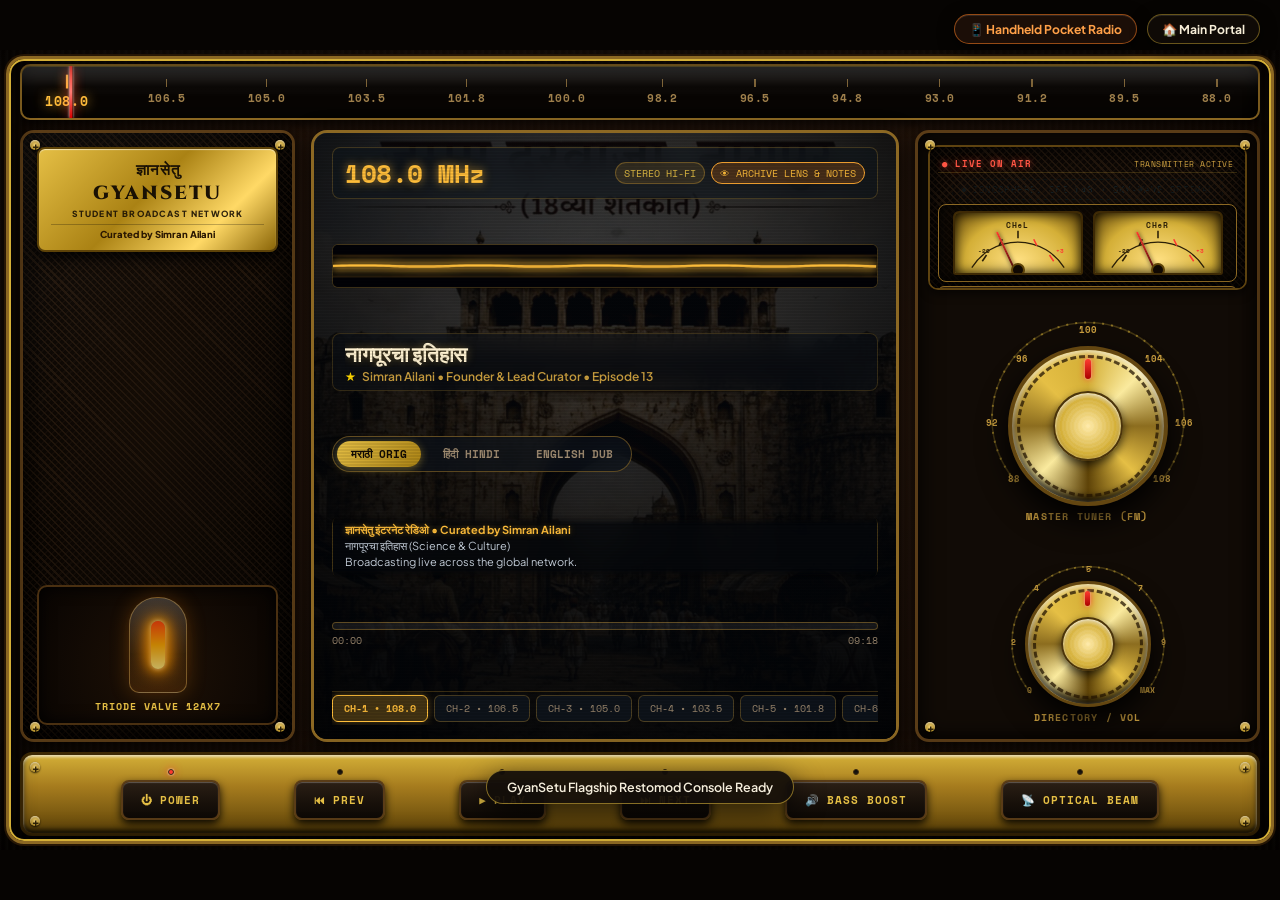
<file: tablet.html>
<!DOCTYPE html>
<html lang="en">
<head>
  <meta charset="utf-8">
  <meta name="viewport" content="width=device-width, initial-scale=1.0, maximum-scale=1.0, user-scalable=no, viewport-fit=cover">
  <meta name="apple-mobile-web-app-capable" content="yes">
  <meta name="apple-mobile-web-app-status-bar-style" content="black-translucent">
  <meta name="theme-color" content="#100a05">
  <link rel="icon" type="image/png" href="assets/images/favicon.png">
  <link rel="manifest" href="manifest.json">
  <title>GyanSetu | Flagship Tablet Radio Console</title>
  
  <link rel="preconnect" href="https://fonts.googleapis.com">
  <link rel="preconnect" href="https://fonts.gstatic.com" crossorigin>
  <link href="https://fonts.googleapis.com/css2?family=Cinzel:wght@700;900&family=Plus+Jakarta+Sans:wght@400;500;600;700;800&family=Space+Mono:wght@400;700&display=swap" rel="stylesheet">
  
  <style>
    /* ==========================================================================
       1. GLOBAL RESET & TABLET VIEWPORT LOCK (1280x800 NATIVE LANDSCAPE)
       ========================================================================== */
    * {
      box-sizing: border-box;
      margin: 0;
      padding: 0;
      -webkit-tap-highlight-color: transparent;
    }

    html, body {
      width: 100vw;
      height: 100vh;
      overflow: hidden;
      background: #060402;
      font-family: 'Plus Jakarta Sans', system-ui, -apple-system, sans-serif;
      color: #f7eed8;
      user-select: none;
      -webkit-user-select: none;
    }

    /* The Tablet Screen IS the Radio Appliance Faceplate (Edge-to-Edge) */
    .radio-appliance {
      position: absolute;
      inset: 0;
      width: 1280px;
      height: 800px;
      margin: auto;
      overflow: hidden;
      background: radial-gradient(ellipse at 50% 40%, #2e1a0e 0%, #1c0f07 50%, #0d0602 100%);
      box-shadow: inset 0 0 70px rgba(0,0,0,0.98);
      display: flex;
      flex-direction: column;
      justify-content: space-between;
    }

    /* Handcrafted Walnut Wood Grain Texture with Varnish Sheen */
    .wood-grain-overlay {
      position: absolute;
      inset: 0;
      pointer-events: none;
      background-image: 
        repeating-linear-gradient(90deg, 
          rgba(255,255,255,0.02) 0px, 
          rgba(0,0,0,0.04) 2px, 
          transparent 4px, 
          rgba(255,255,255,0.015) 7px),
        repeating-linear-gradient(0deg, 
          transparent 0px, 
          rgba(0,0,0,0.025) 15px, 
          transparent 30px);
      z-index: 1;
    }

    /* Outer Solid Brass Bezel Trim Framing the Tablet Glass */
    .radio-bezel-frame {
      position: absolute;
      inset: 6px;
      border: 3.5px solid #8c6823;
      border-radius: 18px;
      box-shadow: 
        inset 0 0 0 2px #d4af37,
        inset 0 0 24px rgba(0,0,0,0.88),
        0 0 0 2px #261605;
      pointer-events: none;
      z-index: 100;
    }

    /* ==========================================================================
       2. TOP SWEEPING GLASS TUNING DIAL HORIZON (FM 88..108 MHz)
       ========================================================================== */
    .top-tuning-horizon {
      position: relative;
      height: 56px;
      margin: 14px 20px 0 20px;
      background: #080503;
      border: 2.5px solid #8c6823;
      border-radius: 10px;
      box-shadow: 
        inset 0 0 20px rgba(0,0,0,0.98),
        0 4px 12px rgba(0,0,0,0.8),
        inset 0 1px 0 rgba(255, 215, 0, 0.4);
      display: flex;
      align-items: center;
      padding: 0 16px;
      overflow: hidden;
      z-index: 10;
    }
    .top-tuning-horizon::after {
      content: '';
      position: absolute;
      inset: 0;
      background: linear-gradient(180deg, rgba(255,255,255,0.18) 0%, rgba(255,255,255,0.02) 40%, transparent 60%);
      pointer-events: none;
    }
    .horizon-scale {
      width: 100%;
      height: 100%;
      position: relative;
      display: flex;
      align-items: center;
      justify-content: space-between;
      padding: 0 10px;
    }
    .freq-tick-marker {
      position: relative;
      font-family: 'Space Mono', monospace;
      font-size: 11px;
      font-weight: 700;
      color: #9e7f4b;
      letter-spacing: 0.5px;
      cursor: pointer;
      display: flex;
      flex-direction: column;
      align-items: center;
      transition: all 0.2s cubic-bezier(0.2, 0.8, 0.2, 1);
    }
    .freq-tick-marker::before {
      content: '';
      width: 1.5px;
      height: 8px;
      background: #7a5e30;
      margin-bottom: 3px;
      transition: all 0.2s ease;
    }
    .freq-tick-marker:hover, .freq-tick-marker.active {
      color: #ffbe3b;
      transform: scale(1.15);
      text-shadow: 0 0 10px rgba(255, 190, 59, 0.8);
    }
    .freq-tick-marker.active::before {
      background: #ffbe3b;
      height: 12px;
      box-shadow: 0 0 10px #ffbe3b;
    }
    /* Gliding Red Indicator Needle */
    .horizon-needle {
      position: absolute;
      top: 0;
      bottom: 0;
      width: 3px;
      background: linear-gradient(180deg, #ff453a 0%, #ff7b72 50%, #d70000 100%);
      box-shadow: 0 0 12px #ff3b30, 0 0 3px #ffffff;
      transform: translateX(-50%);
      transition: left 0.3s cubic-bezier(0.2, 0.8, 0.2, 1);
      z-index: 5;
      pointer-events: none;
    }

    /* ==========================================================================
       3. MAIN APPLIANCE DECK (3 HARMONIOUS ENCLOSED MODULAR BAYS)
       ========================================================================== */
    .appliance-main-deck {
      position: relative;
      flex: 1;
      display: grid;
      grid-template-columns: 275px 1fr 345px;
      gap: 16px;
      padding: 10px 20px;
      z-index: 10;
    }

    /* --------------------------------------------------------------------------
       ZONE A: LEFT ACOUSTIC WING (Speaker Grille & Tube Valve)
       -------------------------------------------------------------------------- */
    .acoustic-wing {
      position: relative;
      background: #0d0804;
      border: 3px solid #5a3c17;
      border-radius: 14px;
      box-shadow: inset 0 0 30px rgba(0,0,0,0.98), 0 4px 14px rgba(0,0,0,0.7);
      display: flex;
      flex-direction: column;
      justify-content: space-between;
      padding: 14px;
      overflow: hidden;
    }
    /* Visible Dark Woven Metallic Hex Speaker Mesh */
    .dark-perforated-speaker-mesh {
      position: absolute;
      inset: 0;
      background: 
        repeating-linear-gradient(45deg, rgba(38, 25, 14, 0.85) 0px, rgba(38, 25, 14, 0.85) 1.5px, transparent 1.5px, transparent 5px),
        repeating-linear-gradient(-45deg, rgba(22, 14, 8, 0.95) 0px, rgba(22, 14, 8, 0.95) 1.5px, transparent 1.5px, transparent 5px),
        radial-gradient(ellipse at 50% 50%, #170e06 0%, #070402 100%);
      box-shadow: inset 0 0 35px rgba(0,0,0,0.96);
      opacity: 0.98;
      z-index: 1;
    }
    .dark-perforated-speaker-mesh::after {
      content: '';
      position: absolute;
      inset: 0;
      background: linear-gradient(135deg, rgba(255,255,255,0.04) 0%, transparent 40%, rgba(0,0,0,0.5) 100%);
      pointer-events: none;
    }

    /* Embossed Brushed Brass Medallion */
    .speaker-brass-plaque {
      position: relative;
      z-index: 2;
      background: linear-gradient(135deg, #e5bf45 0%, #aa8214 45%, #ffd966 75%, #8a6508 100%);
      border: 2px solid #5e4308;
      border-radius: 8px;
      padding: 10px 12px;
      box-shadow: 0 6px 14px rgba(0,0,0,0.85), inset 0 1px 1px rgba(255,255,255,0.6);
      text-align: center;
      color: #1a1104;
    }
    .plaque-hindi-title {
      font-size: 15px;
      font-weight: 800;
      letter-spacing: 1px;
    }
    .plaque-brand-title {
      font-family: 'Cinzel', serif;
      font-size: 19px;
      font-weight: 900;
      letter-spacing: 2px;
      margin-top: 1px;
    }
    .plaque-subline {
      font-size: 8.5px;
      font-weight: 800;
      letter-spacing: 1.2px;
      text-transform: uppercase;
      opacity: 0.9;
      margin-top: 2px;
    }
    .plaque-curator {
      font-size: 9.5px;
      font-weight: 800;
      color: #2b1802;
      margin-top: 5px;
      border-top: 1px solid rgba(0,0,0,0.25);
      padding-top: 3px;
    }

    /* Recessed Glowing Vacuum Tube Chamber */
    .vacuum-tube-chamber {
      position: relative;
      z-index: 2;
      background: radial-gradient(circle at 50% 60%, #1e1106 0%, #080402 100%);
      border: 2px solid #4a3011;
      border-radius: 10px;
      padding: 10px 8px;
      display: flex;
      flex-direction: column;
      align-items: center;
      box-shadow: inset 0 0 16px rgba(0,0,0,0.95);
      cursor: pointer;
    }
    .tube-glass-envelope {
      width: 58px;
      height: 96px;
      background: linear-gradient(180deg, rgba(255,255,255,0.18) 0%, rgba(255,200,100,0.06) 60%, rgba(255,140,20,0.15) 100%);
      border: 1.5px solid rgba(255, 200, 100, 0.35);
      border-radius: 28px 28px 10px 10px;
      position: relative;
      display: flex;
      justify-content: center;
      align-items: center;
      box-shadow: 0 0 20px rgba(255, 140, 20, 0.22);
    }
    .tube-filament {
      width: 14px;
      height: 48px;
      background: linear-gradient(180deg, #ff3b00 0%, #ffaa00 50%, #ffea80 100%);
      border-radius: 7px;
      box-shadow: 
        0 0 12px #ffaa00,
        0 0 24px #ff6600,
        0 0 4px #ffffff;
      transition: all 0.08s ease;
    }
    .tube-caption {
      font-family: 'Space Mono', monospace;
      font-size: 9.5px;
      font-weight: 700;
      color: #e5bf45;
      letter-spacing: 1px;
      margin-top: 6px;
    }

    /* --------------------------------------------------------------------------
       ZONE B: CENTER SMART LCD COCKPIT (Seamless Glassmorphism Backdrop)
       -------------------------------------------------------------------------- */
    .smart-lcd-bezel {
      position: relative;
      background: #05080c;
      border: 3.5px solid #8c6823;
      border-radius: 16px;
      box-shadow: 
        inset 0 0 40px rgba(0,0,0,0.98),
        0 8px 24px rgba(0,0,0,0.85),
        inset 0 1px 1px rgba(255, 220, 100, 0.4);
      display: flex;
      flex-direction: column;
      justify-content: space-between;
      padding: 14px 18px;
      overflow: hidden;
    }

    /* Seamless Glassmorphism Artwork Backdrop */
    .lcd-art-backdrop {
      position: absolute;
      inset: 0;
      background-position: center;
      background-size: cover;
      background-repeat: no-repeat;
      filter: brightness(0.68) saturate(1.25) contrast(1.1);
      transition: background-image 0.6s cubic-bezier(0.2, 0.8, 0.2, 1);
      z-index: 0;
      pointer-events: auto;
      cursor: pointer;
      transform: scale(1.02);
    }
    /* Multi-Stop Frosted Glass Scrim & Radial Vignette */
    .lcd-glass-scrim {
      position: absolute;
      inset: 0;
      background: 
        radial-gradient(ellipse at 50% 40%, rgba(6, 10, 15, 0.25) 0%, rgba(3, 5, 8, 0.75) 75%, rgba(2, 3, 5, 0.92) 100%),
        linear-gradient(180deg, rgba(8, 12, 18, 0.35) 0%, rgba(3, 5, 8, 0.82) 100%);
      pointer-events: none;
      z-index: 1;
    }

    /* Subtle CRT Glass Scanlines */
    .smart-lcd-bezel::before {
      content: '';
      position: absolute;
      inset: 0;
      background: linear-gradient(rgba(18, 16, 16, 0) 50%, rgba(0, 0, 0, 0.25) 50%);
      background-size: 100% 3px;
      pointer-events: none;
      z-index: 20;
      opacity: 0.35;
    }

    /* LCD 1. Top Telemetry Bar with Glassmorphism */
    .lcd-telemetry-header {
      position: relative;
      z-index: 2;
      display: flex;
      justify-content: space-between;
      align-items: center;
      background: rgba(14, 20, 28, 0.55);
      backdrop-filter: blur(12px);
      -webkit-backdrop-filter: blur(12px);
      border: 1px solid rgba(255, 190, 59, 0.22);
      border-radius: 8px;
      padding: 6px 12px;
      margin-bottom: 2px;
    }
    .lcd-freq-badge {
      display: flex;
      align-items: baseline;
      gap: 6px;
    }
    .lcd-freq-num {
      font-family: 'Space Mono', monospace;
      font-size: 26px;
      font-weight: 700;
      color: #ffbe3b;
      letter-spacing: -0.5px;
      text-shadow: 0 0 10px rgba(255, 190, 59, 0.7);
    }
    .lcd-chips-row {
      display: flex;
      gap: 6px;
      font-family: 'Space Mono', monospace;
      font-size: 9.5px;
    }
    .lcd-chip {
      background: rgba(255, 190, 59, 0.12);
      border: 1px solid rgba(255, 190, 59, 0.3);
      padding: 3px 8px;
      border-radius: 12px;
      color: #e5bf45;
    }
    .lcd-chip.visual-chip {
      background: rgba(255, 130, 20, 0.22);
      border-color: #ffaa33;
      color: #ffbe3b;
      cursor: pointer;
      display: flex;
      align-items: center;
      gap: 4px;
      transition: all 0.2s ease;
    }
    .lcd-chip.visual-chip:hover {
      background: rgba(255, 160, 40, 0.4);
      transform: scale(1.04);
    }

    /* LCD 2. Live Modern Electron Waveform Oscilloscope */
    .lcd-waveform-canvas {
      position: relative;
      z-index: 2;
      width: 100%;
      height: 44px;
      border-radius: 6px;
      background: rgba(4, 7, 10, 0.65);
      border: 1px solid rgba(255, 190, 59, 0.22);
      margin: 4px 0;
      backdrop-filter: blur(6px);
    }

    /* LCD 3. Hero Episode Title & Solo Curator Attribution */
    .lcd-hero-info {
      position: relative;
      z-index: 2;
      margin: 2px 0;
      background: rgba(10, 16, 24, 0.5);
      backdrop-filter: blur(10px);
      -webkit-backdrop-filter: blur(10px);
      border: 1px solid rgba(255, 190, 59, 0.18);
      border-radius: 8px;
      padding: 6px 12px;
    }
    .lcd-track-title {
      font-size: 21px;
      font-weight: 800;
      color: #fff2d1;
      letter-spacing: -0.3px;
      text-shadow: 0 0 10px rgba(255, 200, 80, 0.35);
      white-space: nowrap;
      overflow: hidden;
      text-overflow: ellipsis;
    }
    .lcd-curator-attribution {
      font-size: 12px;
      font-weight: 600;
      color: #cca040;
      margin-top: 2px;
      display: flex;
      align-items: center;
      gap: 6px;
    }
    .curator-star { color: #ffd700; }

    /* LCD 4. Multi-Language Instant Translation Switcher */
    .lcd-translation-pill-bar {
      position: relative;
      z-index: 2;
      display: flex;
      align-items: center;
      gap: 8px;
      background: rgba(14, 20, 28, 0.68);
      backdrop-filter: blur(12px);
      -webkit-backdrop-filter: blur(12px);
      border: 1px solid rgba(255, 190, 59, 0.35);
      border-radius: 20px;
      padding: 4px;
      width: fit-content;
      margin: 4px 0;
    }
    .lang-pill-btn {
      background: transparent;
      border: none;
      padding: 5px 14px;
      border-radius: 16px;
      font-family: 'Space Mono', monospace;
      font-size: 10.5px;
      font-weight: 700;
      color: #9e8a70;
      cursor: pointer;
      transition: all 0.2s cubic-bezier(0.2, 0.8, 0.2, 1);
    }
    .lang-pill-btn.active {
      background: linear-gradient(135deg, #e5bf45 0%, #aa8214 100%);
      color: #120b04;
      box-shadow: 0 2px 8px rgba(229, 191, 69, 0.45);
    }

    /* LCD 5. Live Synchronized Teleprompter Subtitles */
    .lcd-teleprompter-box {
      position: relative;
      z-index: 2;
      height: 64px;
      background: rgba(5, 8, 12, 0.72);
      backdrop-filter: blur(14px);
      -webkit-backdrop-filter: blur(14px);
      border: 1px solid rgba(255, 190, 59, 0.25);
      border-radius: 8px;
      padding: 6px 12px;
      overflow-y: hidden;
      font-size: 11px;
      line-height: 1.45;
      color: #cbd5e1;
      mask-image: linear-gradient(180deg, transparent 0%, #000 15%, #000 85%, transparent 100%);
      -webkit-mask-image: linear-gradient(180deg, transparent 0%, #000 15%, #000 85%, transparent 100%);
    }
    .teleprompter-line.active {
      color: #ffbe3b;
      font-weight: 700;
      text-shadow: 0 0 6px rgba(255, 190, 59, 0.4);
    }

    /* LCD 6. Modern Hairline Timeline Scrubber */
    .lcd-scrubber-row { 
      position: relative;
      z-index: 2;
      margin: 4px 0; 
    }
    .lcd-scrubber-track {
      width: 100%;
      height: 8px;
      background: rgba(255, 255, 255, 0.08);
      border: 1px solid rgba(255, 190, 59, 0.3);
      border-radius: 4px;
      position: relative;
      cursor: pointer;
    }
    .lcd-scrubber-fill {
      height: 100%;
      width: 0%;
      background: linear-gradient(90deg, #aa8214 0%, #ffbe3b 100%);
      border-radius: 4px;
      box-shadow: 0 0 8px #ffbe3b;
      transition: width 0.1s linear;
    }
    .lcd-time-indicators {
      display: flex;
      justify-content: space-between;
      font-family: 'Space Mono', monospace;
      font-size: 10px;
      color: #9e8a70;
      margin-top: 3px;
    }

    /* LCD 7. Smart Horizontal Episode Directory Ribbon */
    .lcd-station-ribbon {
      position: relative;
      z-index: 2;
      display: flex;
      gap: 6px;
      overflow-x: auto;
      scrollbar-width: none;
      padding: 3px 0;
      border-top: 1px solid rgba(255, 190, 59, 0.2);
    }
    .lcd-station-ribbon::-webkit-scrollbar { display: none; }
    .station-chip-btn {
      padding: 5px 11px;
      background: rgba(16, 22, 30, 0.85);
      backdrop-filter: blur(8px);
      border: 1px solid rgba(255, 190, 59, 0.25);
      border-radius: 6px;
      font-family: 'Space Mono', monospace;
      font-size: 10px;
      color: #9e8a70;
      white-space: nowrap;
      cursor: pointer;
      transition: all 0.2s ease;
    }
    .station-chip-btn.active {
      background: rgba(255, 190, 59, 0.25);
      border-color: #ffbe3b;
      color: #ffbe3b;
      font-weight: 700;
      box-shadow: 0 0 8px rgba(255, 190, 59, 0.35);
    }

    /* --------------------------------------------------------------------------
       ZONE C: RIGHT MASTER CONTROL WING (Mesh Bay + Blinking Beacon + VU Meters)
       -------------------------------------------------------------------------- */
    .hardware-controls-wing {
      position: relative;
      background: #110b06;
      border: 3px solid #5a3c17;
      border-radius: 14px;
      box-shadow: inset 0 0 25px rgba(0,0,0,0.98), 0 4px 14px rgba(0,0,0,0.7);
      display: flex;
      flex-direction: column;
      justify-content: space-between;
      align-items: center;
      padding: 12px 10px;
      overflow: hidden;
    }
    /* Module Corner Machine Screws */
    .deck-screw {
      position: absolute;
      width: 10px;
      height: 10px;
      border-radius: 50%;
      background: radial-gradient(circle, #f5d77f 0%, #aa8214 70%, #4a3408 100%);
      box-shadow: inset 0 1px 2px rgba(255,255,255,0.7), 0 1px 2px rgba(0,0,0,0.8);
      z-index: 25;
    }
    .deck-screw::after {
      content: '+';
      position: absolute;
      inset: 0;
      display: flex;
      align-items: center;
      justify-content: center;
      color: #2b1f07;
      font-size: 11px;
      font-weight: 900;
      line-height: 1;
    }
    .deck-screw.tl { top: 7px; left: 7px; }
    .deck-screw.tr { top: 7px; right: 7px; }
    .deck-screw.bl { bottom: 7px; left: 7px; }
    .deck-screw.br { bottom: 7px; right: 7px; }

    /* 1. TOP ACOUSTIC MESH BAY WITH BLINKING BEACON BEHIND MESH & DUAL ANALOG VU METERS */
    .right-acoustic-mesh-bay {
      position: relative;
      width: 100%;
      height: 145px;
      background: #090503;
      border: 2px solid #5e4310;
      border-radius: 10px;
      box-shadow: inset 0 0 20px rgba(0,0,0,0.95), 0 4px 10px rgba(0,0,0,0.6);
      display: flex;
      flex-direction: column;
      justify-content: space-between;
      align-items: center;
      padding: 8px;
      overflow: hidden;
      z-index: 2;
    }

    /* Pulsating Red Incandescent Beacon Lamp (Mounted Directly BEHIND the Mesh) */
    .beacon-behind-mesh {
      position: absolute;
      top: 10px;
      left: 14px;
      width: 22px;
      height: 22px;
      z-index: 1;
      pointer-events: none;
      display: flex;
      align-items: center;
      justify-content: center;
    }
    .beacon-filament-pulse {
      width: 14px;
      height: 14px;
      border-radius: 50%;
      background: #ff2200;
      box-shadow: 0 0 20px #ff2200, 0 0 40px rgba(255, 34, 0, 0.85);
      animation: beaconFilamentGlow 1.25s ease-in-out infinite alternate;
    }
    @keyframes beaconFilamentGlow {
      0% {
        transform: scale(0.75);
        opacity: 0.3;
        box-shadow: 0 0 8px #aa0000;
      }
      50% {
        transform: scale(1.1);
        opacity: 0.85;
        box-shadow: 0 0 24px #ff3b30, 0 0 45px rgba(255, 59, 48, 0.7);
      }
      100% {
        transform: scale(1.3);
        opacity: 1;
        box-shadow: 0 0 35px #ff453a, 0 0 65px rgba(255, 69, 58, 0.95), inset 0 1px 2px #fff;
      }
    }

    /* Visible Dark Woven Metallic Hex Speaker Mesh (Covers the Entire Bay) */
    .mesh-bay-cloth {
      position: absolute;
      inset: 0;
      background: 
        repeating-linear-gradient(45deg, rgba(38, 25, 14, 0.88) 0px, rgba(38, 25, 14, 0.88) 1.5px, transparent 1.5px, transparent 5px),
        repeating-linear-gradient(-45deg, rgba(22, 14, 8, 0.95) 0px, rgba(22, 14, 8, 0.95) 1.5px, transparent 1.5px, transparent 5px),
        radial-gradient(ellipse at 50% 50%, rgba(20, 12, 6, 0.8) 0%, rgba(7, 4, 2, 0.98) 100%);
      box-shadow: inset 0 0 25px rgba(0,0,0,0.95);
      z-index: 2;
      pointer-events: none;
    }

    /* Broadcast Status Header (Floating on Surface) */
    .mesh-bay-header {
      position: relative;
      z-index: 3;
      width: 100%;
      display: flex;
      justify-content: space-between;
      align-items: center;
      padding: 2px 4px;
      border-bottom: 1px solid rgba(212, 175, 55, 0.2);
    }
    .beacon-indicator-pod {
      display: flex;
      align-items: center;
      gap: 6px;
    }
    .beacon-label {
      font-family: 'Space Mono', monospace;
      font-size: 9px;
      font-weight: 700;
      color: #ff5544;
      letter-spacing: 1px;
      text-shadow: 0 0 6px rgba(255, 69, 58, 0.6);
    }
    .broadcast-telemetry-tag {
      font-family: 'Space Mono', monospace;
      font-size: 8px;
      color: #cca040;
      letter-spacing: 0.5px;
    }

    /* DUAL ANALOG ILLUMINATED VU METERS (VINTAGE MASTER RECORDING BLOCK) */
    .dual-vu-container {
      position: relative;
      z-index: 3;
      width: 100%;
      display: flex;
      justify-content: center;
      align-items: center;
      gap: 10px;
      margin: 4px 0;
      background: rgba(14, 9, 4, 0.6);
      border: 1.5px solid #8c6823;
      border-radius: 8px;
      padding: 6px;
      box-shadow: inset 0 0 14px rgba(0,0,0,0.9), 0 3px 8px rgba(0,0,0,0.7);
    }
    .analog-vu-gauge {
      position: relative;
      width: 130px;
      height: 64px;
      background: radial-gradient(ellipse at 50% 80%, #ffe082 0%, #d4af37 60%, #5e4308 100%);
      border: 2px solid #3d2905;
      border-radius: 6px 6px 3px 3px;
      box-shadow: 
        inset 0 0 12px rgba(0,0,0,0.9),
        0 2px 6px rgba(0,0,0,0.6);
      overflow: hidden;
      display: flex;
      justify-content: center;
    }
    .vu-gauge-scale {
      position: absolute;
      inset: 0;
      pointer-events: none;
    }
    /* Moving Needle */
    .vu-needle {
      position: absolute;
      bottom: -6px;
      left: 50%;
      width: 2px;
      height: 52px;
      background: linear-gradient(180deg, #ff3b30 0%, #1a0000 100%);
      border-radius: 1px;
      transform-origin: bottom center;
      transform: rotate(-25deg);
      transition: transform 0.08s ease-out;
      box-shadow: 0 0 4px rgba(0,0,0,0.8);
      z-index: 4;
    }
    .vu-needle-pivot {
      position: absolute;
      bottom: -4px;
      left: 50%;
      transform: translateX(-50%);
      width: 14px;
      height: 14px;
      border-radius: 50%;
      background: #100802;
      border: 2px solid #5e4308;
      z-index: 5;
    }
    .vu-channel-title {
      position: absolute;
      top: 6px;
      font-family: 'Space Mono', monospace;
      font-size: 8px;
      font-weight: 700;
      color: #2b1f07;
      letter-spacing: 0.8px;
    }

    /* Archive Quick Inspect Action Bar */
    .mesh-bay-action-row {
      position: relative;
      z-index: 3;
      width: 100%;
      display: flex;
      justify-content: center;
    }
    .btn-archive-inspect {
      display: flex;
      align-items: center;
      justify-content: center;
      gap: 6px;
      background: linear-gradient(135deg, #2b1c0c 0%, #170e06 100%);
      border: 1.5px solid #8c6823;
      border-radius: 6px;
      padding: 4px 10px;
      color: #ffd875;
      font-family: 'Space Mono', monospace;
      font-size: 8.5px;
      font-weight: 700;
      cursor: pointer;
      transition: all 0.2s ease;
      box-shadow: 0 2px 6px rgba(0,0,0,0.6);
      width: 100%;
    }
    .btn-archive-inspect:hover {
      background: linear-gradient(135deg, #422d14 0%, #2b1c0c 100%);
      border-color: #ffd875;
      color: #ffffff;
      box-shadow: 0 0 10px rgba(255, 216, 117, 0.4);
    }

    /* 2. GIANT HARDWARE DIAL 1: MASTER TUNER (160px) */
    .dial-mounting-bay {
      position: relative;
      display: flex;
      flex-direction: column;
      align-items: center;
      gap: 2px;
      margin: 2px 0;
    }

    /* High-Definition Engraved Circular Calibration Dial Scale */
    .dial-calibration-rim {
      position: absolute;
      border-radius: 50%;
      pointer-events: none;
      z-index: 1;
    }
    .dial-calibration-rim.large {
      width: 220px;
      height: 220px;
      top: -30px;
      left: 50%;
      transform: translateX(-50%);
    }
    .dial-calibration-rim.small {
      width: 174px;
      height: 174px;
      top: -24px;
      left: 50%;
      transform: translateX(-50%);
    }

    /* MASTER TUNER KNOB (160px) */
    .physical-knob-dial {
      position: relative;
      width: 160px;
      height: 160px;
      border-radius: 50%;
      background: conic-gradient(
        from var(--knob-angle, 0deg), 
        #d4af37 0deg, 
        #faea9e 45deg, 
        #8c6d1f 90deg, 
        #e5bf45 135deg, 
        #5e4308 180deg, 
        #faea9e 225deg, 
        #8c6d1f 270deg, 
        #e5bf45 315deg, 
        #d4af37 360deg
      );
      border: 4px solid #634611;
      box-shadow: 
        0 14px 30px rgba(0,0,0,0.96),
        inset 0 3px 6px rgba(255,255,255,0.7),
        inset 0 -5px 7px rgba(0,0,0,0.85);
      cursor: grab;
      display: flex;
      justify-content: center;
      align-items: center;
      transition: transform 0.05s linear;
      z-index: 3;
      touch-action: none;
    }
    .physical-knob-dial:active {
      cursor: grabbing;
    }
    /* Diamond-Cut Knurled Perimeter */
    .knob-knurled-edge {
      position: absolute;
      inset: 5px;
      border-radius: 50%;
      border: 3.5px dashed rgba(35, 20, 2, 0.75);
      pointer-events: none;
    }
    /* Ruby-Inlaid Pointer Marker */
    .knob-marker-indicator {
      position: absolute;
      top: 9px;
      width: 6px;
      height: 20px;
      background: linear-gradient(180deg, #ff3b30 0%, #aa0000 100%);
      border-radius: 3px;
      box-shadow: 0 0 6px #ff3b30, 0 0 2px #fff;
    }
    .knob-center-cap {
      width: 70px;
      height: 70px;
      border-radius: 50%;
      background: 
        repeating-radial-gradient(circle, rgba(255,255,255,0.06) 0px, rgba(255,255,255,0.06) 2px, transparent 2px, transparent 4px),
        radial-gradient(circle, #ffeaa7 0%, #d4af37 60%, #7a5a08 100%);
      border: 2px solid #4a340c;
      box-shadow: inset 0 2px 4px rgba(255,255,255,0.85), 0 4px 10px rgba(0,0,0,0.7);
    }
    .knob-label-caption {
      font-family: 'Space Mono', monospace;
      font-size: 10px;
      font-weight: 700;
      color: #cca040;
      letter-spacing: 1.2px;
      margin-top: 1px;
      z-index: 2;
    }

    /* 3. GIANT HARDWARE DIAL 2: DIRECTORY / VOLUME (126px) */
    .physical-knob-dial.small {
      width: 126px;
      height: 126px;
      border: 3.5px solid #634611;
    }
    .physical-knob-dial.small .knob-center-cap {
      width: 54px;
      height: 54px;
    }
    .physical-knob-dial.small .knob-marker-indicator {
      top: 7px;
      height: 15px;
      width: 5px;
    }

    /* ==========================================================================
       4. BOTTOM PHYSICAL PIANO CONTROL DECK (Solid Brass Machine Screws & LEDs)
       ========================================================================== */
    .bottom-piano-deck {
      position: relative;
      height: 84px;
      margin: 0 20px 14px 20px;
      background: linear-gradient(180deg, #d4af37 0%, #a67c1e 40%, #5e4308 100%);
      border: 3px solid #3d2905;
      border-radius: 12px;
      box-shadow: 
        0 8px 24px rgba(0,0,0,0.9),
        inset 0 2px 3px rgba(255,255,255,0.65),
        inset 0 -3px 5px rgba(0,0,0,0.8);
      display: flex;
      align-items: center;
      justify-content: space-evenly;
      padding: 0 24px;
      z-index: 10;
    }

    /* Tactile Piano Push Keys */
    .piano-key-pod {
      display: flex;
      flex-direction: column;
      align-items: center;
      gap: 5px;
    }
    /* Pinhole Jewel Micro-LEDs */
    .jewel-micro-led {
      width: 6px;
      height: 6px;
      border-radius: 50%;
      background: #1f1a14;
      border: 1px solid #3d2b0e;
      box-shadow: inset 0 1px 2px rgba(0,0,0,0.8);
      transition: all 0.2s ease;
    }
    .jewel-micro-led.active-red {
      background: #ff3b30;
      box-shadow: 0 0 8px #ff3b30, 0 0 2px #fff;
    }
    .jewel-micro-led.active-green {
      background: #34c759;
      box-shadow: 0 0 8px #34c759, 0 0 2px #fff;
      animation: pulseGreenLed 1.6s ease-in-out infinite alternate;
    }
    @keyframes pulseGreenLed {
      from { box-shadow: 0 0 6px #34c759; opacity: 0.8; }
      to { box-shadow: 0 0 12px #34c759, 0 0 3px #fff; opacity: 1; }
    }
    .jewel-micro-led.active-amber {
      background: #ff9500;
      box-shadow: 0 0 8px #ff9500, 0 0 2px #fff;
    }

    .piano-push-key {
      background: linear-gradient(180deg, #2b1f15 0%, #17100a 60%, #0d0905 100%);
      border: 2px solid #5a3c17;
      border-radius: 8px;
      padding: 10px 18px;
      color: #e5bf45;
      font-family: 'Space Mono', monospace;
      font-size: 11px;
      font-weight: 700;
      letter-spacing: 1px;
      box-shadow: 
        0 4px 8px rgba(0,0,0,0.9),
        inset 0 1px 1px rgba(255,255,255,0.25);
      cursor: pointer;
      display: flex;
      align-items: center;
      gap: 7px;
      transition: all 0.1s ease;
    }
    .piano-push-key:active, .piano-push-key.depressed {
      transform: translateY(3px);
      box-shadow: 
        0 1px 2px rgba(0,0,0,0.9),
        inset 0 2px 4px rgba(0,0,0,0.8);
      background: linear-gradient(180deg, #17100a 0%, #0d0905 100%);
      color: #ffde8a;
    }

    /* CRT Powerdown Effect for the LCD */
    .smart-lcd-bezel.crt-power-off {
      filter: brightness(0.04) grayscale(100%) !important;
      transition: filter 0.5s cubic-bezier(0.1, 0.9, 0.2, 1);
    }

    /* ==========================================================================
       5. MODALS: OPTICAL BEAMER & CURATOR'S PHOTO COMMENT STUDIO
       ========================================================================== */
    .modal-overlay {
      position: fixed;
      inset: 0;
      background: rgba(0,0,0,0.88);
      backdrop-filter: blur(8px);
      z-index: 200;
      display: none;
      justify-content: center;
      align-items: center;
    }
    .modal-overlay.open { display: flex; }
    .modal-card {
      background: #14100c;
      border: 1px solid rgba(212, 175, 55, 0.5);
      border-radius: 12px;
      width: 640px;
      max-width: 92vw;
      padding: 22px;
      box-shadow: 0 20px 60px rgba(0,0,0,0.9);
      color: #f5eedc;
    }
    .modal-header {
      display: flex;
      justify-content: space-between;
      align-items: center;
      border-bottom: 1px solid rgba(212, 175, 55, 0.3);
      padding-bottom: 10px;
      margin-bottom: 14px;
    }
    .modal-title {
      font-size: 17px;
      font-weight: 700;
      color: #e5bf45;
    }
    .modal-close-btn {
      background: transparent;
      border: none;
      color: #e5bf45;
      font-size: 24px;
      cursor: pointer;
      line-height: 1;
    }

    /* Archive Photo Inspector Elements */
    .archive-inspector-body {
      display: flex;
      gap: 18px;
    }
    .archive-big-frame {
      width: 220px;
      height: 220px;
      border: 2px solid #8c6823;
      border-radius: 10px;
      background-position: center;
      background-size: cover;
      flex-shrink: 0;
      box-shadow: 0 8px 24px rgba(0,0,0,0.8);
      position: relative;
    }
    .archive-big-frame::after {
      content: '';
      position: absolute;
      inset: 0;
      border-radius: 8px;
      background: linear-gradient(135deg, rgba(255,255,255,0.2) 0%, transparent 60%);
      pointer-events: none;
    }
    .archive-meta-panel {
      flex: 1;
      display: flex;
      flex-direction: column;
      justify-content: space-between;
    }
    .archive-provenance-text {
      font-size: 12px;
      line-height: 1.5;
      color: #d1c7b7;
      margin-bottom: 10px;
    }
    .archive-curator-badge {
      font-size: 11px;
      font-weight: 700;
      color: #e5bf45;
      margin-bottom: 8px;
    }
    .comment-input-row {
      display: flex;
      gap: 8px;
      margin-top: 10px;
    }
    .comment-text-input {
      flex: 1;
      background: #0a0603;
      border: 1px solid #8c6823;
      border-radius: 6px;
      padding: 8px 12px;
      color: #ffbe3b;
      font-family: inherit;
      font-size: 12px;
    }
    .comment-text-input:focus {
      outline: none;
      border-color: #ffbe3b;
      box-shadow: 0 0 8px rgba(255, 190, 59, 0.4);
    }
    .comment-submit-btn {
      background: linear-gradient(135deg, #e5bf45 0%, #aa8214 100%);
      border: none;
      border-radius: 6px;
      padding: 8px 16px;
      font-family: 'Space Mono', monospace;
      font-size: 11px;
      font-weight: 700;
      color: #120b04;
      cursor: pointer;
    }
    .comments-history-list {
      max-height: 90px;
      overflow-y: auto;
      margin-top: 8px;
      background: rgba(0,0,0,0.4);
      border-radius: 6px;
      padding: 6px 10px;
      font-size: 11px;
    }
    .comment-item {
      padding: 4px 0;
      border-bottom: 1px solid rgba(255,255,255,0.08);
      color: #e2d9cc;
    }
    .comment-item:last-child { border-bottom: none; }
    .comment-author {
      font-weight: 700;
      color: #ffd875;
      margin-right: 6px;
    }

    #beam-canvas-wrap {
      display: flex;
      justify-content: center;
      align-items: center;
      background: #fff;
      padding: 12px;
      border-radius: 8px;
      width: 260px;
      height: 260px;
      margin: 16px auto;
    }
    .fountain-status-line {
      text-align: center;
      font-family: 'Space Mono', monospace;
      font-size: 11.5px;
      color: #cca040;
    }

    /* Toast Notification */
    #pocket-toast {
      position: fixed;
      bottom: 96px;
      left: 50%;
      transform: translateX(-50%) translateY(100px);
      background: rgba(20, 14, 10, 0.95);
      border: 1px solid rgba(212, 175, 55, 0.6);
      padding: 8px 20px;
      border-radius: 20px;
      color: #f5eedc;
      font-size: 12.5px;
      font-weight: 600;
      box-shadow: 0 10px 30px rgba(0,0,0,0.8);
      z-index: 300;
      opacity: 0;
      transition: all 0.3s cubic-bezier(0.2, 0.8, 0.2, 1);
      pointer-events: none;
    }
    #pocket-toast.show {
      transform: translateX(-50%) translateY(0);
      opacity: 1;
    }

    /* Floating Cross-Navigation Ribbon */
    .console-floating-nav {
      position: fixed;
      top: 14px;
      right: 20px;
      z-index: 1000;
      display: flex;
      align-items: center;
      gap: 10px;
      pointer-events: auto;
    }
    .console-nav-btn {
      display: inline-flex;
      align-items: center;
      gap: 6px;
      padding: 6px 14px;
      background: rgba(18, 12, 7, 0.88);
      border: 1.5px solid rgba(212, 175, 55, 0.45);
      border-radius: 999px;
      color: #f7eed8;
      font-size: 0.76rem;
      font-weight: 700;
      text-decoration: none;
      backdrop-filter: blur(12px);
      box-shadow: 0 4px 16px rgba(0,0,0,0.7), inset 0 1px 0 rgba(255,255,255,0.1);
      transition: all 0.2s cubic-bezier(0.2, 0.8, 0.2, 1);
    }
    .console-nav-btn:hover {
      background: rgba(212, 175, 55, 0.22);
      border-color: #d4af37;
      color: #ffd700;
      transform: translateY(-1.5px);
      box-shadow: 0 6px 20px rgba(212, 175, 55, 0.25);
    }
    .console-nav-btn.btn-pocket-switch {
      border-color: rgba(249, 124, 34, 0.55);
      color: #ffa048;
      background: rgba(30, 16, 8, 0.9);
    }
    .console-nav-btn.btn-pocket-switch:hover {
      background: rgba(249, 124, 34, 0.25);
      border-color: #f97c22;
      color: #ffbb77;
    }

    /* Live Space Weather HUD */
    .space-weather-pill {
      display: inline-flex;
      align-items: center;
      gap: 6px;
      padding: 3px 8px;
      border-radius: 4px;
      background: rgba(0, 20, 40, 0.7);
      border: 1px solid rgba(0, 200, 255, 0.35);
      font-family: 'Space Mono', monospace;
      font-size: 9px;
      color: #38bdf8;
      letter-spacing: 0.04em;
      margin-top: 6px;
      box-shadow: 0 0 8px rgba(56, 189, 248, 0.2);
    }

    .sw-pulse-dot {
      width: 6px;
      height: 6px;
      border-radius: 50%;
      background: #38bdf8;
      box-shadow: 0 0 6px #38bdf8;
      animation: pulse 1.8s infinite;
    }

  </style>
</head>
<body>
  <!-- Floating Cross-Navigation Ribbon to switch between the Two Distinct Radios -->
  <nav class="console-floating-nav">
    <a href="pocket.html" class="console-nav-btn btn-pocket-switch" title="Switch to Classic Handheld Pocket Transistor Radio">
      <span>📱 Handheld Pocket Radio</span>
    </a>
    <a href="index.html" class="console-nav-btn" title="Return to Liquid Studio Desktop">
      <span>🏠 Main Portal</span>
    </a>
  </nav>

  <!-- Native Audio Tag -->
  <audio id="audio-engine" preload="auto"></audio>

  <!-- Physical Radio Appliance (Lenovo Tab M8 1280x800 Native) -->
  <div class="radio-appliance" id="radio-appliance">
    
    <div class="wood-grain-overlay"></div>
    <div class="radio-bezel-frame"></div>

    <!-- 1. Top Sweeping Glass Tuning Dial Scale -->
    <header class="top-tuning-horizon">
      <div class="horizon-scale" id="horizon-scale">
        <!-- Scale ticks generated dynamically -->
      </div>
      <div class="horizon-needle" id="horizon-needle" style="left: 92%;"></div>
    </header>

    <!-- 2. Main Appliance Deck (3 Recessed Modular Bays) -->
    <main class="appliance-main-deck">
      
      <!-- ZONE A: Left Acoustic Wing (Dark Perforated Mesh & Tube Valve) -->
      <section class="acoustic-wing">
        <div class="deck-screw tl"></div>
        <div class="deck-screw tr"></div>
        <div class="deck-screw bl"></div>
        <div class="deck-screw br"></div>

        <div class="dark-perforated-speaker-mesh"></div>
        
        <div class="speaker-brass-plaque">
          <div class="plaque-hindi-title">ज्ञानसेतु</div>
          <div class="plaque-brand-title">GYANSETU</div>
          <div class="plaque-subline">Student Broadcast Network</div>
          <div class="plaque-curator">Curated by Simran Ailani</div>
        </div>

        <div class="vacuum-tube-chamber" id="tube-chamber" title="Tap to Toggle Warm Tube DSP (+3dB Harmonics)">
          <div class="tube-glass-envelope">
            <div class="tube-filament" id="tube-filament"></div>
          </div>
          <div class="tube-caption">TRIODE VALVE 12AX7</div>
        </div>
      </section>

      <!-- ZONE B: Center Smart LCD Cockpit (Seamless Glassmorphism Photo Backdrop) -->
      <section class="smart-lcd-bezel" id="smart-lcd-screen">
        
        <!-- Seamless Glassmorphic Artwork Backdrop & Multi-Stop Scrim -->
        <div class="lcd-art-backdrop" id="lcd-art-backdrop"></div>
        <div class="lcd-glass-scrim"></div>

        <!-- LCD 1. Top Telemetry Bar with Glassmorphism -->
        <div class="lcd-telemetry-header">
          <div class="lcd-freq-badge">
            <span class="lcd-freq-num" id="lcd-freq-display">108.0 MHz</span>
          </div>
          <div class="lcd-chips-row">
            <span class="lcd-chip">STEREO HI-FI</span>
            <span class="lcd-chip visual-chip" id="lcd-visual-chip" title="Click to view archive visual & notes">
              👁 ARCHIVE LENS &amp; NOTES
            </span>
          </div>
        </div>

        <!-- Live Audio Waveform Line -->
        <canvas class="lcd-waveform-canvas" id="lcd-wave-canvas" width="580" height="44"></canvas>

        <!-- Episode Hero Info -->
        <div class="lcd-hero-info">
          <h2 class="lcd-track-title" id="lcd-title">नागपूरचा इतिहास</h2>
          <div class="lcd-curator-attribution">
            <span class="curator-star">★</span>
            <span>Simran Ailani • Founder & Lead Curator • Episode 13</span>
          </div>
        </div>

        <!-- Multi-Language Translation Pill -->
        <div class="lcd-translation-pill-bar">
          <button class="lang-pill-btn active" id="pill-mr" data-lang="mr">मराठी ORIG</button>
          <button class="lang-pill-btn" id="pill-hi" data-lang="hi">हिंदी HINDI</button>
          <button class="lang-pill-btn" id="pill-en" data-lang="en">ENGLISH DUB</button>
        </div>

        <!-- Synchronized Live Teleprompter Subtitles -->
        <div class="lcd-teleprompter-box" id="lcd-teleprompter">
          <p class="teleprompter-line active">ज्ञानसेतु इंटरनेट रेडिओवर आपले स्वागत आहे.</p>
          <p class="teleprompter-line">नागपूर शहराचा समृद्ध इतिहास, संस्कृती आणि विज्ञान...</p>
        </div>

        <!-- Timeline Scrubber -->
        <div class="lcd-scrubber-row">
          <div class="lcd-scrubber-track" id="lcd-scrubber-track">
            <div class="lcd-scrubber-fill" id="lcd-scrubber-fill"></div>
          </div>
          <div class="lcd-time-indicators">
            <span id="lcd-cur-time">00:00</span>
            <span id="lcd-total-time">09:18</span>
          </div>
        </div>

        <!-- Horizontal Station Directory Ribbon -->
        <div class="lcd-station-ribbon" id="lcd-station-ribbon">
          <!-- Dynamically populated 13 stations -->
        </div>

      </section>

      <!-- ZONE C: Right Master Control Wing (Dark Mesh + Blinking Beacon + Dual VU Meters) -->
      <section class="hardware-controls-wing">
        <div class="deck-screw tl"></div>
        <div class="deck-screw tr"></div>
        <div class="deck-screw bl"></div>
        <div class="deck-screw br"></div>

        <!-- 1. TOP ACOUSTIC MESH BAY WITH BLINKING BEACON BEHIND MESH & DUAL ANALOG VU METERS -->
        <div class="right-acoustic-mesh-bay">
          <!-- Pulsating Red Beacon Lamp Mounted BEHIND the Dark Mesh -->
          <div class="beacon-behind-mesh">
            <div class="beacon-filament-pulse"></div>
          </div>

          <!-- Visible Dark Metallic Woven Speaker Mesh Overlay -->
          <div class="mesh-bay-cloth"></div>

          <!-- Broadcast Header Floating on Top -->
          <div class="mesh-bay-header">
            <div class="beacon-indicator-pod">
              <span class="beacon-label">● LIVE ON AIR</span>
            </div>
            <span class="broadcast-telemetry-tag">TRANSMITTER ACTIVE</span>
          </div>
          <div class="space-weather-pill" id="space-weather-indicator" title="Real-time Solar & Ionospheric HF Sky-Wave Propagation">
            <span class="sw-pulse-dot"></span>
            <span>IONOSPHERE: SFI 148 • SKY-WAVE OPTIMAL</span>
          </div>

          <!-- Dual Backlit Analog VU Meters (Moving Needle Element) -->
          <div class="dual-vu-container">
            <!-- VU Meter Left -->
            <div class="analog-vu-gauge">
              <svg class="vu-gauge-scale" viewBox="0 0 120 64">
                <path d="M 16 52 A 52 52 0 0 1 104 52" fill="none" stroke="#2b1f07" stroke-width="1.2" />
                <!-- Scale marks -->
                <line x1="26" y1="46" x2="30" y2="40" stroke="#2b1f07" stroke-width="1.5" />
                <line x1="42" y1="31" x2="45" y2="25" stroke="#2b1f07" stroke-width="1.5" />
                <line x1="60" y1="24" x2="60" y2="17" stroke="#2b1f07" stroke-width="1.5" />
                <line x1="78" y1="31" x2="75" y2="25" stroke="#ff3b30" stroke-width="1.5" />
                <line x1="94" y1="46" x2="90" y2="40" stroke="#ff3b30" stroke-width="1.5" />
                <text x="22" y="38" font-family="Space Mono" font-size="6" font-weight="700" fill="#2b1f07">-20</text>
                <text x="60" y="14" font-family="Space Mono" font-size="6" font-weight="700" fill="#2b1f07">0</text>
                <text x="96" y="38" font-family="Space Mono" font-size="6" font-weight="700" fill="#ff3b30">+3</text>
              </svg>
              <div class="vu-channel-title">CH-L</div>
              <div class="vu-needle" id="vu-needle-left"></div>
              <div class="vu-needle-pivot"></div>
            </div>

            <!-- VU Meter Right -->
            <div class="analog-vu-gauge">
              <svg class="vu-gauge-scale" viewBox="0 0 120 64">
                <path d="M 16 52 A 52 52 0 0 1 104 52" fill="none" stroke="#2b1f07" stroke-width="1.2" />
                <line x1="26" y1="46" x2="30" y2="40" stroke="#2b1f07" stroke-width="1.5" />
                <line x1="42" y1="31" x2="45" y2="25" stroke="#2b1f07" stroke-width="1.5" />
                <line x1="60" y1="24" x2="60" y2="17" stroke="#2b1f07" stroke-width="1.5" />
                <line x1="78" y1="31" x2="75" y2="25" stroke="#ff3b30" stroke-width="1.5" />
                <line x1="94" y1="46" x2="90" y2="40" stroke="#ff3b30" stroke-width="1.5" />
                <text x="22" y="38" font-family="Space Mono" font-size="6" font-weight="700" fill="#2b1f07">-20</text>
                <text x="60" y="14" font-family="Space Mono" font-size="6" font-weight="700" fill="#2b1f07">0</text>
                <text x="96" y="38" font-family="Space Mono" font-size="6" font-weight="700" fill="#ff3b30">+3</text>
              </svg>
              <div class="vu-channel-title">CH-R</div>
              <div class="vu-needle" id="vu-needle-right"></div>
              <div class="vu-needle-pivot"></div>
            </div>
          </div>

          <!-- Bottom Action Bar -->
          <div class="mesh-bay-action-row">
            <button class="btn-archive-inspect" id="btn-open-inspect">
              <span>💬</span> <span>INSPECT PHOTO & COMMENT</span>
            </button>
          </div>
        </div>

        <!-- 2. GIANT PHYSICAL ROTARY KNOB 1: MASTER TUNER (160px) -->
        <div class="dial-mounting-bay">
          <!-- Perfectly Symmetrical Sweeping Arc Scale (88..108 MHz) -->
          <svg class="dial-calibration-rim large" viewBox="0 0 220 220">
            <path d="M 38 166 A 96 96 0 1 1 182 166" fill="none" stroke="rgba(212,175,55,0.25)" stroke-width="1.5" />
            <path d="M 38 166 A 96 96 0 1 1 182 166" fill="none" stroke="rgba(212,175,55,0.5)" stroke-width="2" stroke-dasharray="2 7" />
            <text x="36" y="166" fill="#cca040" font-family="Space Mono" font-size="9" font-weight="700" text-anchor="middle">88</text>
            <text x="14" y="110" fill="#cca040" font-family="Space Mono" font-size="9" font-weight="700" text-anchor="middle">92</text>
            <text x="44" y="46" fill="#cca040" font-family="Space Mono" font-size="9" font-weight="700" text-anchor="middle">96</text>
            <text x="110" y="17" fill="#cca040" font-family="Space Mono" font-size="9" font-weight="700" text-anchor="middle">100</text>
            <text x="176" y="46" fill="#cca040" font-family="Space Mono" font-size="9" font-weight="700" text-anchor="middle">104</text>
            <text x="206" y="110" fill="#cca040" font-family="Space Mono" font-size="9" font-weight="700" text-anchor="middle">106</text>
            <text x="184" y="166" fill="#cca040" font-family="Space Mono" font-size="9" font-weight="700" text-anchor="middle">108</text>
          </svg>

          <div class="physical-knob-dial" id="dial-master-tuner" title="Drag in circle or scroll to tune FM frequency">
            <div class="knob-knurled-edge"></div>
            <div class="knob-marker-indicator"></div>
            <div class="knob-center-cap"></div>
          </div>
          <span class="knob-label-caption">MASTER TUNER (FM)</span>
        </div>

        <!-- 3. GIANT PHYSICAL ROTARY KNOB 2: DIRECTORY / VOLUME (126px) -->
        <div class="dial-mounting-bay">
          <!-- Perfectly Symmetrical Sweeping Arc Scale (0..MAX) -->
          <svg class="dial-calibration-rim small" viewBox="0 0 174 174">
            <path d="M 30 136 A 76 76 0 1 1 144 136" fill="none" stroke="rgba(212,175,55,0.25)" stroke-width="1.5" />
            <path d="M 30 136 A 76 76 0 1 1 144 136" fill="none" stroke="rgba(212,175,55,0.5)" stroke-width="1.8" stroke-dasharray="2 6" />
            <text x="28" y="136" fill="#cca040" font-family="Space Mono" font-size="8" font-weight="700" text-anchor="middle">0</text>
            <text x="12" y="88" fill="#cca040" font-family="Space Mono" font-size="8" font-weight="700" text-anchor="middle">2</text>
            <text x="35" y="34" fill="#cca040" font-family="Space Mono" font-size="8" font-weight="700" text-anchor="middle">4</text>
            <text x="87" y="15" fill="#cca040" font-family="Space Mono" font-size="8" font-weight="700" text-anchor="middle">5</text>
            <text x="139" y="34" fill="#cca040" font-family="Space Mono" font-size="8" font-weight="700" text-anchor="middle">7</text>
            <text x="162" y="88" fill="#cca040" font-family="Space Mono" font-size="8" font-weight="700" text-anchor="middle">9</text>
            <text x="146" y="136" fill="#cca040" font-family="Space Mono" font-size="8" font-weight="700" text-anchor="middle">MAX</text>
          </svg>

          <div class="physical-knob-dial small" id="dial-output-vol" title="Drag in circle or scroll to adjust volume">
            <div class="knob-knurled-edge"></div>
            <div class="knob-marker-indicator"></div>
            <div class="knob-center-cap"></div>
          </div>
          <span class="knob-label-caption">DIRECTORY / VOL</span>
        </div>

      </section>

    </main>

    <!-- 4. Bottom Physical Piano Control Deck (Brass Plate with Screws & Jewel LEDs) -->
    <footer class="bottom-piano-deck">
      <div class="deck-screw tl"></div>
      <div class="deck-screw tr"></div>
      <div class="deck-screw bl"></div>
      <div class="deck-screw br"></div>

      <div class="piano-key-pod">
        <div class="jewel-micro-led active-red" id="led-pwr"></div>
        <button class="piano-push-key" id="key-pwr">
          <span>⏻</span> POWER
        </button>
      </div>

      <div class="piano-key-pod">
        <div class="jewel-micro-led" id="led-prev"></div>
        <button class="piano-push-key" id="key-prev">
          <span>⏮</span> PREV
        </button>
      </div>

      <div class="piano-key-pod">
        <div class="jewel-micro-led" id="led-play"></div>
        <button class="piano-push-key" id="key-play">
          <span id="key-play-icon">▶</span> <span id="key-play-txt">PLAY</span>
        </button>
      </div>

      <div class="piano-key-pod">
        <div class="jewel-micro-led" id="led-next"></div>
        <button class="piano-push-key" id="key-next">
          <span>⏭</span> NEXT
        </button>
      </div>

      <div class="piano-key-pod">
        <div class="jewel-micro-led" id="led-bass"></div>
        <button class="piano-push-key" id="key-bass">
          <span>🔊</span> BASS BOOST
        </button>
      </div>

      <div class="piano-key-pod">
        <div class="jewel-micro-led" id="led-beamer"></div>
        <button class="piano-push-key" id="key-beamer">
          <span>📡</span> OPTICAL BEAM
        </button>
      </div>
    </footer>

  </div>

  <!-- Optical Beamer Modal -->
  <div class="modal-overlay" id="beamer-modal">
    <div class="modal-card">
      <div class="modal-header">
        <h3 class="modal-title">📡 Optical Data Beamer (Zero-Bandwidth Mesh)</h3>
        <button class="modal-close-btn" id="btn-close-beamer">&times;</button>
      </div>
      <p style="font-size: 12px; color: #cbd5e1; margin-bottom: 6px;">
        Transmitting high-density offline lesson packets via rapid visual QR fountain codes directly into student cameras. No SIM or Wi-Fi required.
      </p>
      <div id="beam-station-badge" style="font-size: 11px; color: #34d399; font-family: 'Space Mono', monospace; margin-bottom: 4px; text-transform: uppercase;">
        📡 ACTIVE BROADCAST: CH-1 • 108.0 MHz • नागपूरचा इतिहास
      </div>
      <div id="beam-canvas-wrap">
        <div id="beam-qr-container" style="display: flex; justify-content: center; align-items: center; width: 236px; height: 236px;"></div>
      </div>
      <div class="fountain-status-line" id="fountain-status-hud">
        Broadcasting Chunk 1 / 48 • 5 FPS • AES-256-GCM Encrypted
      </div>
      <div style="display:flex; justify-content:center; gap:8px; margin-top:10px;">
        <span style="background:rgba(52,211,153,0.15); color:#34d399; font-size:10px; font-weight:700; padding:3px 8px; border-radius:4px; border:1px solid rgba(52,211,153,0.3); font-family:'Space Mono', monospace;">AIR-GAP VERIFIED</span>
        <span style="background:rgba(251,191,36,0.15); color:#fbbf24; font-size:10px; font-weight:700; padding:3px 8px; border-radius:4px; border:1px solid rgba(251,191,36,0.3); font-family:'Space Mono', monospace;">AES-256-GCM</span>
        <span style="background:rgba(96,165,250,0.15); color:#60a5fa; font-size:10px; font-weight:700; padding:3px 8px; border-radius:4px; border:1px solid rgba(96,165,250,0.3); font-family:'Space Mono', monospace;">P2P FOUNTAIN SYNC</span>
      </div>
    </div>
  </div>

  <!-- Curator's Archival Visual Inspector & Comment Studio Modal -->
  <div class="modal-overlay" id="archive-modal">
    <div class="modal-card" style="width: 700px;">
      <div class="modal-header">
        <h3 class="modal-title" id="archive-modal-title">🖼 Historical Archive Inspector</h3>
        <button class="modal-close-btn" id="btn-close-archive">&times;</button>
      </div>
      
      <div class="archive-inspector-body">
        <div class="archive-big-frame" id="archive-modal-img"></div>
        
        <div class="archive-meta-panel">
          <div>
            <div class="archive-curator-badge" id="archive-curator-badge">
              ★ Curated & Verified by Simran Ailani (Sole Founder)
            </div>
            <div class="archive-provenance-text" id="archive-provenance-desc">
              Historical photographic record preserved in the GyanSetu Archival System.
            </div>
          </div>

          <!-- Interactive Comment Box for Teacher/Judge -->
          <div>
            <div style="font-size: 11px; font-weight: 700; color: #cca040; margin-bottom: 4px;">
              💬 Teacher / Judge Comments & Commentary:
            </div>
            <div class="comments-history-list" id="comments-history-list">
              <!-- Comments will render here -->
            </div>
            <div class="comment-input-row">
              <input type="text" class="comment-text-input" id="comment-text-input" placeholder="Type your comment or feedback on this photo..." />
              <button class="comment-submit-btn" id="btn-post-comment">Post Note</button>
            </div>
          </div>
        </div>
      </div>
    </div>
  </div>

  <!-- Toast Notification -->
  <div id="pocket-toast"></div>

  <!-- QR Code Library for Optical Beamer Mesh (Offline Local) -->
  <script src="assets/js/qrcode.min.js"></script>

  <!-- Offline Transcripts -->
  <script src="assets/data/episodes_transcripts.js"></script>

  <script>
    // =========================================================================
    // 1. DATA MODEL & GLOBAL STATE (13 STATIONS)
    // =========================================================================
    const EPISODES = [
      {
        channel: 1,
        freq: "108.0",
        title: "नागपूरचा इतिहास",
        titleDub: "History of Nagpur",
        src: "assets/audio_ghost/ep13-nagpurcha-itihas.mp3",
        dubSrc: "assets/audio_ghost/ep13-nagpur-english-master.mp3",
        hindiSrc: "assets/audio_ghost/ep13-nagpur-hindi-master.mp3",
        cover: "assets/images/ep13-nagpurcha-itihas.jpg",
        duration: "09:18",
        provenance: "Rare historical archival photograph of Jumma Darwaza (1890s) in Nagpur, documenting central India's historic Maratha and colonial transit heritage. Curated by Simran Ailani."
      },
      {
        channel: 2,
        freq: "106.5",
        title: "Oops, I Created Life",
        titleDub: "Oops, I Created Life",
        src: "assets/audio_ghost/ep8-oops-i-created-life.mp3",
        dubSrc: "assets/audio_ghost/ep8-oops-i-created-life.mp3",
        hindiSrc: "assets/audio_ghost/ep-8-hindi-master.mp3",
        cover: "assets/images/ep8-oops-i-created-life.jpg",
        duration: "05:21",
        provenance: "Depiction of Victorian laboratory illustrating Mary Shelley's Frankenstein and early 19th-century bioelectricity experiments by Galvani. Curated by Simran Ailani."
      },
      {
        channel: 3,
        freq: "105.0",
        title: "What colour is the sky?",
        titleDub: "What colour is the sky?",
        src: "assets/audio_ghost/ep9-what-colour-is-the-sky.mp3",
        dubSrc: "assets/audio_ghost/ep9-what-colour-is-the-sky.mp3",
        hindiSrc: "assets/audio_ghost/ep-9-hindi-master.mp3",
        cover: "assets/images/ep9-what-colour-is-the-sky.jpg",
        duration: "04:31",
        provenance: "Rayleigh scattering and atmospheric optics explaining the spectrum of daylight. Curated by Simran Ailani."
      },
      {
        channel: 4,
        freq: "103.5",
        title: "Napoleon wasn't poisoned?",
        titleDub: "Napoleon wasn't poisoned?",
        src: "assets/audio_ghost/ep10-napoleon-wasnt-poisoned.mp3",
        dubSrc: "assets/audio_ghost/ep10-napoleon-wasnt-poisoned.mp3",
        hindiSrc: "assets/audio_ghost/ep-10-hindi-master.mp3",
        cover: "assets/images/ep10-napoleon-wasnt-poisoned.jpg",
        duration: "04:43",
        provenance: "Arsenic toxicological analysis of Emperor Napoleon Bonaparte's hair samples from Saint Helena exile. Curated by Simran Ailani."
      },
      {
        channel: 5,
        freq: "101.8",
        title: "Are we more than Molecules?",
        titleDub: "Are we more than Molecules?",
        src: "assets/audio_ghost/ep11-are-we-more-than-our-molecules.mp3",
        dubSrc: "assets/audio_ghost/ep11-are-we-more-than-our-molecules.mp3",
        hindiSrc: "assets/audio_ghost/ep-11-hindi-master.mp3",
        cover: "assets/images/ep11-are-we-more-than-our-molecules.jpg",
        duration: "07:10",
        provenance: "Biochemical reductionism vs emergent conscious perception in cognitive biology. Curated by Simran Ailani."
      },
      {
        channel: 6,
        freq: "100.0",
        title: "Always that one character",
        titleDub: "Always that one character",
        src: "assets/audio_ghost/ep12-theres-always-that-one-character.mp3",
        dubSrc: "assets/audio_ghost/ep12-theres-always-that-one-character.mp3",
        hindiSrc: "assets/audio_ghost/ep-12-hindi-master.mp3",
        cover: "assets/images/ep12-theres-always-that-one-character.jpg",
        duration: "04:57",
        provenance: "Narrative archetypes in literature and human civilization storytelling. Curated by Simran Ailani."
      },
      {
        channel: 7,
        freq: "98.2",
        title: "Can Chemistry explain Mind?",
        titleDub: "Can Chemistry explain Mind?",
        src: "assets/audio_ghost/ep1-can-chemistry-explain-consciousness.mp3",
        dubSrc: "assets/audio_ghost/ep1-can-chemistry-explain-consciousness.mp3",
        hindiSrc: "assets/audio_ghost/ep-1-hindi-master.mp3",
        cover: "assets/images/ep1-can-chemistry-explain-consciousness.jpg",
        duration: "04:29",
        provenance: "Neurotransmitters, synaptic cleft dynamics, and the chemistry of emotional states. Curated by Simran Ailani."
      },
      {
        channel: 8,
        freq: "96.5",
        title: "The secrets of Sadabahar",
        titleDub: "The secrets of Sadabahar",
        src: "assets/audio_ghost/ep2-the-secrets-of-sadabahar.mp3",
        dubSrc: "assets/audio_ghost/ep2-the-secrets-of-sadabahar.mp3",
        hindiSrc: "assets/audio_ghost/ep-2-hindi-master.mp3",
        cover: "assets/images/ep2-the-secrets-of-sadabahar.jpg",
        duration: "03:58",
        provenance: "Catharanthus roseus (Periwinkle) vinca alkaloids in modern oncology therapeutics. Curated by Simran Ailani."
      },
      {
        channel: 9,
        freq: "94.8",
        title: "The dream that gave Benzene",
        titleDub: "The dream that gave Benzene",
        src: "assets/audio_ghost/ep3-the-dream-that-gave-us-benzene.mp3",
        dubSrc: "assets/audio_ghost/ep3-the-dream-that-gave-us-benzene.mp3",
        hindiSrc: "assets/audio_ghost/ep-3-hindi-master.mp3",
        cover: "assets/images/ep3-the-dream-that-gave-us-benzene.jpg",
        duration: "05:04",
        provenance: "August Kekule's 1865 visionary ouroboros reverie and aromatic hydrocarbon geometry. Curated by Simran Ailani."
      },
      {
        channel: 10,
        freq: "93.0",
        title: "How drugs know where to go",
        titleDub: "How drugs know where to go",
        src: "assets/audio_ghost/ep4-how-do-drugs-know-where-to-go-in-th.mp3",
        dubSrc: "assets/audio_ghost/ep4-how-do-drugs-know-where-to-go-in-th.mp3",
        hindiSrc: "assets/audio_ghost/ep-4-hindi-master.mp3",
        cover: "assets/images/ep4-how-do-drugs-know-where-to-go-in-th.jpg",
        duration: "06:23",
        provenance: "Molecular pharmacology, ligand-receptor binding specificity, and pharmacokinetics. Curated by Simran Ailani."
      },
      {
        channel: 11,
        freq: "91.2",
        title: "Why bananas are radioactive",
        titleDub: "Why bananas are radioactive",
        src: "assets/audio_ghost/ep5-why-bananas-are-slightly-radioactiv.mp3",
        dubSrc: "assets/audio_ghost/ep5-why-bananas-are-slightly-radioactiv.mp3",
        hindiSrc: "assets/audio_ghost/ep-5-hindi-master.mp3",
        cover: "assets/images/ep5-why-bananas-are-slightly-radioactiv.jpg",
        duration: "05:37",
        provenance: "Potassium-40 beta decay, background cosmic exposure, and isotopic physics in nature. Curated by Simran Ailani."
      },
      {
        channel: 12,
        freq: "89.5",
        title: "AI in Chemistry",
        titleDub: "AI in Chemistry",
        src: "assets/audio_ghost/ep6-ai-in-chemistry-when-machines-meet-.mp3",
        dubSrc: "assets/audio_ghost/ep6-ai-in-chemistry-when-machines-meet-.mp3",
        hindiSrc: "assets/audio_ghost/ep-6-hindi-master.mp3",
        cover: "assets/images/ep6-ai-in-chemistry-when-machines-meet-.jpg",
        duration: "06:08",
        provenance: "Graph neural networks, molecular property prediction, and generative de novo drug design. Curated by Simran Ailani."
      },
      {
        channel: 13,
        freq: "88.0",
        title: "Carbenes",
        titleDub: "Carbenes",
        src: "assets/audio_ghost/ep7-carbenes.mp3",
        dubSrc: "assets/audio_ghost/ep7-carbenes.mp3",
        hindiSrc: "assets/audio_ghost/ep-7-hindi-master.mp3",
        cover: "assets/images/ep7-carbenes.jpg",
        duration: "10:21",
        provenance: "Singlet and triplet reactive divalent carbon intermediates in organometallic catalysis. Curated by Simran Ailani."
      }
    ];

    let currentIndex = 0;
    let isPlaying = false;
    let isPowerOn = true;
    let isBassBoosted = false;
    let isTubeWarmth = false;
    let activeLanguage = 'mr';
    let tunerAngle = 0;
    let volAngle = 0;
    let masterVolume = 0.85;

    const audio = document.getElementById('audio-engine');
    const smartLcd = document.getElementById('smart-lcd-screen');
    const lcdArtBackdrop = document.getElementById('lcd-art-backdrop');
    const vuNeedleLeft = document.getElementById('vu-needle-left');
    const vuNeedleRight = document.getElementById('vu-needle-right');

    // Web Audio Synthesizer (Zero-Lag Mechanical Click Audio & Bass Filter)
    let audioCtx = null;
    let biquadFilter = null;
    let analyser = null;
    let sourceNode = null;
    let gainNode = null;

    function initWebAudio() {
      if (audioCtx) return;
      try {
        const AudioContextClass = window.AudioContext || window.webkitAudioContext;
        audioCtx = new AudioContextClass();
        analyser = audioCtx.createAnalyser();
        analyser.fftSize = 64;

        biquadFilter = audioCtx.createBiquadFilter();
        biquadFilter.type = 'lowshelf';
        biquadFilter.frequency.value = 120;
        biquadFilter.gain.value = 0;

        gainNode = audioCtx.createGain();
        gainNode.gain.value = masterVolume;

        sourceNode = audioCtx.createMediaElementSource(audio);
        sourceNode.connect(biquadFilter);
        biquadFilter.connect(gainNode);
        gainNode.connect(analyser);
        analyser.connect(audioCtx.destination);
      } catch (e) {
        console.warn('Web Audio DSP running in safe mode:', e);
      }
    }

    function playMechanicalClick(freq = 1000, duration = 0.04) {
      try {
        const ctx = audioCtx || new (window.AudioContext || window.webkitAudioContext)();
        const osc = ctx.createOscillator();
        const gain = ctx.createGain();
        osc.type = 'triangle';
        osc.frequency.setValueAtTime(freq, ctx.currentTime);
        gain.gain.setValueAtTime(0.18, ctx.currentTime);
        gain.gain.exponentialRampToValueAtTime(0.001, ctx.currentTime + duration);
        osc.connect(gain);
        gain.connect(ctx.destination);
        osc.start();
        osc.stop(ctx.currentTime + duration);
      } catch (e) {}
    }

    function showToast(msg) {
      const t = document.getElementById('pocket-toast');
      if (!t) return;
      t.textContent = msg;
      t.classList.add('show');
      setTimeout(() => t.classList.remove('show'), 2400);
    }

    // =========================================================================
    // 2. HORIZON SCALE INITIALIZATION
    // =========================================================================
    function initHorizonScale() {
      const scaleEl = document.getElementById('horizon-scale');
      if (!scaleEl) return;
      scaleEl.innerHTML = EPISODES.map((ep, i) => `
        <div class="freq-tick-marker ${i === 0 ? 'active' : ''}" id="scale-tick-${i}" data-index="${i}">
          <span>${ep.freq}</span>
        </div>
      `).join('');

      scaleEl.querySelectorAll('.freq-tick-marker').forEach(marker => {
        marker.addEventListener('click', () => {
          const idx = parseInt(marker.getAttribute('data-index'), 10);
          tuneToEpisode(idx, true);
        });
      });
    }

    // =========================================================================
    // 3. EPISODE TUNING & RESTOMOD LCD BINDINGS
    // =========================================================================
    function tuneToEpisode(index, autoPlay = true) {
      if (index < 0) index = EPISODES.length - 1;
      if (index >= EPISODES.length) index = 0;
      currentIndex = index;

      const ep = EPISODES[currentIndex];

      // Select audio source based on active language
      let targetSrc = ep.src;
      if (activeLanguage === 'en' && ep.dubSrc) {
        targetSrc = ep.dubSrc;
      } else if (activeLanguage === 'hi' && ep.hindiSrc) {
        targetSrc = ep.hindiSrc;
      }
      if (audio.src !== targetSrc) {
        audio.src = targetSrc;
        audio.load();
      }

      // 1. Update LCD Display & Seamless Glass Backdrop
      const lcdFreq = document.getElementById('lcd-freq-display');
      const lcdTitle = document.getElementById('lcd-title');
      const lcdTotalTime = document.getElementById('lcd-total-time');

      if (lcdFreq) lcdFreq.textContent = `${ep.freq} MHz`;
      if (lcdTitle) lcdTitle.textContent = (activeLanguage === 'en' && ep.titleDub) ? ep.titleDub : ep.title;
      if (lcdTotalTime) lcdTotalTime.textContent = ep.duration || '09:18';
      if (lcdArtBackdrop) lcdArtBackdrop.style.backgroundImage = `url('${ep.cover}')`;

      // 2. Update Top Horizon Scale & Needle
      const needle = document.getElementById('horizon-needle');
      const total = EPISODES.length;
      const pct = (currentIndex / (total - 1)) * 92 + 4; // 4% to 96%
      if (needle) needle.style.left = `${pct}%`;

      document.querySelectorAll('.freq-tick-marker').forEach((m, i) => {
        if (i === currentIndex) m.classList.add('active');
        else m.classList.remove('active');
      });

      // 3. Update LCD Ribbon
      document.querySelectorAll('.station-chip-btn').forEach((btn, i) => {
        if (i === currentIndex) {
          btn.classList.add('active');
          btn.scrollIntoView({ behavior: 'smooth', block: 'nearest', inline: 'center' });
        } else {
          btn.classList.remove('active');
        }
      });

      // 4. Update Physical Rotary Dial Rotation
      tunerAngle = (currentIndex * (360 / EPISODES.length));
      const tunerDial = document.getElementById('dial-master-tuner');
      if (tunerDial) {
        tunerDial.style.transform = `rotate(${tunerAngle}deg)`;
        tunerDial.style.setProperty('--knob-angle', `${tunerAngle}deg`);
      }

      // 5. Update Teleprompter
      updateTeleprompter();

      playMechanicalClick(900 + (currentIndex * 25), 0.03);

      if (autoPlay && isPowerOn) {
        initWebAudio();
        audio.play().then(() => {
          setPlaybackVisuals(true);
        }).catch(() => {});
      }
    }

    function updateTeleprompter() {
      const box = document.getElementById('lcd-teleprompter');
      if (!box) return;
      const ep = EPISODES[currentIndex];
      const key = `ep${ep.channel || (currentIndex + 1)}`;
      const transcriptData = (window.GYAN_SETU_TRANSCRIPTS && window.GYAN_SETU_TRANSCRIPTS[key]) || null;

      if (transcriptData && transcriptData.lines) {
        box.innerHTML = transcriptData.lines.map((l, i) => 
          `<p class="teleprompter-line ${i === 0 ? 'active' : ''}">${l.text}</p>`
        ).join('');
      } else {
        box.innerHTML = `
          <p class="teleprompter-line active">ज्ञानसेतु इंटरनेट रेडिओ • Curated by Simran Ailani</p>
          <p class="teleprompter-line">${ep.title} (${ep.category || 'Science & Culture'})</p>
          <p class="teleprompter-line">Broadcasting live across the global network.</p>
        `;
      }
    }

    // Populate LCD Horizontal Directory Ribbon
    function initStationRibbon() {
      const ribbon = document.getElementById('lcd-station-ribbon');
      if (!ribbon) return;
      ribbon.innerHTML = EPISODES.map((ep, i) => `
        <button class="station-chip-btn ${i === 0 ? 'active' : ''}" data-index="${i}">
          CH-${ep.channel || (i+1)} • ${ep.freq}
        </button>
      `).join('');

      ribbon.querySelectorAll('.station-chip-btn').forEach(btn => {
        btn.addEventListener('click', () => {
          const idx = parseInt(btn.getAttribute('data-index'), 10);
          tuneToEpisode(idx, true);
        });
      });
    }

    // =========================================================================
    // 4. MULTI-LANGUAGE TRANSLATION CONTROLS (IN LCD)
    // =========================================================================
    function setLanguage(lang) {
      activeLanguage = lang;
      document.querySelectorAll('.lang-pill-btn').forEach(btn => {
        if (btn.getAttribute('data-lang') === lang) btn.classList.add('active');
        else btn.classList.remove('active');
      });

      const ep = EPISODES[currentIndex];
      const lcdTitle = document.getElementById('lcd-title');
      if (lcdTitle) {
        lcdTitle.textContent = (lang === 'en' && ep.titleDub) ? ep.titleDub : ep.title;
      }

      // Switch audio source smoothly if dub exists
      let target = ep.src;
      if (lang === 'en' && ep.dubSrc) {
        target = ep.dubSrc;
        showToast('Language: English AI Dub Activated');
      } else if (lang === 'hi' && ep.hindiSrc) {
        target = ep.hindiSrc;
        showToast('Language: Hindi Master Activated');
      } else {
        target = ep.src;
        showToast('Language: Marathi Original');
      }
      const curTime = audio.currentTime;
      audio.src = target;
      audio.currentTime = curTime;
      if (isPlaying && isPowerOn) audio.play().catch(() => {});
      playMechanicalClick(1300, 0.03);
    }

    document.getElementById('pill-mr').addEventListener('click', () => setLanguage('mr'));
    document.getElementById('pill-hi').addEventListener('click', () => setLanguage('hi'));
    document.getElementById('pill-en').addEventListener('click', () => setLanguage('en'));

    // =========================================================================
    // 5. PHYSICAL CONTROLS & VU METER DYNAMICS
    // =========================================================================
    function setPlaybackVisuals(playing) {
      isPlaying = playing;
      const playKey = document.getElementById('key-play');
      const playIcon = document.getElementById('key-play-icon');
      const playTxt = document.getElementById('key-play-txt');
      const ledPlay = document.getElementById('led-play');

      if (playing) {
        if (playKey) playKey.classList.add('depressed');
        if (playIcon) playIcon.textContent = '⏸';
        if (playTxt) playTxt.textContent = 'PAUSE';
        if (ledPlay) ledPlay.classList.add('active-green');
      } else {
        if (playKey) playKey.classList.remove('depressed');
        if (playIcon) playIcon.textContent = '▶';
        if (playTxt) playTxt.textContent = 'PLAY';
        if (ledPlay) ledPlay.classList.remove('active-green');
        if (vuNeedleLeft) vuNeedleLeft.style.transform = 'rotate(-25deg)';
        if (vuNeedleRight) vuNeedleRight.style.transform = 'rotate(-25deg)';
      }
    }

    function togglePlay() {
      if (!isPowerOn) return;
      initWebAudio();
      if (audio.paused) {
        audio.play().then(() => {
          setPlaybackVisuals(true);
        }).catch(e => console.warn(e));
      } else {
        audio.pause();
        setPlaybackVisuals(false);
      }
      playMechanicalClick(1000, 0.04);
    }

    function togglePower() {
      isPowerOn = !isPowerOn;
      const pwrKey = document.getElementById('key-pwr');
      const ledPwr = document.getElementById('led-pwr');
      const tubeFilament = document.getElementById('tube-filament');

      if (!isPowerOn) {
        audio.pause();
        setPlaybackVisuals(false);
        smartLcd.classList.add('crt-power-off');
        if (pwrKey) pwrKey.classList.remove('depressed');
        if (ledPwr) ledPwr.classList.remove('active-red');
        if (tubeFilament) tubeFilament.style.opacity = '0.05';
        showToast('Radio Power: OFF (Tubes Cold)');
        playMechanicalClick(400, 0.12);
      } else {
        smartLcd.classList.remove('crt-power-off');
        if (pwrKey) pwrKey.classList.add('depressed');
        if (ledPwr) ledPwr.classList.add('active-red');
        if (tubeFilament) tubeFilament.style.opacity = '1';
        showToast('Radio Power: ON (Tubes Warming Up)');
        playMechanicalClick(1400, 0.06);
      }
    }

    function toggleBass() {
      isBassBoosted = !isBassBoosted;
      initWebAudio();
      if (biquadFilter) {
        biquadFilter.gain.value = isBassBoosted ? 7.5 : 0;
      }
      const bassKey = document.getElementById('key-bass');
      const ledBass = document.getElementById('led-bass');
      if (isBassBoosted) {
        if (bassKey) bassKey.classList.add('depressed');
        if (ledBass) ledBass.classList.add('active-amber');
        showToast('Analog Sub-Bass Boost: +7.5 dB ACTIVE');
      } else {
        if (bassKey) bassKey.classList.remove('depressed');
        if (ledBass) ledBass.classList.remove('active-amber');
        showToast('Analog Sub-Bass Boost: FLAT');
      }
      playMechanicalClick(650, 0.05);
    }

    // Connect Piano Buttons
    document.getElementById('key-play').addEventListener('click', togglePlay);
    document.getElementById('key-prev').addEventListener('click', () => {
      tuneToEpisode(currentIndex - 1, true);
    });
    document.getElementById('key-next').addEventListener('click', () => {
      tuneToEpisode(currentIndex + 1, true);
    });
    document.getElementById('key-pwr').addEventListener('click', togglePower);
    document.getElementById('key-bass').addEventListener('click', toggleBass);

    // Vacuum Tube Chamber Click: Tube Warmth DSP
    document.getElementById('tube-chamber').addEventListener('click', () => {
      isTubeWarmth = !isTubeWarmth;
      initWebAudio();
      if (isTubeWarmth) {
        showToast('Tube Warmth DSP: Engaged (Rich 2nd Harmonics)');
      } else {
        showToast('Tube Warmth DSP: Linear Clean');
      }
      playMechanicalClick(1200, 0.03);
    });

    // =========================================================================
    // 6. REAL CIRCULAR ROTARY DRAG & WHEEL PHYSICS FOR GIANT BRASS KNOBS
    // =========================================================================
    function setupCircularKnob(elementId, onRotateCallback) {
      const knob = document.getElementById(elementId);
      if (!knob) return;

      let isDragging = false;
      let startAngle = 0;
      let currentAngle = 0;

      function getAngle(e) {
        const rect = knob.getBoundingClientRect();
        const centerX = rect.left + rect.width / 2;
        const centerY = rect.top + rect.height / 2;
        const clientX = e.touches ? e.touches[0].clientX : e.clientX;
        const clientY = e.touches ? e.touches[0].clientY : e.clientY;
        const rad = Math.atan2(clientY - centerY, clientX - centerX);
        let deg = rad * (180 / Math.PI);
        return (deg + 360) % 360;
      }

      function onStart(e) {
        isDragging = true;
        startAngle = getAngle(e);
        e.preventDefault();
      }

      function onMove(e) {
        if (!isDragging) return;
        const angle = getAngle(e);
        let delta = angle - startAngle;
        if (delta > 180) delta -= 360;
        if (delta < -180) delta += 360;

        currentAngle += delta;
        startAngle = angle;
        onRotateCallback(currentAngle, delta);
        e.preventDefault();
      }

      function onEnd() {
        isDragging = false;
      }

      knob.addEventListener('mousedown', onStart);
      window.addEventListener('mousemove', onMove);
      window.addEventListener('mouseup', onEnd);

      knob.addEventListener('touchstart', onStart, { passive: false });
      window.addEventListener('touchmove', onMove, { passive: false });
      window.addEventListener('touchend', onEnd);
    }

    // Connect Master Tuner Dial (160px)
    let tunerAccumulator = 0;
    const dialTuner = document.getElementById('dial-master-tuner');
    setupCircularKnob('dial-master-tuner', (angle, delta) => {
      tunerAccumulator += delta;
      dialTuner.style.transform = `rotate(${angle}deg)`;
      dialTuner.style.setProperty('--knob-angle', `${angle}deg`);

      // Every 25 degrees of rotation tunes to next/prev episode
      if (Math.abs(tunerAccumulator) > 25) {
        const step = tunerAccumulator > 0 ? 1 : -1;
        tunerAccumulator = 0;
        tuneToEpisode(currentIndex + step, true);
      }
    });

    if (dialTuner) {
      dialTuner.addEventListener('wheel', (e) => {
        e.preventDefault();
        tuneToEpisode(currentIndex + (e.deltaY > 0 ? 1 : -1), true);
      });
      dialTuner.addEventListener('click', () => {
        tuneToEpisode(currentIndex + 1, true);
      });
    }

    // Connect Directory & Volume Dial (126px)
    const dialVol = document.getElementById('dial-output-vol');
    setupCircularKnob('dial-output-vol', (angle, delta) => {
      dialVol.style.transform = `rotate(${angle}deg)`;
      dialVol.style.setProperty('--knob-angle', `${angle}deg`);
      
      // Map rotation to volume 0..1
      masterVolume = Math.max(0.05, Math.min(1.0, masterVolume + (delta * 0.003)));
      if (gainNode) gainNode.gain.value = masterVolume;
      audio.volume = masterVolume;
      showToast(`Master Audio Level: ${Math.round(masterVolume * 100)}%`);
      playMechanicalClick(1400, 0.015);
    });

    if (dialVol) {
      dialVol.addEventListener('wheel', (e) => {
        e.preventDefault();
        volAngle += (e.deltaY > 0 ? 20 : -20);
        dialVol.style.transform = `rotate(${volAngle}deg)`;
        dialVol.style.setProperty('--knob-angle', `${volAngle}deg`);
        masterVolume = Math.max(0.05, Math.min(1.0, masterVolume + (e.deltaY < 0 ? 0.05 : -0.05)));
        if (gainNode) gainNode.gain.value = masterVolume;
        audio.volume = masterVolume;
        showToast(`Master Audio Level: ${Math.round(masterVolume * 100)}%`);
        playMechanicalClick(1400, 0.015);
      });
      dialVol.addEventListener('click', () => {
        tuneToEpisode(currentIndex + 1, true);
      });
    }

    // Scrubber & Audio Time Updates
    audio.addEventListener('timeupdate', () => {
      if (!audio.duration) return;
      const pct = (audio.currentTime / audio.duration) * 100;
      const fill = document.getElementById('lcd-scrubber-fill');
      if (fill) fill.style.width = `${pct}%`;

      const curM = Math.floor(audio.currentTime / 60);
      const curS = Math.floor(audio.currentTime % 60);
      const curStr = `${String(curM).padStart(2,'0')}:${String(curS).padStart(2,'0')}`;
      const curTimeEl = document.getElementById('lcd-cur-time');
      if (curTimeEl) curTimeEl.textContent = curStr;
    });

    const scrubberTrack = document.getElementById('lcd-scrubber-track');
    if (scrubberTrack) {
      scrubberTrack.addEventListener('click', (e) => {
        const rect = scrubberTrack.getBoundingClientRect();
        const pos = Math.max(0, Math.min(1, (e.clientX - rect.left) / rect.width));
        if (audio.duration) {
          audio.currentTime = pos * audio.duration;
        }
      });
    }

    // =========================================================================
    // 7. DUAL-MODE CRT OSCILLOSCOPE, AUDIO-REACTIVE TUBE & DUAL VU METERS
    // =========================================================================
    const waveCanvas = document.getElementById('lcd-wave-canvas');
    const waveCtx = waveCanvas ? waveCanvas.getContext('2d') : null;
    const waveData = new Uint8Array(32);
    let wavePhase = 0;
    const tubeFilamentEl = document.getElementById('tube-filament');

    function renderAudioVisuals() {
      requestAnimationFrame(renderAudioVisuals);
      if (!isPowerOn) return;

      let bassEnergy = 0;
      let midEnergy = 0;

      if (analyser && !audio.paused) {
        analyser.getByteFrequencyData(waveData);
        bassEnergy = (waveData[0] + waveData[1] + waveData[2]) / (3 * 255);
        midEnergy = (waveData[3] + waveData[4] + waveData[5]) / (3 * 255);
      } else if (!audio.paused) {
        for (let i = 0; i < 32; i++) {
          waveData[i] = Math.floor(Math.sin(i * 0.3 + wavePhase) * 90 + 120);
        }
        bassEnergy = 0.4 + Math.sin(wavePhase * 2) * 0.2;
        midEnergy = 0.35 + Math.cos(wavePhase * 2.5) * 0.2;
      } else {
        waveData.fill(4);
        bassEnergy = 0.05;
        midEnergy = 0.05;
      }
      wavePhase += 0.08;

      // 1. Audio-Reactive Vacuum Tube Micro-Pulse
      if (tubeFilamentEl) {
        const glow = 0.7 + (bassEnergy * 0.5);
        tubeFilamentEl.style.opacity = glow.toFixed(2);
        tubeFilamentEl.style.filter = `drop-shadow(0 0 ${(6 + bassEnergy * 10).toFixed(1)}px #ffaa00)`;
      }

      // 2. Dual Analog VU Meter Needle Physics (Bouncing to Music Energy)
      if (vuNeedleLeft && vuNeedleRight) {
        const targetDegL = -28 + (bassEnergy * 56); // -28 deg to +28 deg
        const targetDegR = -28 + (midEnergy * 56);
        vuNeedleLeft.style.transform = `rotate(${targetDegL.toFixed(1)}deg)`;
        vuNeedleRight.style.transform = `rotate(${targetDegR.toFixed(1)}deg)`;
      }

      // 3. CRT Oscilloscope Waveform with Persistence
      if (waveCtx) {
        const w = waveCanvas.width;
        const h = waveCanvas.height;

        // Faint black fill for phosphor persistence afterglow trail
        waveCtx.fillStyle = 'rgba(4, 7, 10, 0.28)';
        waveCtx.fillRect(0, 0, w, h);

        // Faint Laboratory Graticule Division Lines
        waveCtx.strokeStyle = 'rgba(255, 190, 59, 0.08)';
        waveCtx.lineWidth = 1;
        waveCtx.beginPath();
        waveCtx.moveTo(0, h * 0.25); waveCtx.lineTo(w, h * 0.25);
        waveCtx.moveTo(0, h * 0.5); waveCtx.lineTo(w, h * 0.5);
        waveCtx.moveTo(0, h * 0.75); waveCtx.lineTo(w, h * 0.75);
        waveCtx.stroke();

        waveCtx.strokeStyle = '#ffbe3b';
        waveCtx.lineWidth = 2.2;
        waveCtx.shadowColor = '#ffbe3b';
        waveCtx.shadowBlur = 10;
        waveCtx.beginPath();

        const mid = h / 2;
        for (let x = 0; x < w; x += 3) {
          const sample = (waveData[Math.floor((x / w) * 16)] || 128) - 128;
          const amp = (!audio.paused ? sample / 128 : 0.04) * 18;
          const y = mid + Math.sin((x * 0.05) + wavePhase) * amp;
          if (x === 0) waveCtx.moveTo(x, y);
          else waveCtx.lineTo(x, y);
        }
        waveCtx.stroke();
        waveCtx.shadowBlur = 0;
      }
    }
    renderAudioVisuals();

    // =========================================================================
    // 8. OPTICAL BEAMER MODAL
    // =========================================================================
    const beamerModal = document.getElementById('beamer-modal');
    const beamerKey = document.getElementById('key-beamer');
    const closeBeamerBtn = document.getElementById('btn-close-beamer');

    function openBeamer() {
      beamerModal.classList.add('open');
      startFountainLoop();
      playMechanicalClick(1400, 0.05);
    }
    function closeBeamer() {
      beamerModal.classList.remove('open');
      stopFountainLoop();
      playMechanicalClick(500, 0.03);
    }

    if (beamerKey) beamerKey.addEventListener('click', openBeamer);
    if (closeBeamerBtn) closeBeamerBtn.addEventListener('click', closeBeamer);

    let fountainTimer = null;
    let fountainSeq = 0;

    function renderTabletFountainFrame() {
      const container = document.getElementById('beam-qr-container');
      if (!container || typeof QRCode === 'undefined') return;

      const ep = EPISODES[currentIndex];
      fountainSeq = (fountainSeq % 48) + 1;

      const badge = document.getElementById('beam-station-badge');
      if (badge) {
        badge.textContent = `📡 ACTIVE BROADCAST: CH-${ep.channel} • ${ep.freq} MHz • ${ep.title}`;
      }

      const hud = document.getElementById('fountain-status-hud');
      if (hud) {
        hud.textContent = `Broadcasting Chunk ${fountainSeq} / 48 • 5 FPS • AES-256-GCM Encrypted`;
      }

      const payload = `GS2|EP${ep.channel}|${fountainSeq}|48|0000|${ep.freq}:${encodeURIComponent(ep.title)}:${Date.now()}`;

      container.innerHTML = '';
      try {
        new QRCode(container, {
          text: payload,
          width: 236,
          height: 236,
          colorDark: "#0b0d11",
          colorLight: "#ffffff",
          correctLevel: QRCode.CorrectLevel.L
        });
      } catch (err) {
        console.warn('Optical beamer QR render error:', err);
      }
    }

    function startFountainLoop() {
      if (fountainTimer) clearInterval(fountainTimer);
      fountainSeq = 0;
      renderTabletFountainFrame();
      fountainTimer = setInterval(renderTabletFountainFrame, 200);
    }

    function stopFountainLoop() {
      if (fountainTimer) {
        clearInterval(fountainTimer);
        fountainTimer = null;
      }
    }

    // =========================================================================
    // 9. CURATOR'S PHOTO INSPECTOR & COMMENT STUDIO MODAL
    // =========================================================================
    const archiveModal = document.getElementById('archive-modal');
    const btnOpenInspect = document.getElementById('btn-open-inspect');
    const btnCloseArchive = document.getElementById('btn-close-archive');
    const lcdVisualChip = document.getElementById('lcd-visual-chip');
    const btnPostComment = document.getElementById('btn-post-comment');
    const commentInput = document.getElementById('comment-text-input');
    const commentsList = document.getElementById('comments-history-list');

    function openArchiveInspector() {
      const ep = EPISODES[currentIndex];
      document.getElementById('archive-modal-title').textContent = `🖼 Historical Archive: ${ep.title} (${ep.freq} MHz)`;
      const modalImg = document.getElementById('archive-modal-img');
      if (modalImg) modalImg.style.backgroundImage = `url('${ep.cover}')`;
      document.getElementById('archive-provenance-desc').textContent = ep.provenance || 'Rare archival visual record from Nagpur history.';
      renderComments();
      archiveModal.classList.add('open');
      playMechanicalClick(1300, 0.04);
    }

    function closeArchiveInspector() {
      archiveModal.classList.remove('open');
      playMechanicalClick(600, 0.03);
    }

    function getCommentsKey() {
      return `gyansetu_comments_ep_${currentIndex + 1}`;
    }

    function renderComments() {
      const key = getCommentsKey();
      let comments = [];
      try {
        comments = JSON.parse(localStorage.getItem(key)) || [];
      } catch (e) {}

      if (comments.length === 0) {
        commentsList.innerHTML = '<div style="color: #8c7860; font-style: italic;">No comments yet. Add your review or historical observation below!</div>';
      } else {
        commentsList.innerHTML = comments.map(c => `
          <div class="comment-item">
            <span class="comment-author">${c.author || 'Reviewer'}:</span>
            <span>${c.text}</span>
            <span style="font-size: 9px; color: #8c7860; margin-left: 8px;">(${c.time})</span>
          </div>
        `).join('');
      }
    }

    function postComment() {
      const text = commentInput.value.trim();
      if (!text) return;
      const key = getCommentsKey();
      let comments = [];
      try {
        comments = JSON.parse(localStorage.getItem(key)) || [];
      } catch (e) {}

      const now = new Date();
      const timeStr = `${now.getHours()}:${String(now.getMinutes()).padStart(2, '0')}`;
      comments.push({
        author: 'Teacher / Judge',
        text: text,
        time: timeStr
      });
      try {
        localStorage.setItem(key, JSON.stringify(comments));
      } catch (e) {}

      commentInput.value = '';
      renderComments();
      showToast('Comment saved to episode archive!');
      playMechanicalClick(1500, 0.03);
    }

    if (btnOpenInspect) btnOpenInspect.addEventListener('click', openArchiveInspector);
    if (lcdVisualChip) lcdVisualChip.addEventListener('click', openArchiveInspector);
    if (lcdArtBackdrop) lcdArtBackdrop.addEventListener('click', openArchiveInspector);
    if (btnCloseArchive) btnCloseArchive.addEventListener('click', closeArchiveInspector);
    if (btnPostComment) btnPostComment.addEventListener('click', postComment);
    if (commentInput) {
      commentInput.addEventListener('keydown', (e) => {
        if (e.key === 'Enter') postComment();
      });
    }

    // Startup Initialization
    window.addEventListener('DOMContentLoaded', () => {
      initHorizonScale();
      initStationRibbon();
      tuneToEpisode(0, false);
      showToast('GyanSetu Flagship Restomod Console Ready');
    });

  </script>
</body>

  </script>
</body>
</html>
</file>
